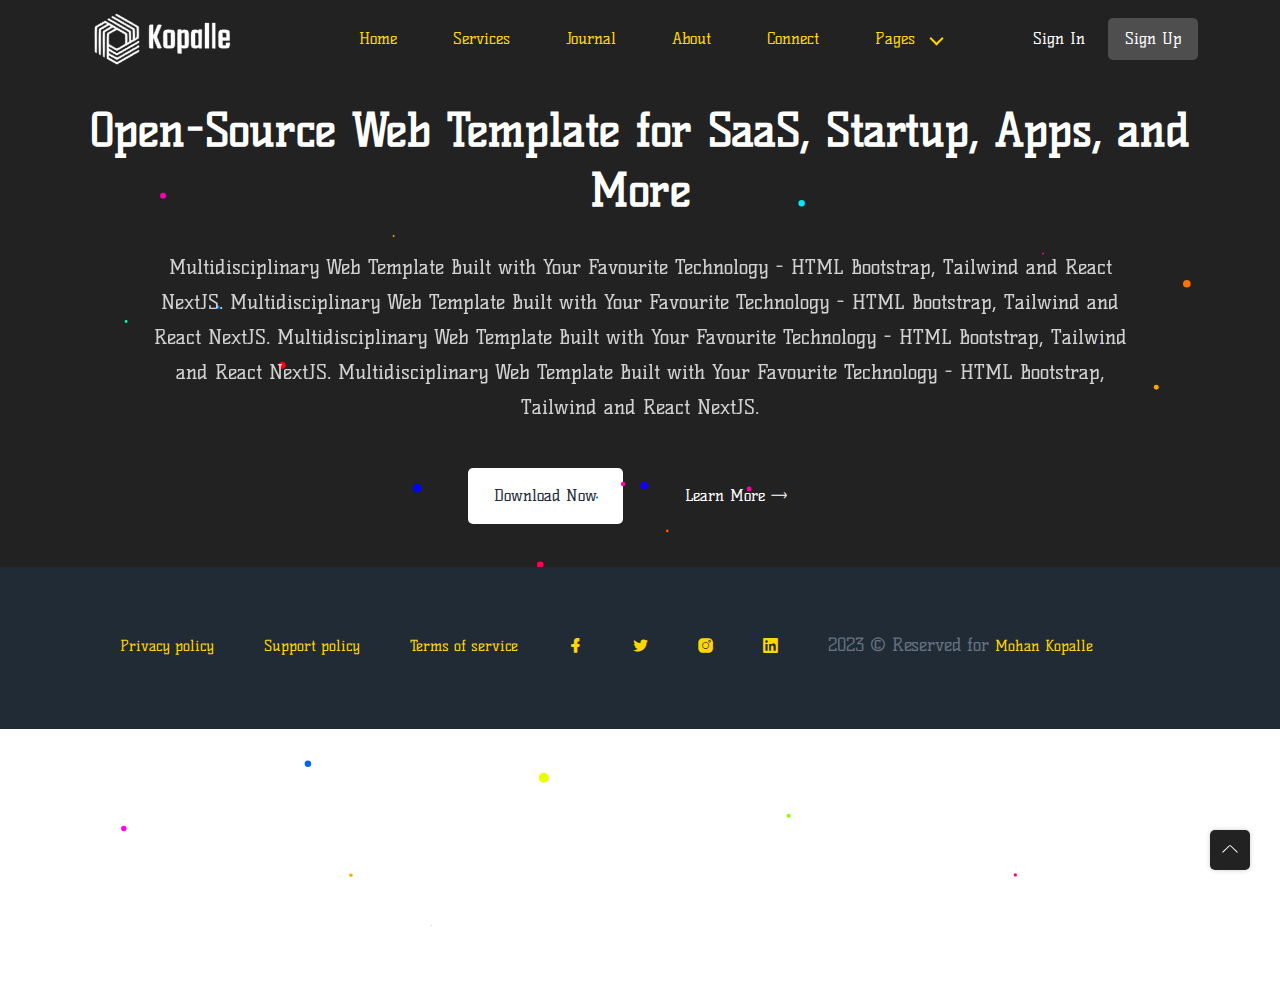
<file: play-bootstrap-main/index.html>
<!DOCTYPE html>
<html lang="en">
  <head>
    <meta charset="UTF-8" />
    <meta http-equiv="X-UA-Compatible" content="IE=edge" />
    <meta name="viewport" content="width=device-width, initial-scale=1.0" />
    <title>Connect | Mohan Kopalle</title>

    <!-- Primary Meta Tags -->
<meta name="title" content="Connect with Kopalle" >
<meta name="description" content="Mohan Kopalle's personal website'">

    <!--====== Favicon Icon ======-->
    <link
      rel="shortcut icon"
      href="assets/images/favicon.jpg"
      type="image/jpg"
    />

    <!-- ===== All CSS files ===== -->
    <link rel="stylesheet" href="assets/css/bootstrap.min.css" />
    <link rel="stylesheet" href="assets/css/animate.css" />
    <link rel="stylesheet" href="assets/css/lineicons.css" />
    <link rel="stylesheet" href="assets/css/ud-styles.css" />
  </head>
  <body>
      <!-- ====== Header Start ====== -->
      <header class="ud-header">
          <div class="container">
              <div class="row">
                  <div class="col-lg-12">
                      <nav class="navbar navbar-expand-lg">
                          <a class="navbar-brand" href="index.html">
                              <img src="assets/images/logo/logo.svg" alt="Logo" />
                          </a>
                          <button class="navbar-toggler">
                              <span class="toggler-icon"> </span>
                              <span class="toggler-icon"> </span>
                              <span class="toggler-icon"> </span>
                          </button>

                          <div class="navbar-collapse">
                              <ul id="nav" class="navbar-nav mx-auto">
                                  <li class="nav-item">
                                      <a href="index.html">Home</a>
                                  </li>
                                  <li class="nav-item">
                                      <a href="pricing.html">Services</a>
                                  </li>
                                  <li class="nav-item">
                                      <a href="blog.html">Journal</a>
                                  </li>
                                  <li class="nav-item">
                                      <a href="about.html">About</a>
                                  </li>

                                  <li class="nav-item">
                                      <a href="contact.html">Connect</a>
                                  </li>
                                  <li class="nav-item nav-item-has-children">
                                      <a href="javascript:void(0)"> Pages </a>
                                      <ul class="ud-submenu">
                                          <li class="ud-submenu-item">
                                              <a href="about.html" class="ud-submenu-link">
                                                  About Page
                                              </a>
                                          </li>
                                          <li class="ud-submenu-item">
                                              <a href="pricing.html" class="ud-submenu-link">
                                                  Pricing Page
                                              </a>
                                          </li>
                                          <li class="ud-submenu-item">
                                              <a href="contact.html" class="ud-submenu-link">
                                                  Contact Page
                                              </a>
                                          </li>
                                          <li class="ud-submenu-item">
                                              <a href="blog.html" class="ud-submenu-link">
                                                  Blog Grid Page
                                              </a>
                                          </li>
                                          <li class="ud-submenu-item">
                                              <a href="blog-details.html" class="ud-submenu-link">
                                                  Blog Details Page
                                              </a>
                                          </li>
                                          <li class="ud-submenu-item">
                                              <a href="login.html" class="ud-submenu-link">
                                                  Sign In Page
                                              </a>
                                          </li>
                                          <li class="ud-submenu-item">
                                              <a href="404.html" class="ud-submenu-link">404 Page</a>
                                          </li>
                                      </ul>
                                  </li>
                              </ul>
                          </div>

                          <div class="navbar-btn d-none d-sm-inline-block">
                              <a href="login.html" class="ud-main-btn ud-login-btn">
                                  Sign In
                              </a>
                              <a class="ud-main-btn ud-white-btn" href="javascript:void(0)">
                                  Sign Up
                              </a>
                          </div>
                      </nav>
                  </div>
              </div>
          </div>
      </header>
      <!-- ====== Header End ====== -->
      <!-- ====== Hero Start ====== -->
      <section class="ud-hero" id="home">
          <div class="container-fluid">
              <div class="row">
                  <div class="col-lg-12">
                      <div class="ud-hero-content wow fadeInUp" data-wow-delay=".2s">
                          <div class="options"></div>
                          <canvas id="particles"></canvas>
                          <h1 class="ud-hero-title">
                              Open-Source Web Template for SaaS, Startup, Apps, and More
                          </h1>
                          <p class="ud-hero-desc">
                              Multidisciplinary Web Template Built with Your Favourite
                              Technology - HTML Bootstrap, Tailwind and React NextJS.

                              Multidisciplinary Web Template Built with Your Favourite
                              Technology - HTML Bootstrap, Tailwind and React NextJS.

                              Multidisciplinary Web Template Built with Your Favourite
                              Technology - HTML Bootstrap, Tailwind and React NextJS.

                              Multidisciplinary Web Template Built with Your Favourite
                              Technology - HTML Bootstrap, Tailwind and React NextJS.
                          </p>
                          <ul class="ud-hero-buttons">
                              <li>
                                  <a href="https://links.uideck.com/play-bootstrap-download" rel="nofollow noopener" target="_blank" class="ud-main-btn ud-white-btn">
                                      Download Now
                                  </a>
                              </li>
                              <li>
                                  <a href="https://github.com/uideck/play-bootstrap" rel="nofollow noopener" target="_blank" class="ud-main-btn ud-link-btn">
                                      Learn More <i class="lni lni-arrow-right"></i>
                                  </a>
                              </li>
                          </ul>
                      </div>

                  </div>
              </div>
          </div>
      </section>
      <!-- ====== Hero End ====== -->
      <!-- ====== Footer Start ====== -->
      <footer class="ud-footer wow fadeInUp" data-wow-delay=".15s">
          
          <div class="ud-footer-widgets">
              <div class="container">
                  <div class="row">
                          <div class="ud-footer-bottom">
                                      
                                          <ul class="ud-footer-bottom-left">
                                              <li>
                                                  <a href="javascript:void(0)" style="color:gold;">Privacy policy</a>
                                              </li>
                                              <li>
                                                  <a href="javascript:void(0)" style="color:gold;">Support policy</a>
                                              </li>
                                              <li>
                                                  <a href="javascript:void(0)" style="color:gold;">Terms of service</a>
                                              </li>

                                              <li>
                                                  <a href="https://twitter.com/MusharofChy" style="color:gold;">
                                                      <i class="lni lni-facebook-filled"></i>
                                                  </a>
                                              </li>
                                              <li>
                                                  <a href="https://twitter.com/MusharofChy" style="color:gold;">
                                                      <i class="lni lni-twitter-filled"></i>
                                                  </a>
                                              </li>
                                              <li>
                                                  <a href="https://twitter.com/MusharofChy" style="color:gold;">
                                                      <i class="lni lni-instagram-filled"></i>
                                                  </a>
                                              </li>
                                              <li>
                                                  <a href="https://twitter.com/MusharofChy" style="color:gold;">
                                                      <i class="lni lni-linkedin-original"></i>
                                                  </a>
                                              </li>
                                              <li>
                                                  2023 &copy; Reserved for
                                                  <a href="https://www.kopalle.co.in" rel="nofollow" style="color:gold;">
                                                      Mohan Kopalle
                                                  </a>
                                              </li>

                                          </ul>
                                      </div>
                                  </div>
                              </div>
                          </div>
                     
      </footer>

      <!-- ====== Footer End ====== -->
      <!-- ====== Back To Top Start ====== -->
      <a href="javascript:void(0)" class="back-to-top">
          <i class="lni lni-chevron-up"> </i>
      </a>
      <!-- ====== Back To Top End ====== -->
      <!-- ====== All Javascript Files ====== -->
      <script src="assets/js/bootstrap.bundle.min.js"></script>
      <script src="assets/js/wow.min.js"></script>
      <script src="assets/js/main.js"></script>
      <script src="assets/js/jquery-3.3.1.min.js"></script>
      <script>
          const canvas = document.getElementById("particles");
          const ctx = canvas.getContext("2d");
          canvas.width = window.innerWidth - 10;
          canvas.height = window.innerHeight - 10;

          const particlesArray = [];

          class Particle {
              constructor() {
                  this.x = Math.random() * canvas.width;
                  this.y = Math.random() * canvas.height;
                  this.size = Math.random() * 5 + 1;
                  this.speedX = Math.random() * 3 - 1.5;
                  this.speedY = Math.random() * 3 - 1.5;
                  this.color = `hsl(${Math.random() * 360}, 100%, 50%)`;
              }

              update() {
                  this.x += this.speedX;
                  this.y += this.speedY;

                  if (this.size > 0.2) this.size -= 0.1;
                  if (this.x < 0 || this.x > canvas.width) this.speedX *= -1;
                  if (this.y < 0 || this.y > canvas.height) this.speedY *= -1;
              }

              draw() {
                  ctx.fillStyle = this.color;
                  ctx.beginPath();
                  ctx.arc(this.x, this.y, this.size, 0, Math.PI * 2);
                  ctx.closePath();
                  ctx.fill();
              }
          }

          function handleParticles() {
              for (let i = 0; i < particlesArray.length; i++) {
                  particlesArray[i].update();
                  particlesArray[i].draw();

                  if (particlesArray[i].size <= 0.2) {
                      particlesArray.splice(i, 1);
                      i--;
                  }
              }
          }

          function createParticles() {
              if (particlesArray.length < 100) {
                  particlesArray.push(new Particle());
              }
          }

          function animateParticles() {
              ctx.clearRect(0, 0, canvas.width, canvas.height);
              handleParticles();
              createParticles();
              requestAnimationFrame(animateParticles);
          }

          animateParticles();

          window.addEventListener("resize", () => {
              canvas.width = window.innerWidth;
              canvas.height = window.innerHeight;
          });

      </script>
      <script>
          // ==== for menu scroll
          const pageLink = document.querySelectorAll(".ud-menu-scroll");

          pageLink.forEach((elem) => {
              elem.addEventListener("click", (e) => {
                  e.preventDefault();
                  document.querySelector(elem.getAttribute("href")).scrollIntoView({
                      behavior: "smooth",
                      offsetTop: 1 - 60,
                  });
              });
          });

          // section menu active
          function onScroll(event) {
              const sections = document.querySelectorAll(".ud-menu-scroll");
              const scrollPos =
                  window.pageYOffset ||
                  document.documentElement.scrollTop ||
                  document.body.scrollTop;

              for (let i = 0; i < sections.length; i++) {
                  const currLink = sections[i];
                  const val = currLink.getAttribute("href");
                  const refElement = document.querySelector(val);
                  const scrollTopMinus = scrollPos + 73;
                  if (
                      refElement.offsetTop <= scrollTopMinus &&
                      refElement.offsetTop + refElement.offsetHeight > scrollTopMinus
                  ) {
                      document
                          .querySelector(".ud-menu-scroll")
                          .classList.remove("active");
                      currLink.classList.add("active");
                  } else {
                      currLink.classList.remove("active");
                  }
              }
          }

          window.document.addEventListener("scroll", onScroll);
      </script>
  </body>
</html>
</file>
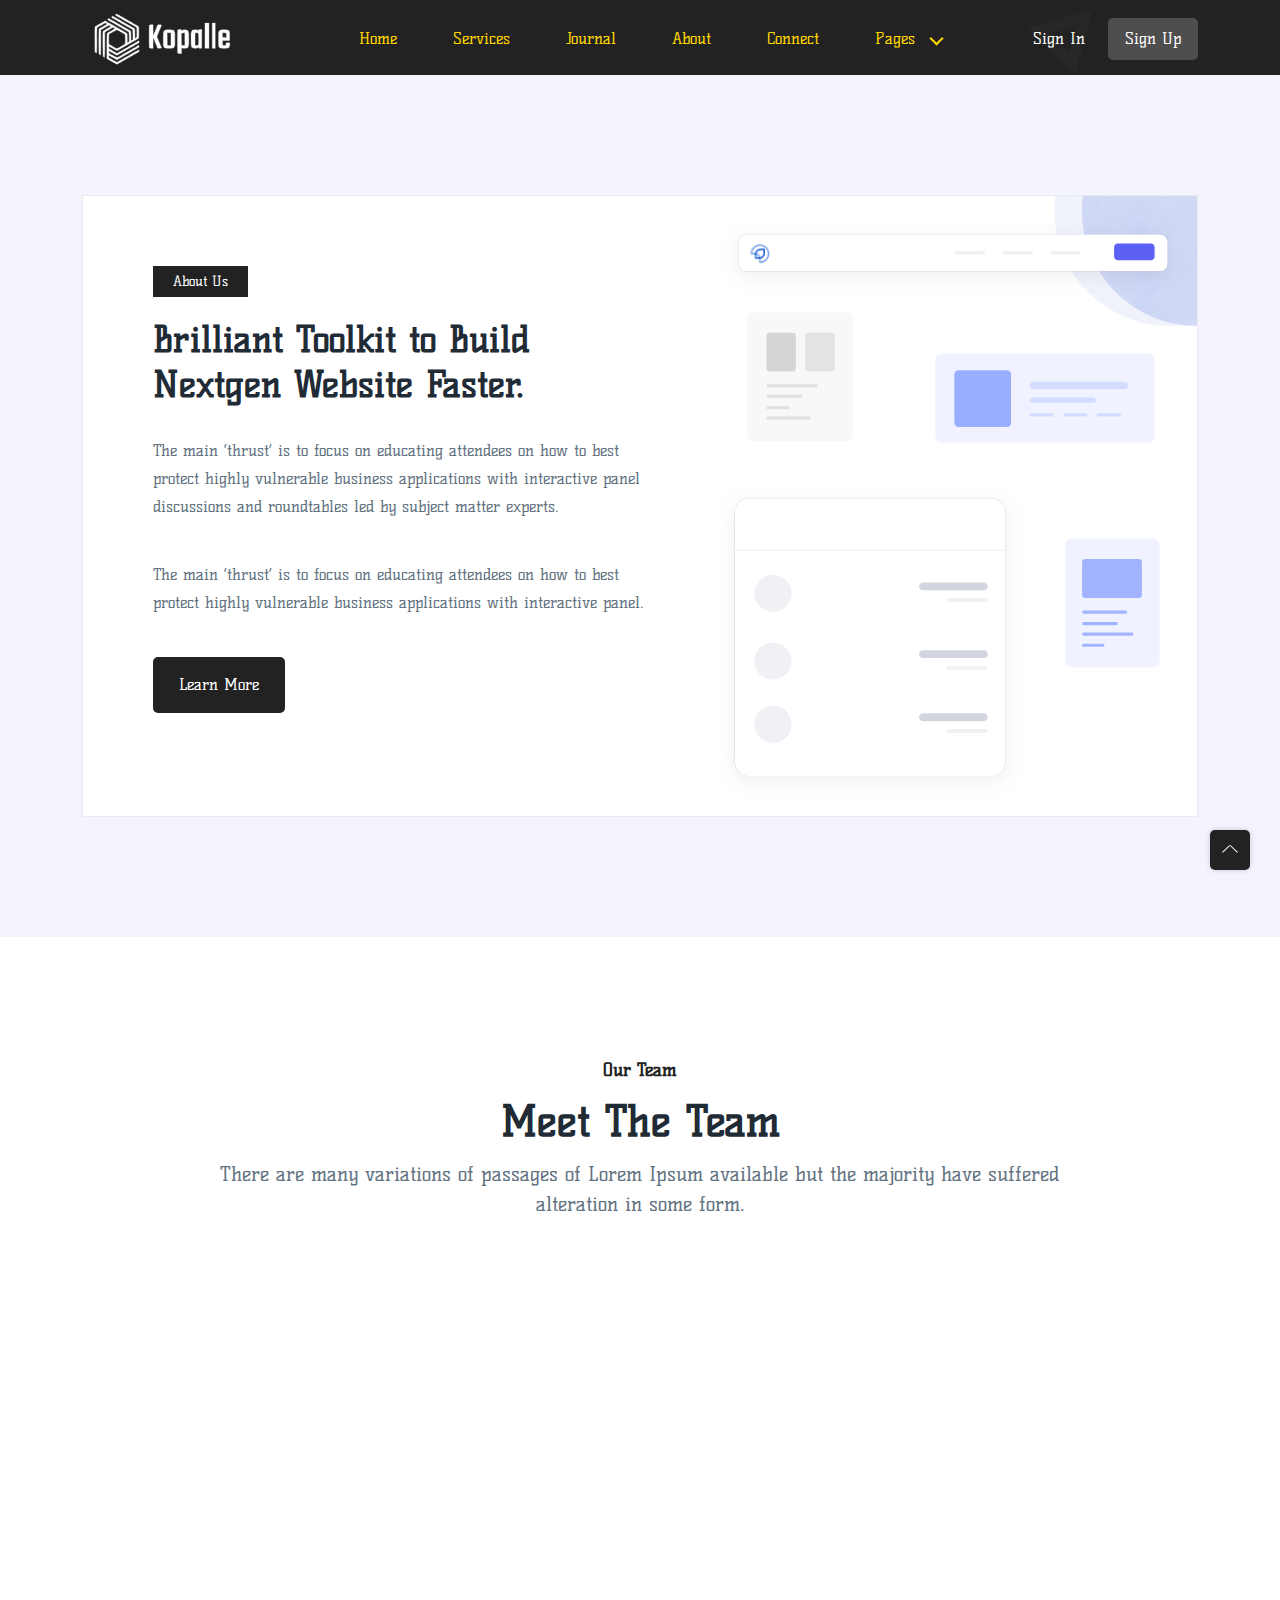
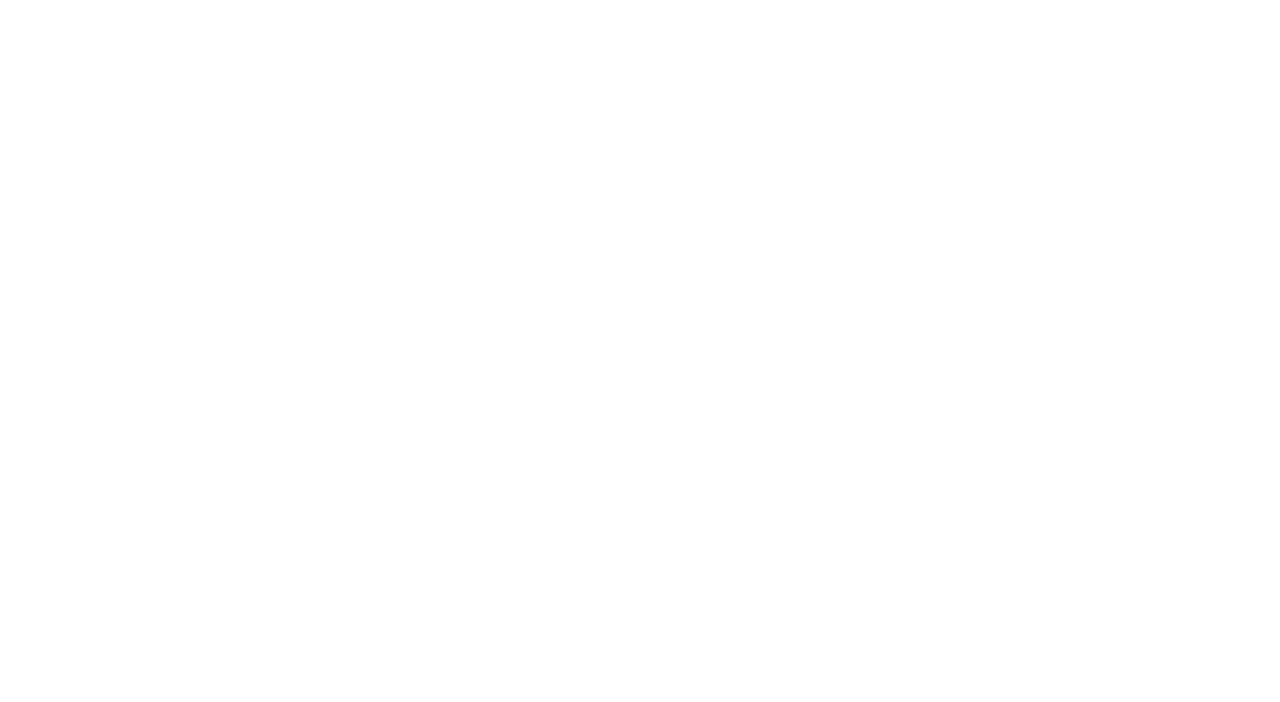
<file: play-bootstrap-main/about.html>
<!DOCTYPE html>
<html lang="en">
  <head>
    <meta charset="UTF-8" />
    <meta http-equiv="X-UA-Compatible" content="IE=edge" />
    <meta name="viewport" content="width=device-width, initial-scale=1.0" />
    <title>Connect | Mohan Kopalle</title>

    <!--====== Favicon Icon ======-->
    <link
      rel="shortcut icon"
      href="assets/images/favicon.jpg"
      type="image/jpg"
    />

    <!-- ===== All CSS files ===== -->
    <link rel="stylesheet" href="assets/css/bootstrap.min.css" />
    <link rel="stylesheet" href="assets/css/animate.css" />
    <link rel="stylesheet" href="assets/css/lineicons.css" />
    <link rel="stylesheet" href="assets/css/ud-styles.css" />
  </head>
  <body>
    <!-- ====== Header Start ====== -->
    <header class="ud-header">
      <div class="container">
        <div class="row">
          <div class="col-lg-12">
              <nav class="navbar navbar-expand-lg">
                  <a class="navbar-brand" href="index.html">
                      <img src="assets/images/logo/logo.svg" alt="Logo" />
                  </a>
                  <button class="navbar-toggler">
                      <span class="toggler-icon"> </span>
                      <span class="toggler-icon"> </span>
                      <span class="toggler-icon"> </span>
                  </button>

                  <div class="navbar-collapse">
                      <ul id="nav" class="navbar-nav mx-auto">
                          <li class="nav-item">
                              <a href="index.html">Home</a>
                          </li>
                          <li class="nav-item">
                              <a href="pricing.html">Services</a>
                          </li>
                          <li class="nav-item">
                              <a href="blog.html">Journal</a>
                          </li>
                          <li class="nav-item">
                              <a href="about.html">About</a>
                          </li>

                          <li class="nav-item">
                              <a href="contact.html">Connect</a>
                          </li>
                          <li class="nav-item nav-item-has-children">
                              <a href="javascript:void(0)"> Pages </a>
                              <ul class="ud-submenu">
                                  <li class="ud-submenu-item">
                                      <a href="about.html" class="ud-submenu-link">
                                          About Page
                                      </a>
                                  </li>
                                  <li class="ud-submenu-item">
                                      <a href="pricing.html" class="ud-submenu-link">
                                          Pricing Page
                                      </a>
                                  </li>
                                  <li class="ud-submenu-item">
                                      <a href="contact.html" class="ud-submenu-link">
                                          Contact Page
                                      </a>
                                  </li>
                                  <li class="ud-submenu-item">
                                      <a href="blog.html" class="ud-submenu-link">
                                          Blog Grid Page
                                      </a>
                                  </li>
                                  <li class="ud-submenu-item">
                                      <a href="blog-details.html" class="ud-submenu-link">
                                          Blog Details Page
                                      </a>
                                  </li>
                                  <li class="ud-submenu-item">
                                      <a href="login.html" class="ud-submenu-link">
                                          Sign In Page
                                      </a>
                                  </li>
                                  <li class="ud-submenu-item">
                                      <a href="404.html" class="ud-submenu-link">404 Page</a>
                                  </li>
                              </ul>
                          </li>
                      </ul>
                  </div>


                  <div class="navbar-btn d-none d-sm-inline-block">
                      <a href="login.html" class="ud-main-btn ud-login-btn">
                          Sign In
                      </a>
                      <a class="ud-main-btn ud-white-btn" href="javascript:void(0)">
                          Sign Up
                      </a>
                  </div>
              </nav>
          </div>
        </div>
      </div>
    </header>
    <!-- ====== Header End ====== -->

    <!-- ====== Banner Start ====== -->
    <section class="ud-page-banner">
      <div class="container">
        <div class="row">
          <div class="col-lg-12">
            <div class="ud-banner-content">
              
            </div>
          </div>
        </div>
      </div>
    </section>
    <!-- ====== Banner End ====== -->

    <!-- ====== About Start ====== -->
    <section id="about" class="ud-about">
      <div class="container">
        <div class="ud-about-wrapper wow fadeInUp" data-wow-delay=".2s">
          <div class="ud-about-content-wrapper">
            <div class="ud-about-content">
              <span class="tag">About Us</span>
              <h2>Brilliant Toolkit to Build Nextgen Website Faster.</h2>
              <p>
                The main ‘thrust’ is to focus on educating attendees on how to
                best protect highly vulnerable business applications with
                interactive panel discussions and roundtables led by subject
                matter experts.
              </p>

              <p>
                The main ‘thrust’ is to focus on educating attendees on how to
                best protect highly vulnerable business applications with
                interactive panel.
              </p>
              <a href="javascript:void(0)" class="ud-main-btn">Learn More</a>
            </div>
          </div>
          <div class="ud-about-image">
            <img src="assets/images/about/about-image.svg" alt="about-image" />
          </div>
        </div>
      </div>
    </section>
    <!-- ====== About End ====== -->

    <!-- ====== Team Start ====== -->
    <section id="team" class="ud-team">
      <div class="container">
        <div class="row">
          <div class="col-lg-12">
            <div class="ud-section-title mx-auto text-center">
              <span>Our Team</span>
              <h2>Meet The Team</h2>
              <p>
                There are many variations of passages of Lorem Ipsum available
                but the majority have suffered alteration in some form.
              </p>
            </div>
          </div>
        </div>

        <div class="row">
          <div class="col-xl-3 col-lg-3 col-sm-6">
            <div class="ud-single-team wow fadeInUp" data-wow-delay=".1s">
              <div class="ud-team-image-wrapper">
                <div class="ud-team-image">
                  <img src="assets/images/team/team-01.png" alt="team" />
                </div>

                <img
                  src="assets/images/team/dotted-shape.svg"
                  alt="shape"
                  class="shape shape-1"
                />
                <img
                  src="assets/images/team/shape-2.svg"
                  alt="shape"
                  class="shape shape-2"
                />
              </div>
              <div class="ud-team-info">
                <h5>Adveen Desuza</h5>
                <h6>UI Designer</h6>
              </div>
              <ul class="ud-team-socials">
                <li>
                  <a href="https://twitter.com/MusharofChy">
                    <i class="lni lni-facebook-filled"></i>
                  </a>
                </li>
                <li>
                  <a href="https://twitter.com/MusharofChy">
                    <i class="lni lni-twitter-filled"></i>
                  </a>
                </li>
                <li>
                  <a href="https://twitter.com/MusharofChy">
                    <i class="lni lni-instagram-filled"></i>
                  </a>
                </li>
              </ul>
            </div>
          </div>
          <div class="col-xl-3 col-lg-3 col-sm-6">
            <div class="ud-single-team wow fadeInUp" data-wow-delay=".15s">
              <div class="ud-team-image-wrapper">
                <div class="ud-team-image">
                  <img src="assets/images/team/team-02.png" alt="team" />
                </div>

                <img
                  src="assets/images/team/dotted-shape.svg"
                  alt="shape"
                  class="shape shape-1"
                />
                <img
                  src="assets/images/team/shape-2.svg"
                  alt="shape"
                  class="shape shape-2"
                />
              </div>
              <div class="ud-team-info">
                <h5>Jezmin uniya</h5>
                <h6>Product Designer</h6>
              </div>
              <ul class="ud-team-socials">
                <li>
                  <a href="https://twitter.com/MusharofChy">
                    <i class="lni lni-facebook-filled"></i>
                  </a>
                </li>
                <li>
                  <a href="https://twitter.com/MusharofChy">
                    <i class="lni lni-twitter-filled"></i>
                  </a>
                </li>
                <li>
                  <a href="https://twitter.com/MusharofChy">
                    <i class="lni lni-instagram-filled"></i>
                  </a>
                </li>
              </ul>
            </div>
          </div>
          <div class="col-xl-3 col-lg-3 col-sm-6">
            <div class="ud-single-team wow fadeInUp" data-wow-delay=".2s">
              <div class="ud-team-image-wrapper">
                <div class="ud-team-image">
                  <img src="assets/images/team/team-03.png" alt="team" />
                </div>

                <img
                  src="assets/images/team/dotted-shape.svg"
                  alt="shape"
                  class="shape shape-1"
                />
                <img
                  src="assets/images/team/shape-2.svg"
                  alt="shape"
                  class="shape shape-2"
                />
              </div>
              <div class="ud-team-info">
                <h5>Andrieo Gloree</h5>
                <h6>App Developer</h6>
              </div>
              <ul class="ud-team-socials">
                <li>
                  <a href="https://twitter.com/MusharofChy">
                    <i class="lni lni-facebook-filled"></i>
                  </a>
                </li>
                <li>
                  <a href="https://twitter.com/MusharofChy">
                    <i class="lni lni-twitter-filled"></i>
                  </a>
                </li>
                <li>
                  <a href="https://twitter.com/MusharofChy">
                    <i class="lni lni-instagram-filled"></i>
                  </a>
                </li>
              </ul>
            </div>
          </div>
          <div class="col-xl-3 col-lg-3 col-sm-6">
            <div class="ud-single-team wow fadeInUp" data-wow-delay=".25s">
              <div class="ud-team-image-wrapper">
                <div class="ud-team-image">
                  <img src="assets/images/team/team-04.png" alt="team" />
                </div>

                <img
                  src="assets/images/team/dotted-shape.svg"
                  alt="shape"
                  class="shape shape-1"
                />
                <img
                  src="assets/images/team/shape-2.svg"
                  alt="shape"
                  class="shape shape-2"
                />
              </div>
              <div class="ud-team-info">
                <h5>Jackie Sanders</h5>
                <h6>Content Writer</h6>
              </div>
              <ul class="ud-team-socials">
                <li>
                  <a href="https://twitter.com/MusharofChy">
                    <i class="lni lni-facebook-filled"></i>
                  </a>
                </li>
                <li>
                  <a href="https://twitter.com/MusharofChy">
                    <i class="lni lni-twitter-filled"></i>
                  </a>
                </li>
                <li>
                  <a href="https://twitter.com/MusharofChy">
                    <i class="lni lni-instagram-filled"></i>
                  </a>
                </li>
              </ul>
            </div>
          </div>
        </div>
      </div>
    </section>
    <!-- ====== Team End ====== -->

    <!-- ====== Footer Start ====== -->
    <footer class="ud-footer wow fadeInUp" data-wow-delay=".15s">
      <div class="shape shape-1">
        <img src="assets/images/footer/shape-1.svg" alt="shape" />
      </div>
      <div class="shape shape-2">
        <img src="assets/images/footer/shape-2.svg" alt="shape" />
      </div>
      <div class="shape shape-3">
        <img src="assets/images/footer/shape-3.svg" alt="shape" />
      </div>
      <div class="ud-footer-widgets">
        <div class="container">
          <div class="row">
            <div class="col-xl-3 col-lg-4 col-md-6">
              <div class="ud-widget">
                <a href="index.html" class="ud-footer-logo">
                  <img src="assets/images/logo/logo.svg" alt="logo" />
                </a>
                <p class="ud-widget-desc">
                  We create digital experiences for brands and companies by
                  using technology.
                </p>
                <ul class="ud-widget-socials">
                  <li>
                    <a href="https://twitter.com/MusharofChy">
                      <i class="lni lni-facebook-filled"></i>
                    </a>
                  </li>
                  <li>
                    <a href="https://twitter.com/MusharofChy">
                      <i class="lni lni-twitter-filled"></i>
                    </a>
                  </li>
                  <li>
                    <a href="https://twitter.com/MusharofChy">
                      <i class="lni lni-instagram-filled"></i>
                    </a>
                  </li>
                  <li>
                    <a href="https://twitter.com/MusharofChy">
                      <i class="lni lni-linkedin-original"></i>
                    </a>
                  </li>
                </ul>
              </div>
            </div>

            <div class="col-xl-2 col-lg-2 col-md-6 col-sm-6">
              <div class="ud-widget">
                <h5 class="ud-widget-title">About Us</h5>
                <ul class="ud-widget-links">
                  <li>
                    <a href="javascript:void(0)">Home</a>
                  </li>
                  <li>
                    <a href="javascript:void(0)">Features</a>
                  </li>
                  <li>
                    <a href="javascript:void(0)">About</a>
                  </li>
                  <li>
                    <a href="javascript:void(0)">Testimonial</a>
                  </li>
                </ul>
              </div>
            </div>
            <div class="col-xl-2 col-lg-3 col-md-6 col-sm-6">
              <div class="ud-widget">
                <h5 class="ud-widget-title">Features</h5>
                <ul class="ud-widget-links">
                  <li>
                    <a href="javascript:void(0)">How it works</a>
                  </li>
                  <li>
                    <a href="javascript:void(0)">Privacy policy</a>
                  </li>
                  <li>
                    <a href="javascript:void(0)">Terms of service</a>
                  </li>
                  <li>
                    <a href="javascript:void(0)">Refund policy</a>
                  </li>
                </ul>
              </div>
            </div>
            <div class="col-xl-2 col-lg-3 col-md-6 col-sm-6">
              <div class="ud-widget">
                <h5 class="ud-widget-title">Our Products</h5>
                <ul class="ud-widget-links">
                  <li>
                    <a
                      href="https://lineicons.com/"
                      rel="nofollow noopner"
                      target="_blank"
                      >Lineicons
                    </a>
                  </li>
                  <li>
                    <a
                      href="https://ecommercehtml.com/"
                      rel="nofollow noopner"
                      target="_blank"
                      >Ecommerce HTML</a
                    >
                  </li>
                  <li>
                    <a
                      href="https://ayroui.com/"
                      rel="nofollow noopner"
                      target="_blank"
                      >Ayro UI</a
                    >
                  </li>
                  <li>
                    <a
                      href="https://graygrids.com/"
                      rel="nofollow noopner"
                      target="_blank"
                      >Plain Admin</a
                    >
                  </li>
                </ul>
              </div>
            </div>
            <div class="col-xl-3 col-lg-6 col-md-8 col-sm-10">
              <div class="ud-widget">
                <h5 class="ud-widget-title">Partners</h5>
                <ul class="ud-widget-brands">
                  <li>
                    <a
                      href="https://ayroui.com/"
                      rel="nofollow noopner"
                      target="_blank"
                    >
                      <img
                        src="assets/images/footer/brands/ayroui.svg"
                        alt="ayroui"
                      />
                    </a>
                  </li>
                  <li>
                    <a
                      href="https://ecommercehtml.com/"
                      rel="nofollow noopner"
                      target="_blank"
                    >
                      <img
                        src="assets/images/footer/brands/ecommerce-html.svg"
                        alt="ecommerce-html"
                      />
                    </a>
                  </li>
                  <li>
                    <a
                      href="https://graygrids.com/"
                      rel="nofollow noopner"
                      target="_blank"
                    >
                      <img
                        src="assets/images/footer/brands/graygrids.svg"
                        alt="graygrids"
                      />
                    </a>
                  </li>
                  <li>
                    <a
                      href="https://lineicons.com/"
                      rel="nofollow noopner"
                      target="_blank"
                    >
                      <img
                        src="assets/images/footer/brands/lineicons.svg"
                        alt="lineicons"
                      />
                    </a>
                  </li>
                  <li>
                    <a
                      href="https://uideck.com/"
                      rel="nofollow noopner"
                      target="_blank"
                    >
                      <img
                        src="assets/images/footer/brands/uideck.svg"
                        alt="uideck"
                      />
                    </a>
                  </li>
                  <li>
                    <a
                      href="https://tailwindtemplates.co/"
                      rel="nofollow noopner"
                      target="_blank"
                    >
                      <img
                        src="assets/images/footer/brands/tailwindtemplates.svg"
                        alt="tailwindtemplates"
                      />
                    </a>
                  </li>
                </ul>
              </div>
            </div>
          </div>
        </div>
      </div>
      <div class="ud-footer-bottom">
        <div class="container">
          <div class="row">
            <div class="col-md-8">
              <ul class="ud-footer-bottom-left">
                <li>
                  <a href="javascript:void(0)">Privacy policy</a>
                </li>
                <li>
                  <a href="javascript:void(0)">Support policy</a>
                </li>
                <li>
                  <a href="javascript:void(0)">Terms of service</a>
                </li>
              </ul>
            </div>
            <div class="col-md-4">
              <p class="ud-footer-bottom-right">
                Designed and Developed by
                <a href="https://uideck.com" rel="nofollow">UIdeck</a>
              </p>
            </div>
          </div>
        </div>
      </div>
    </footer>
    <!-- ====== Footer End ====== -->

    <!-- ====== Back To Top Start ====== -->
    <a href="javascript:void(0)" class="back-to-top">
      <i class="lni lni-chevron-up"> </i>
    </a>
    <!-- ====== Back To Top End ====== -->

    <!-- ====== All Javascript Files ====== -->
    <script src="assets/js/bootstrap.bundle.min.js"></script>
    <script src="assets/js/wow.min.js"></script>
    <script src="assets/js/main.js"></script>
  </body>
</html>
</file>
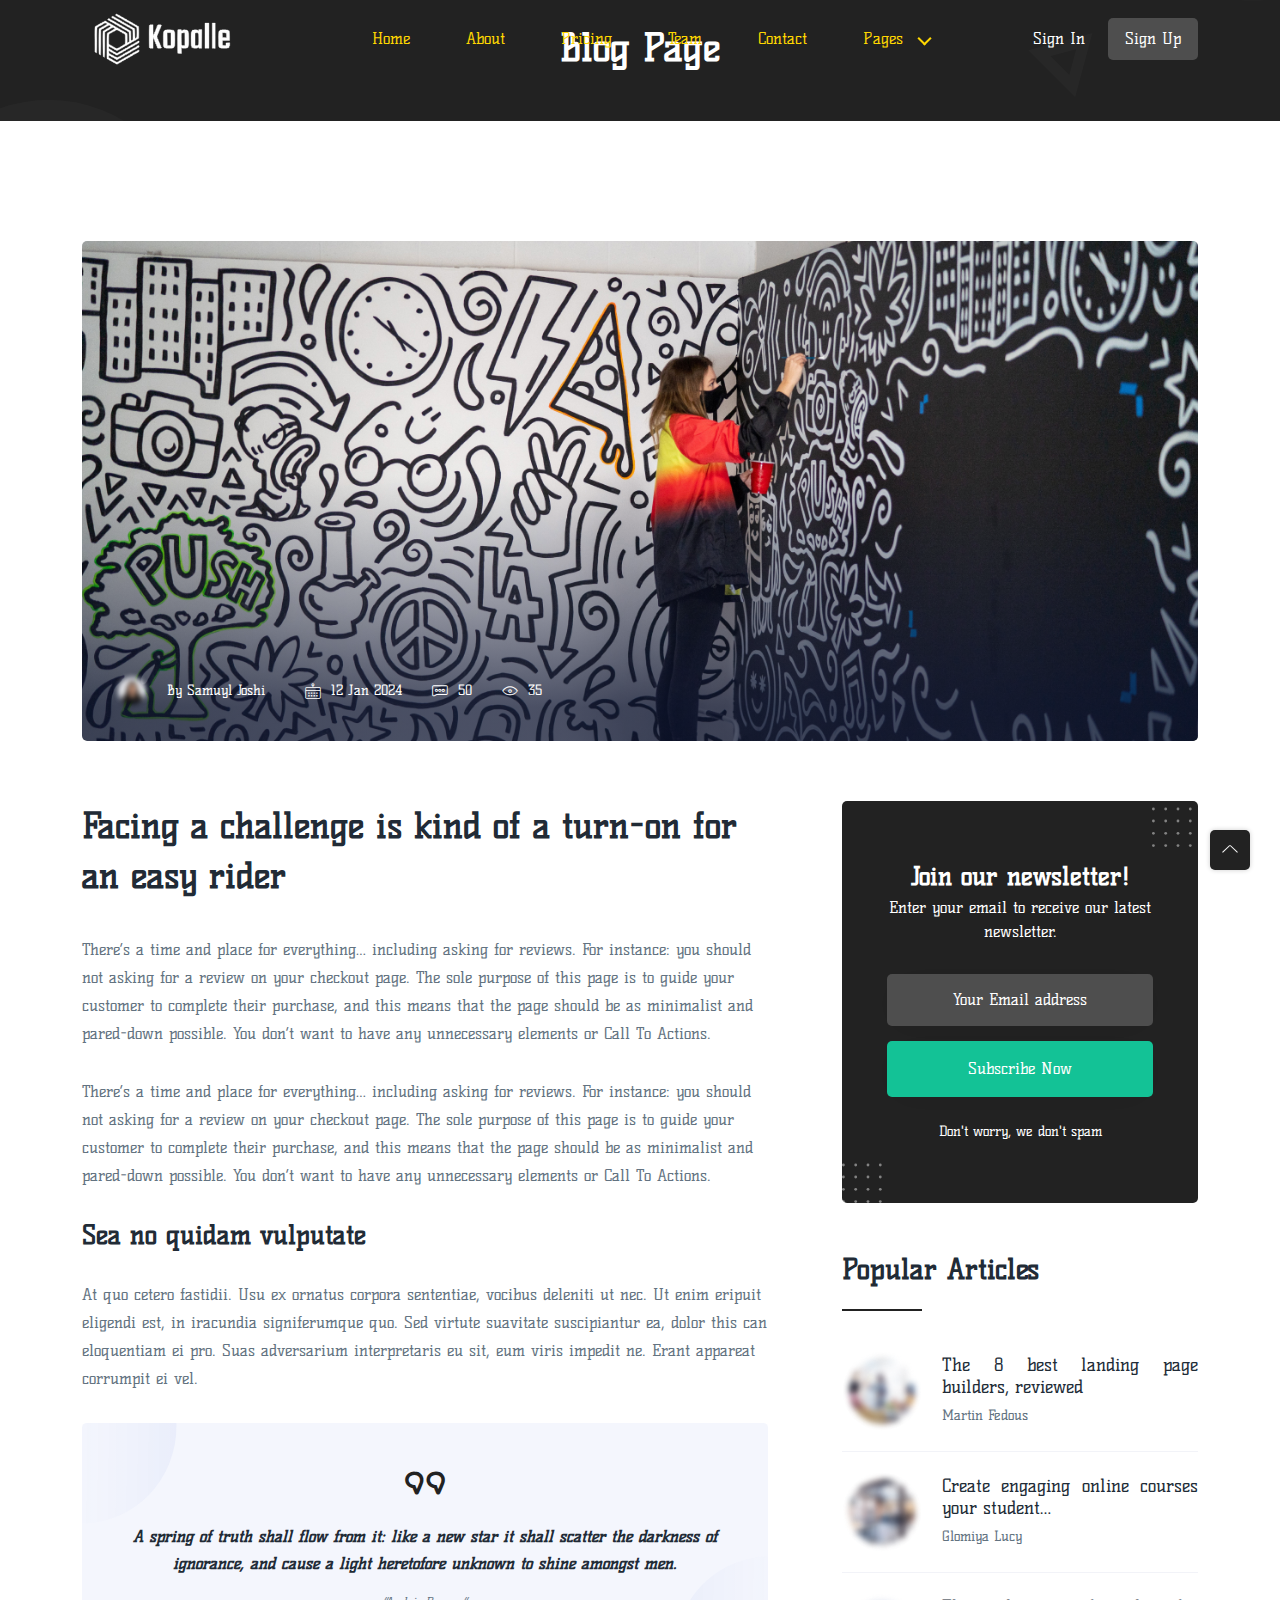
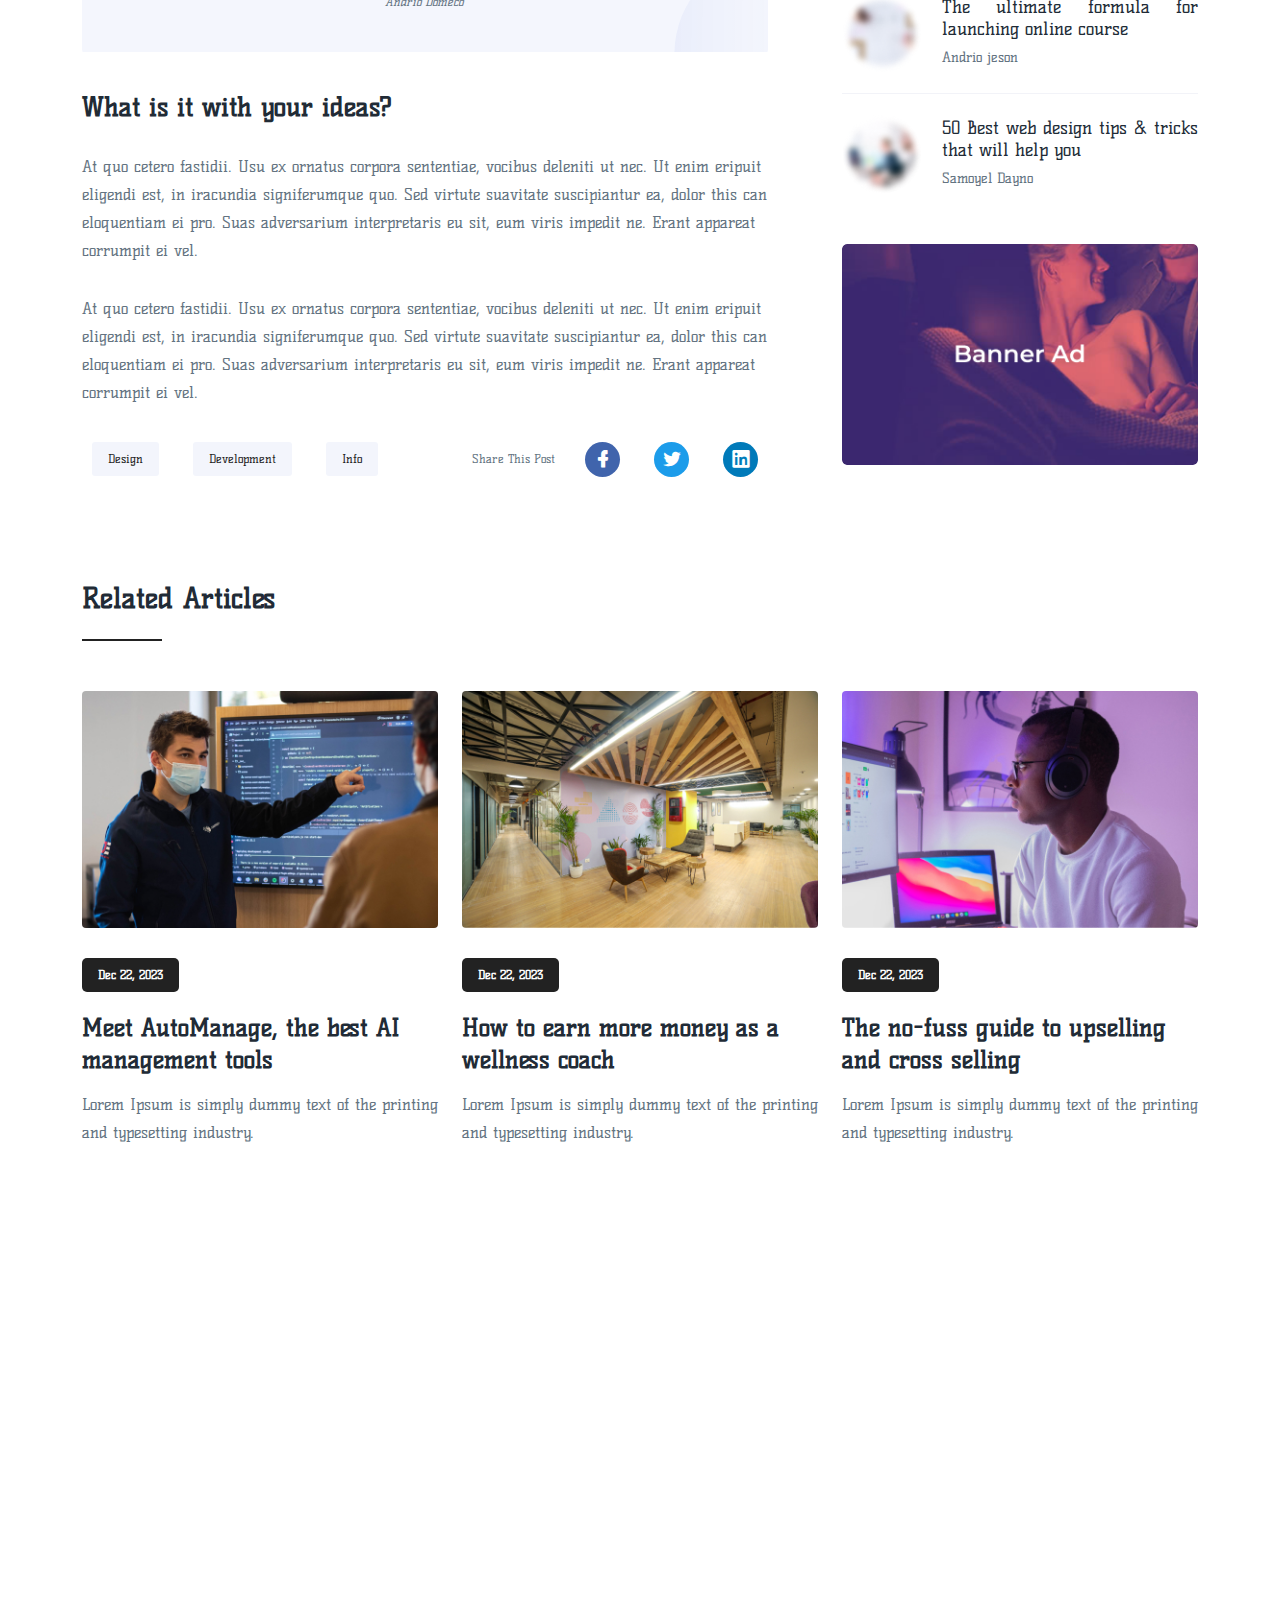
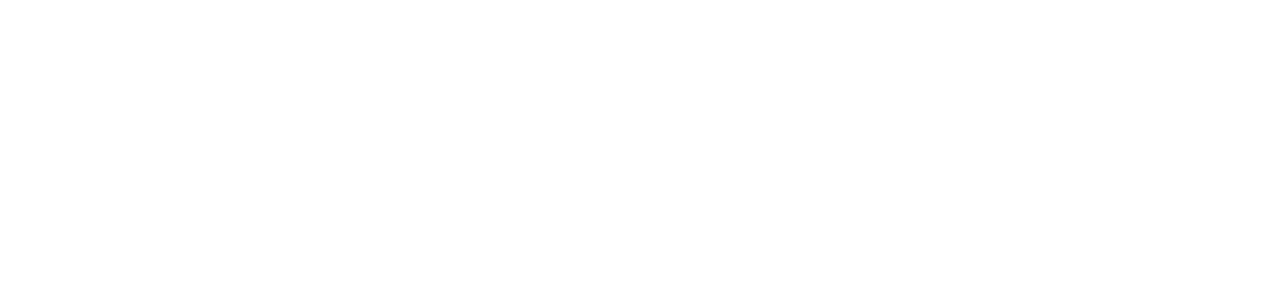
<file: play-bootstrap-main/blog-details.html>
<!-- =========

	Template Name: Play
	Author: UIdeck
	Author URI: https://uideck.com/
	Support: https://uideck.com/support/
	Version: 1.1

========== -->

<!DOCTYPE html>
<html lang="en">
  <head>
    <meta charset="UTF-8" />
    <meta http-equiv="X-UA-Compatible" content="IE=edge" />
    <meta name="viewport" content="width=device-width, initial-scale=1.0" />
    <title>Play | Open source Project by UIdeck</title>

    <!--====== Favicon Icon ======-->
    <link
      rel="shortcut icon"
      href="assets/images/favicon.svg"
      type="image/svg"
    />

    <!-- ===== All CSS files ===== -->
    <link rel="stylesheet" href="assets/css/bootstrap.min.css" />
    <link rel="stylesheet" href="assets/css/animate.css" />
    <link rel="stylesheet" href="assets/css/lineicons.css" />
    <link rel="stylesheet" href="assets/css/ud-styles.css" />
  </head>
  <body>
    <!-- ====== Header Start ====== -->
    <header class="ud-header">
      <div class="container">
        <div class="row">
          <div class="col-lg-12">
            <nav class="navbar navbar-expand-lg">
              <a class="navbar-brand" href="index.html">
                <img src="assets/images/logo/logo.svg" alt="Logo" />
              </a>
              <button class="navbar-toggler">
                <span class="toggler-icon"> </span>
                <span class="toggler-icon"> </span>
                <span class="toggler-icon"> </span>
              </button>

              <div class="navbar-collapse">
                <ul id="nav" class="navbar-nav mx-auto">
                  <li class="nav-item">
                    <a class="ud-menu-scroll" href="#home">Home</a>
                  </li>

                  <li class="nav-item">
                    <a class="ud-menu-scroll" href="#about">About</a>
                  </li>
                  <li class="nav-item">
                    <a class="ud-menu-scroll" href="#pricing">Pricing</a>
                  </li>
                  <li class="nav-item">
                    <a class="ud-menu-scroll" href="#team">Team</a>
                  </li>
                  <li class="nav-item">
                    <a class="ud-menu-scroll" href="#contact">Contact</a>
                  </li>
                  <li class="nav-item nav-item-has-children">
                    <a href="javascript:void(0)"> Pages </a>
                    <ul class="ud-submenu">
                      <li class="ud-submenu-item">
                        <a href="about.html" class="ud-submenu-link">
                          About Page
                        </a>
                      </li>
                      <li class="ud-submenu-item">
                        <a href="pricing.html" class="ud-submenu-link">
                          Pricing Page
                        </a>
                      </li>
                      <li class="ud-submenu-item">
                        <a href="contact.html" class="ud-submenu-link">
                          Contact Page
                        </a>
                      </li>
                      <li class="ud-submenu-item">
                        <a href="blog.html" class="ud-submenu-link">
                          Blog Grid Page
                        </a>
                      </li>
                      <li class="ud-submenu-item">
                        <a href="blog-details.html" class="ud-submenu-link">
                          Blog Details Page
                        </a>
                      </li>
                      <li class="ud-submenu-item">
                        <a href="login.html" class="ud-submenu-link">
                          Sign In Page
                        </a>
                      </li>
                      <li class="ud-submenu-item">
                        <a href="404.html" class="ud-submenu-link">404 Page</a>
                      </li>
                    </ul>
                  </li>
                </ul>
              </div>

              <div class="navbar-btn d-none d-sm-inline-block">
                <a href="login.html" class="ud-main-btn ud-login-btn">
                  Sign In
                </a>
                <a class="ud-main-btn ud-white-btn" href="javascript:void(0)">
                  Sign Up
                </a>
              </div>
            </nav>
          </div>
        </div>
      </div>
    </header>
    <!-- ====== Header End ====== -->

    <!-- ====== Banner Start ====== -->
    <section class="ud-page-banner">
      <div class="container">
        <div class="row">
          <div class="col-lg-12">
            <div class="ud-banner-content">
              <h1>Blog Page</h1>
            </div>
          </div>
        </div>
      </div>
    </section>
    <!-- ====== Banner End ====== -->

    <!-- ====== Blog Details Start ====== -->
    <section class="ud-blog-details">
      <div class="container">
        <div class="row">
          <div class="col-lg-12">
            <div class="ud-blog-details-image">
              <img
                src="assets/images/blog/blog-details-01.jpg"
                alt="blog details"
              />
              <div class="ud-blog-overlay">
                <div class="ud-blog-overlay-content">
                  <div class="ud-blog-author">
                    <img src="assets/images/blog/author-01.png" alt="author" />
                    <span>
                      By <a href="javascript:void(0)"> Samuyl Joshi </a>
                    </span>
                  </div>

                  <div class="ud-blog-meta">
                    <p class="date">
                      <i class="lni lni-calendar"></i> <span>12 Jan 2024</span>
                    </p>
                    <p class="comment">
                      <i class="lni lni-comments"></i> <span>50</span>
                    </p>
                    <p class="view">
                      <i class="lni lni-eye"></i> <span>35</span>
                    </p>
                  </div>
                </div>
              </div>
            </div>
          </div>

          <div class="col-lg-8">
            <div class="ud-blog-details-content">
              <h2 class="ud-blog-details-title">
                Facing a challenge is kind of a turn-on for an easy rider
              </h2>
              <p class="ud-blog-details-para">
                There’s a time and place for everything… including asking for
                reviews. For instance: you should not asking for a review on
                your checkout page. The sole purpose of this page is to guide
                your customer to complete their purchase, and this means that
                the page should be as minimalist and pared-down possible. You
                don’t want to have any unnecessary elements or Call To Actions.
              </p>
              <p class="ud-blog-details-para">
                There’s a time and place for everything… including asking for
                reviews. For instance: you should not asking for a review on
                your checkout page. The sole purpose of this page is to guide
                your customer to complete their purchase, and this means that
                the page should be as minimalist and pared-down possible. You
                don’t want to have any unnecessary elements or Call To Actions.
              </p>
              <h3 class="ud-blog-details-subtitle">Sea no quidam vulputate</h3>
              <p class="ud-blog-details-para">
                At quo cetero fastidii. Usu ex ornatus corpora sententiae,
                vocibus deleniti ut nec. Ut enim eripuit eligendi est, in
                iracundia signiferumque quo. Sed virtute suavitate suscipiantur
                ea, dolor this can eloquentiam ei pro. Suas adversarium
                interpretaris eu sit, eum viris impedit ne. Erant appareat
                corrumpit ei vel.
              </p>

              <div class="ud-blog-quote">
                <i class="lni lni-quotation"></i>
                <p>
                  A spring of truth shall flow from it: like a new star it shall
                  scatter the darkness of ignorance, and cause a light
                  heretofore unknown to shine amongst men.
                </p>
                <h6>“Andrio Domeco”</h6>
              </div>
              <h3 class="ud-blog-details-subtitle">
                What is it with your ideas?
              </h3>
              <p class="ud-blog-details-para">
                At quo cetero fastidii. Usu ex ornatus corpora sententiae,
                vocibus deleniti ut nec. Ut enim eripuit eligendi est, in
                iracundia signiferumque quo. Sed virtute suavitate suscipiantur
                ea, dolor this can eloquentiam ei pro. Suas adversarium
                interpretaris eu sit, eum viris impedit ne. Erant appareat
                corrumpit ei vel.
              </p>
              <p class="ud-blog-details-para">
                At quo cetero fastidii. Usu ex ornatus corpora sententiae,
                vocibus deleniti ut nec. Ut enim eripuit eligendi est, in
                iracundia signiferumque quo. Sed virtute suavitate suscipiantur
                ea, dolor this can eloquentiam ei pro. Suas adversarium
                interpretaris eu sit, eum viris impedit ne. Erant appareat
                corrumpit ei vel.
              </p>

              <div class="ud-blog-details-action">
                <ul class="ud-blog-tags">
                  <li>
                    <a href="javascript:void(0)">Design</a>
                  </li>
                  <li>
                    <a href="javascript:void(0)">Development</a>
                  </li>
                  <li>
                    <a href="javascript:void(0)">Info</a>
                  </li>
                </ul>
                <div class="ud-blog-share">
                  <h6>Share This Post</h6>
                  <ul class="ud-blog-share-links">
                    <li>
                      <a href="javascript:void(0)" class="facebook">
                        <i class="lni lni-facebook-filled"></i>
                      </a>
                    </li>
                    <li>
                      <a href="javascript:void(0)" class="twitter">
                        <i class="lni lni-twitter-filled"></i>
                      </a>
                    </li>
                    <li>
                      <a href="javascript:void(0)" class="linkedin">
                        <i class="lni lni-linkedin-original"></i>
                      </a>
                    </li>
                  </ul>
                </div>
              </div>
            </div>
          </div>
          <div class="col-lg-4">
            <div class="ud-blog-sidebar">
              <div class="ud-newsletter-box">
                <img
                  src="assets/images/blog/dotted-shape.svg"
                  alt="shape"
                  class="shape shape-1"
                />
                <img
                  src="assets/images/blog/dotted-shape.svg"
                  alt="shape"
                  class="shape shape-2"
                />
                <h3 class="ud-newsletter-title">Join our newsletter!</h3>
                <p>Enter your email to receive our latest newsletter.</p>
                <form class="ud-newsletter-form">
                  <input
                    type="email"
                    name="email"
                    placeholder="Your Email address"
                  />
                  <button class="ud-main-btn">Subscribe Now</button>
                  <p class="ud-newsletter-note">Don't worry, we don't spam</p>
                </form>
              </div>

              <div class="ud-articles-box">
                <h3 class="ud-articles-box-title">Popular Articles</h3>
                <ul class="ud-articles-list">
                  <li>
                    <div class="ud-article-image">
                      <img
                        src="assets/images/blog/article-author-01.png"
                        alt="author"
                      />
                    </div>
                    <div class="ud-article-content">
                      <h5 class="ud-article-title">
                        <a href="javascript:void(0)">
                          The 8 best landing page builders, reviewed
                        </a>
                      </h5>
                      <p class="ud-article-author">Martin Fedous</p>
                    </div>
                  </li>
                  <li>
                    <div class="ud-article-image">
                      <img
                        src="assets/images/blog/article-author-02.png"
                        alt="author"
                      />
                    </div>
                    <div class="ud-article-content">
                      <h5 class="ud-article-title">
                        <a href="javascript:void(0)">
                          Create engaging online courses your student…
                        </a>
                      </h5>
                      <p class="ud-article-author">Glomiya Lucy</p>
                    </div>
                  </li>
                  <li>
                    <div class="ud-article-image">
                      <img
                        src="assets/images/blog/article-author-03.png"
                        alt="author"
                      />
                    </div>
                    <div class="ud-article-content">
                      <h5 class="ud-article-title">
                        <a href="javascript:void(0)">
                          The ultimate formula for launching online course
                        </a>
                      </h5>
                      <p class="ud-article-author">Andrio jeson</p>
                    </div>
                  </li>
                  <li>
                    <div class="ud-article-image">
                      <img
                        src="assets/images/blog/article-author-04.png"
                        alt="author"
                      />
                    </div>
                    <div class="ud-article-content">
                      <h5 class="ud-article-title">
                        <a href="javascript:void(0)">
                          50 Best web design tips & tricks that will help you
                        </a>
                      </h5>
                      <p class="ud-article-author">Samoyel Dayno</p>
                    </div>
                  </li>
                </ul>
              </div>

              <div class="ud-banner-ad">
                <a href="javascript:void(0)">
                  <img
                    src="assets/images/blog/bannder-ad.png"
                    alt="ad banner"
                  />
                </a>
              </div>
            </div>
          </div>
        </div>
      </div>
    </section>
    <!-- ====== Blog Details End ====== -->

    <!-- ====== Blog Start ====== -->
    <section class="ud-blog-grids ud-related-articles">
      <div class="container">
        <div class="row col-lg-12">
          <div class="ud-related-title">
            <h2 class="ud-related-articles-title">Related Articles</h2>
          </div>
        </div>
        <div class="row">
          <div class="col-lg-4 col-md-6">
            <div class="ud-single-blog">
              <div class="ud-blog-image">
                <a href="blog-details.html">
                  <img src="assets/images/blog/blog-01.jpg" alt="blog" />
                </a>
              </div>
              <div class="ud-blog-content">
                <span class="ud-blog-date">Dec 22, 2023</span>
                <h3 class="ud-blog-title">
                  <a href="blog-details.html">
                    Meet AutoManage, the best AI management tools
                  </a>
                </h3>
                <p class="ud-blog-desc">
                  Lorem Ipsum is simply dummy text of the printing and
                  typesetting industry.
                </p>
              </div>
            </div>
          </div>
          <div class="col-lg-4 col-md-6">
            <div class="ud-single-blog">
              <div class="ud-blog-image">
                <a href="blog-details.html">
                  <img src="assets/images/blog/blog-02.jpg" alt="blog" />
                </a>
              </div>
              <div class="ud-blog-content">
                <span class="ud-blog-date">Dec 22, 2023</span>
                <h3 class="ud-blog-title">
                  <a href="blog-details.html">
                    How to earn more money as a wellness coach
                  </a>
                </h3>
                <p class="ud-blog-desc">
                  Lorem Ipsum is simply dummy text of the printing and
                  typesetting industry.
                </p>
              </div>
            </div>
          </div>
          <div class="col-lg-4 col-md-6">
            <div class="ud-single-blog">
              <div class="ud-blog-image">
                <a href="blog-details.html">
                  <img src="assets/images/blog/blog-03.jpg" alt="blog" />
                </a>
              </div>
              <div class="ud-blog-content">
                <span class="ud-blog-date">Dec 22, 2023</span>
                <h3 class="ud-blog-title">
                  <a href="blog-details.html">
                    The no-fuss guide to upselling and cross selling
                  </a>
                </h3>
                <p class="ud-blog-desc">
                  Lorem Ipsum is simply dummy text of the printing and
                  typesetting industry.
                </p>
              </div>
            </div>
          </div>
        </div>
      </div>
    </section>
    <!-- ====== Blog End ====== -->

    <!-- ====== Footer Start ====== -->
    <footer class="ud-footer wow fadeInUp" data-wow-delay=".15s">
      <div class="shape shape-1">
        <img src="assets/images/footer/shape-1.svg" alt="shape" />
      </div>
      <div class="shape shape-2">
        <img src="assets/images/footer/shape-2.svg" alt="shape" />
      </div>
      <div class="shape shape-3">
        <img src="assets/images/footer/shape-3.svg" alt="shape" />
      </div>
      <div class="ud-footer-widgets">
        <div class="container">
          <div class="row">
            <div class="col-xl-3 col-lg-4 col-md-6">
              <div class="ud-widget">
                <a href="index.html" class="ud-footer-logo">
                  <img src="assets/images/logo/logo.svg" alt="logo" />
                </a>
                <p class="ud-widget-desc">
                  We create digital experiences for brands and companies by
                  using technology.
                </p>
                <ul class="ud-widget-socials">
                  <li>
                    <a href="https://twitter.com/MusharofChy">
                      <i class="lni lni-facebook-filled"></i>
                    </a>
                  </li>
                  <li>
                    <a href="https://twitter.com/MusharofChy">
                      <i class="lni lni-twitter-filled"></i>
                    </a>
                  </li>
                  <li>
                    <a href="https://twitter.com/MusharofChy">
                      <i class="lni lni-instagram-filled"></i>
                    </a>
                  </li>
                  <li>
                    <a href="https://twitter.com/MusharofChy">
                      <i class="lni lni-linkedin-original"></i>
                    </a>
                  </li>
                </ul>
              </div>
            </div>

            <div class="col-xl-2 col-lg-2 col-md-6 col-sm-6">
              <div class="ud-widget">
                <h5 class="ud-widget-title">About Us</h5>
                <ul class="ud-widget-links">
                  <li>
                    <a href="javascript:void(0)">Home</a>
                  </li>
                  <li>
                    <a href="javascript:void(0)">Features</a>
                  </li>
                  <li>
                    <a href="javascript:void(0)">About</a>
                  </li>
                  <li>
                    <a href="javascript:void(0)">Testimonial</a>
                  </li>
                </ul>
              </div>
            </div>
            <div class="col-xl-2 col-lg-3 col-md-6 col-sm-6">
              <div class="ud-widget">
                <h5 class="ud-widget-title">Features</h5>
                <ul class="ud-widget-links">
                  <li>
                    <a href="javascript:void(0)">How it works</a>
                  </li>
                  <li>
                    <a href="javascript:void(0)">Privacy policy</a>
                  </li>
                  <li>
                    <a href="javascript:void(0)">Terms of service</a>
                  </li>
                  <li>
                    <a href="javascript:void(0)">Refund policy</a>
                  </li>
                </ul>
              </div>
            </div>
            <div class="col-xl-2 col-lg-3 col-md-6 col-sm-6">
              <div class="ud-widget">
                <h5 class="ud-widget-title">Our Products</h5>
                <ul class="ud-widget-links">
                  <li>
                    <a
                      href="https://lineicons.com/"
                      rel="nofollow noopner"
                      target="_blank"
                      >Lineicons
                    </a>
                  </li>
                  <li>
                    <a
                      href="https://ecommercehtml.com/"
                      rel="nofollow noopner"
                      target="_blank"
                      >Ecommerce HTML</a
                    >
                  </li>
                  <li>
                    <a
                      href="https://ayroui.com/"
                      rel="nofollow noopner"
                      target="_blank"
                      >Ayro UI</a
                    >
                  </li>
                  <li>
                    <a
                      href="https://graygrids.com/"
                      rel="nofollow noopner"
                      target="_blank"
                      >Plain Admin</a
                    >
                  </li>
                </ul>
              </div>
            </div>
            <div class="col-xl-3 col-lg-6 col-md-8 col-sm-10">
              <div class="ud-widget">
                <h5 class="ud-widget-title">Partners</h5>
                <ul class="ud-widget-brands">
                  <li>
                    <a
                      href="https://ayroui.com/"
                      rel="nofollow noopner"
                      target="_blank"
                    >
                      <img
                        src="assets/images/footer/brands/ayroui.svg"
                        alt="ayroui"
                      />
                    </a>
                  </li>
                  <li>
                    <a
                      href="https://ecommercehtml.com/"
                      rel="nofollow noopner"
                      target="_blank"
                    >
                      <img
                        src="assets/images/footer/brands/ecommerce-html.svg"
                        alt="ecommerce-html"
                      />
                    </a>
                  </li>
                  <li>
                    <a
                      href="https://graygrids.com/"
                      rel="nofollow noopner"
                      target="_blank"
                    >
                      <img
                        src="assets/images/footer/brands/graygrids.svg"
                        alt="graygrids"
                      />
                    </a>
                  </li>
                  <li>
                    <a
                      href="https://lineicons.com/"
                      rel="nofollow noopner"
                      target="_blank"
                    >
                      <img
                        src="assets/images/footer/brands/lineicons.svg"
                        alt="lineicons"
                      />
                    </a>
                  </li>
                  <li>
                    <a
                      href="https://uideck.com/"
                      rel="nofollow noopner"
                      target="_blank"
                    >
                      <img
                        src="assets/images/footer/brands/uideck.svg"
                        alt="uideck"
                      />
                    </a>
                  </li>
                  <li>
                    <a
                      href="https://tailwindtemplates.co/"
                      rel="nofollow noopner"
                      target="_blank"
                    >
                      <img
                        src="assets/images/footer/brands/tailwindtemplates.svg"
                        alt="tailwindtemplates"
                      />
                    </a>
                  </li>
                </ul>
              </div>
            </div>
          </div>
        </div>
      </div>
      <div class="ud-footer-bottom">
        <div class="container">
          <div class="row">
            <div class="col-md-8">
              <ul class="ud-footer-bottom-left">
                <li>
                  <a href="javascript:void(0)">Privacy policy</a>
                </li>
                <li>
                  <a href="javascript:void(0)">Support policy</a>
                </li>
                <li>
                  <a href="javascript:void(0)">Terms of service</a>
                </li>
              </ul>
            </div>
            <div class="col-md-4">
              <p class="ud-footer-bottom-right">
                Designed and Developed by
                <a href="https://uideck.com" rel="nofollow">UIdeck</a>
              </p>
            </div>
          </div>
        </div>
      </div>
    </footer>
    <!-- ====== Footer End ====== -->

    <!-- ====== Back To Top Start ====== -->
    <a href="javascript:void(0)" class="back-to-top">
      <i class="lni lni-chevron-up"> </i>
    </a>
    <!-- ====== Back To Top End ====== -->

    <!-- ====== All Javascript Files ====== -->
    <script src="assets/js/bootstrap.bundle.min.js"></script>
    <script src="assets/js/wow.min.js"></script>
    <script src="assets/js/main.js"></script>
  </body>
</html>
</file>
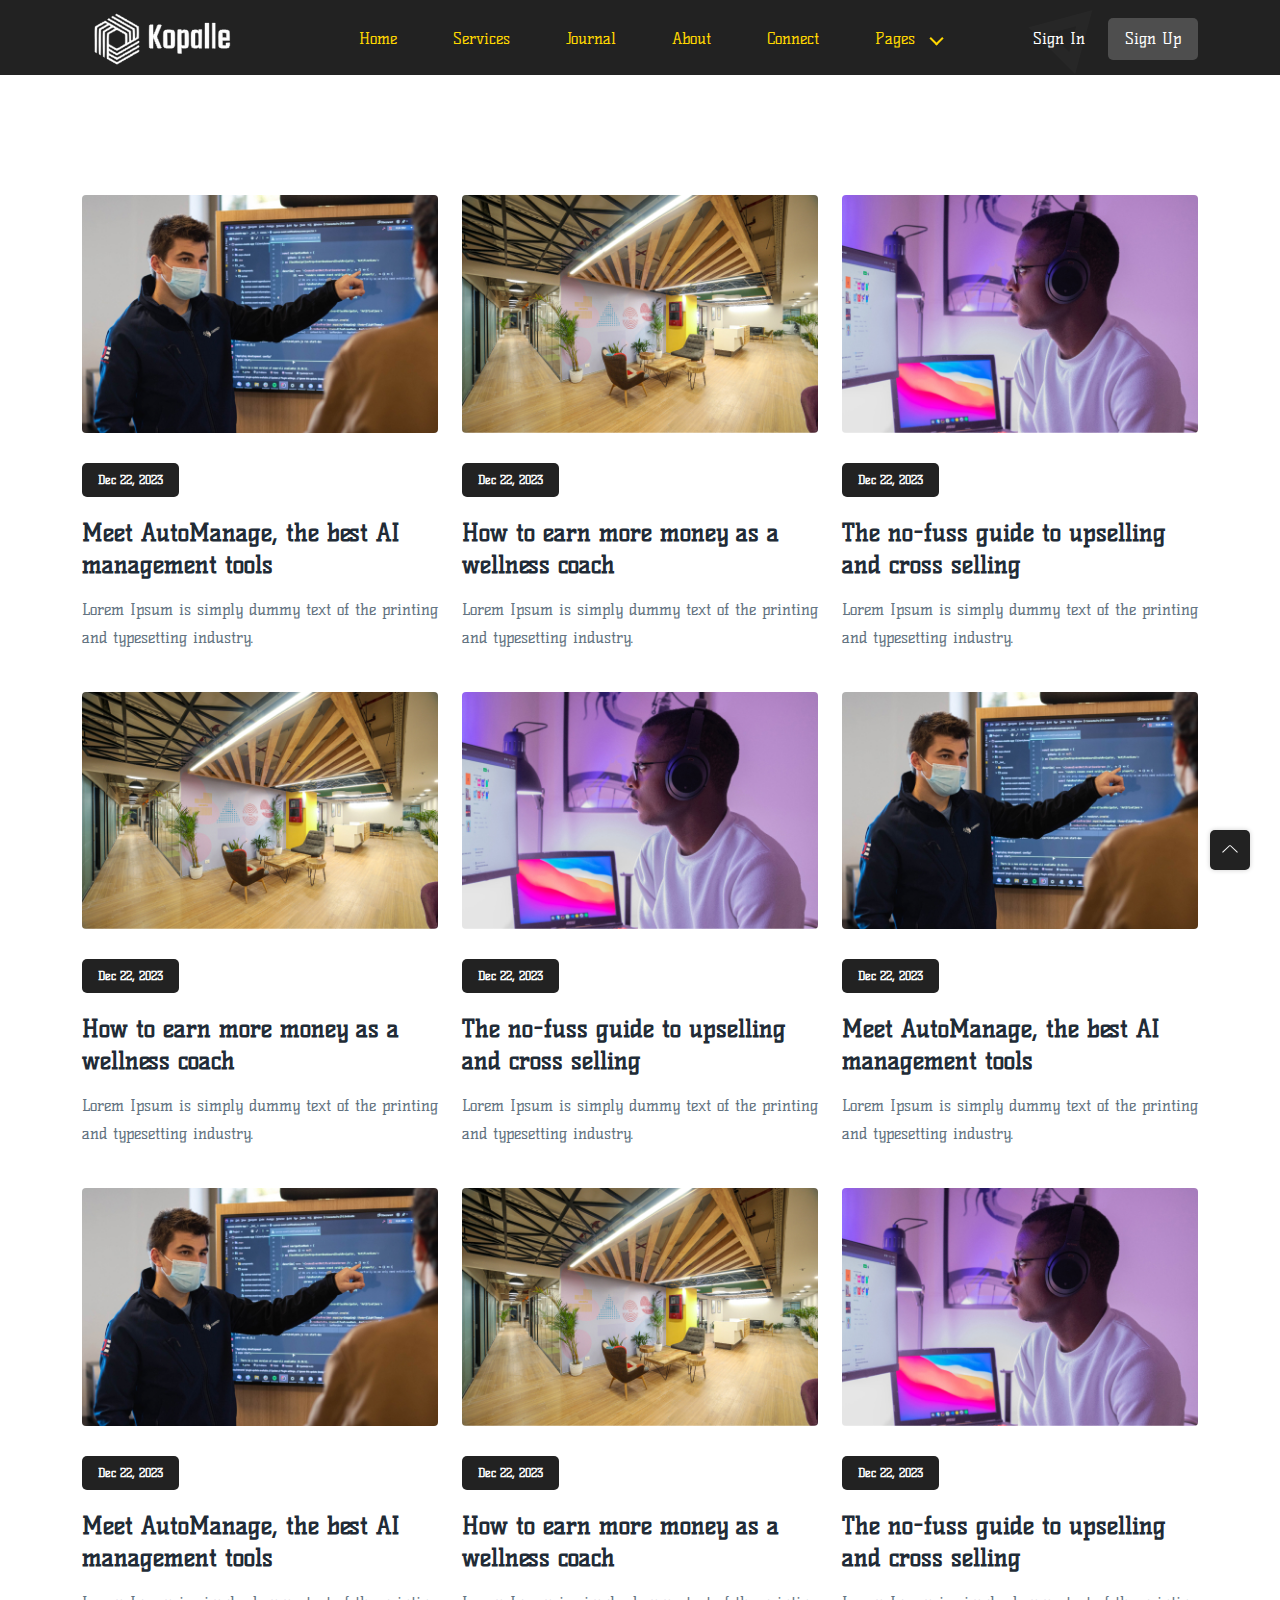
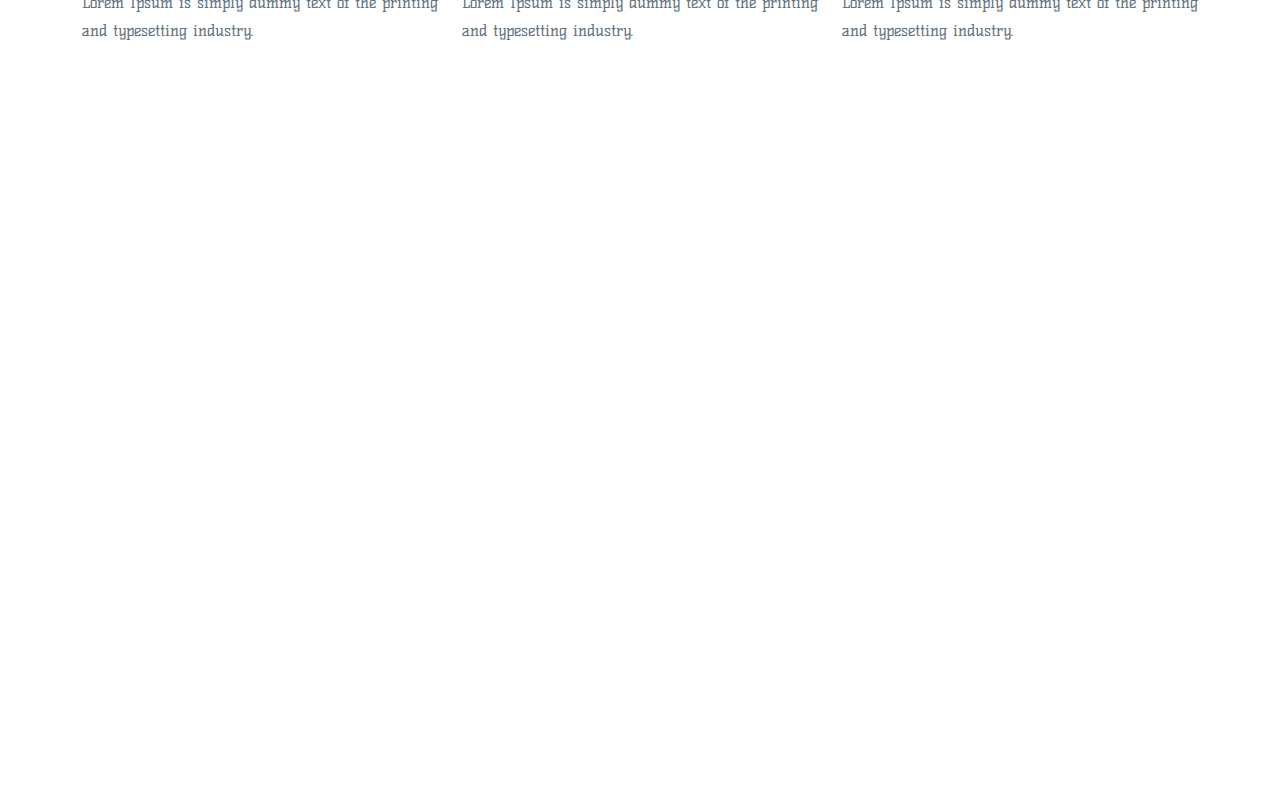
<file: play-bootstrap-main/blog.html>
<!DOCTYPE html>
<html lang="en">
  <head>
    <meta charset="UTF-8" />
    <meta http-equiv="X-UA-Compatible" content="IE=edge" />
    <meta name="viewport" content="width=device-width, initial-scale=1.0" />
    <title>Connect | Mohan Kopalle</title>

    <!--====== Favicon Icon ======-->
    <link
      rel="shortcut icon"
      href="assets/images/favicon.jpg"
      type="image/jpg"
    />

    <!-- ===== All CSS files ===== -->
    <link rel="stylesheet" href="assets/css/bootstrap.min.css" />
    <link rel="stylesheet" href="assets/css/animate.css" />
    <link rel="stylesheet" href="assets/css/lineicons.css" />
    <link rel="stylesheet" href="assets/css/ud-styles.css" />
  </head>
  <body>
    <!-- ====== Header Start ====== -->
    <header class="ud-header">
      <div class="container">
        <div class="row">
          <div class="col-lg-12">
              <nav class="navbar navbar-expand-lg">
                  <a class="navbar-brand" href="index.html">
                      <img src="assets/images/logo/logo.svg" alt="Logo" />
                  </a>
                  <button class="navbar-toggler">
                      <span class="toggler-icon"> </span>
                      <span class="toggler-icon"> </span>
                      <span class="toggler-icon"> </span>
                  </button>

                  <div class="navbar-collapse">
                      <ul id="nav" class="navbar-nav mx-auto">
                          <li class="nav-item">
                              <a href="index.html">Home</a>
                          </li>
                          <li class="nav-item">
                              <a href="pricing.html">Services</a>
                          </li>
                          <li class="nav-item">
                              <a href="blog.html">Journal</a>
                          </li>
                          <li class="nav-item">
                              <a href="about.html">About</a>
                          </li>

                          <li class="nav-item">
                              <a href="contact.html">Connect</a>
                          </li>
                          <li class="nav-item nav-item-has-children">
                              <a href="javascript:void(0)"> Pages </a>
                              <ul class="ud-submenu">
                                  <li class="ud-submenu-item">
                                      <a href="about.html" class="ud-submenu-link">
                                          About Page
                                      </a>
                                  </li>
                                  <li class="ud-submenu-item">
                                      <a href="pricing.html" class="ud-submenu-link">
                                          Pricing Page
                                      </a>
                                  </li>
                                  <li class="ud-submenu-item">
                                      <a href="contact.html" class="ud-submenu-link">
                                          Contact Page
                                      </a>
                                  </li>
                                  <li class="ud-submenu-item">
                                      <a href="blog.html" class="ud-submenu-link">
                                          Blog Grid Page
                                      </a>
                                  </li>
                                  <li class="ud-submenu-item">
                                      <a href="blog-details.html" class="ud-submenu-link">
                                          Blog Details Page
                                      </a>
                                  </li>
                                  <li class="ud-submenu-item">
                                      <a href="login.html" class="ud-submenu-link">
                                          Sign In Page
                                      </a>
                                  </li>
                                  <li class="ud-submenu-item">
                                      <a href="404.html" class="ud-submenu-link">404 Page</a>
                                  </li>
                              </ul>
                          </li>
                      </ul>
                  </div>

                  <div class="navbar-btn d-none d-sm-inline-block">
                      <a href="login.html" class="ud-main-btn ud-login-btn">
                          Sign In
                      </a>
                      <a class="ud-main-btn ud-white-btn" href="javascript:void(0)">
                          Sign Up
                      </a>
                  </div>
              </nav>
          </div>
        </div>
      </div>
    </header>
    <!-- ====== Header End ====== -->

    <!-- ====== Banner Start ====== -->
    <section class="ud-page-banner">
      <div class="container">
        <div class="row">
          <div class="col-lg-12">
            <div class="ud-banner-content">
             
            </div>
          </div>
        </div>
      </div>
    </section>
    <!-- ====== Banner End ====== -->

    <!-- ====== Blog Start ====== -->
    <section class="ud-blog-grids">
      <div class="container">
        <div class="row">
          <div class="col-lg-4 col-md-6">
            <div class="ud-single-blog">
              <div class="ud-blog-image">
                <a href="blog-details.html">
                  <img src="assets/images/blog/blog-01.jpg" alt="blog" />
                </a>
              </div>
              <div class="ud-blog-content">
                <span class="ud-blog-date">Dec 22, 2023</span>
                <h3 class="ud-blog-title">
                  <a href="blog-details.html">
                    Meet AutoManage, the best AI management tools
                  </a>
                </h3>
                <p class="ud-blog-desc">
                  Lorem Ipsum is simply dummy text of the printing and
                  typesetting industry.
                </p>
              </div>
            </div>
          </div>
          <div class="col-lg-4 col-md-6">
            <div class="ud-single-blog">
              <div class="ud-blog-image">
                <a href="blog-details.html">
                  <img src="assets/images/blog/blog-02.jpg" alt="blog" />
                </a>
              </div>
              <div class="ud-blog-content">
                <span class="ud-blog-date">Dec 22, 2023</span>
                <h3 class="ud-blog-title">
                  <a href="blog-details.html">
                    How to earn more money as a wellness coach
                  </a>
                </h3>
                <p class="ud-blog-desc">
                  Lorem Ipsum is simply dummy text of the printing and
                  typesetting industry.
                </p>
              </div>
            </div>
          </div>
          <div class="col-lg-4 col-md-6">
            <div class="ud-single-blog">
              <div class="ud-blog-image">
                <a href="blog-details.html">
                  <img src="assets/images/blog/blog-03.jpg" alt="blog" />
                </a>
              </div>
              <div class="ud-blog-content">
                <span class="ud-blog-date">Dec 22, 2023</span>
                <h3 class="ud-blog-title">
                  <a href="blog-details.html">
                    The no-fuss guide to upselling and cross selling
                  </a>
                </h3>
                <p class="ud-blog-desc">
                  Lorem Ipsum is simply dummy text of the printing and
                  typesetting industry.
                </p>
              </div>
            </div>
          </div>
          <div class="col-lg-4 col-md-6">
            <div class="ud-single-blog">
              <div class="ud-blog-image">
                <a href="blog-details.html">
                  <img src="assets/images/blog/blog-02.jpg" alt="blog" />
                </a>
              </div>
              <div class="ud-blog-content">
                <span class="ud-blog-date">Dec 22, 2023</span>
                <h3 class="ud-blog-title">
                  <a href="blog-details.html">
                    How to earn more money as a wellness coach
                  </a>
                </h3>
                <p class="ud-blog-desc">
                  Lorem Ipsum is simply dummy text of the printing and
                  typesetting industry.
                </p>
              </div>
            </div>
          </div>
          <div class="col-lg-4 col-md-6">
            <div class="ud-single-blog">
              <div class="ud-blog-image">
                <a href="blog-details.html">
                  <img src="assets/images/blog/blog-03.jpg" alt="blog" />
                </a>
              </div>
              <div class="ud-blog-content">
                <span class="ud-blog-date">Dec 22, 2023</span>
                <h3 class="ud-blog-title">
                  <a href="blog-details.html">
                    The no-fuss guide to upselling and cross selling
                  </a>
                </h3>
                <p class="ud-blog-desc">
                  Lorem Ipsum is simply dummy text of the printing and
                  typesetting industry.
                </p>
              </div>
            </div>
          </div>
          <div class="col-lg-4 col-md-6">
            <div class="ud-single-blog">
              <div class="ud-blog-image">
                <a href="blog-details.html">
                  <img src="assets/images/blog/blog-01.jpg" alt="blog" />
                </a>
              </div>
              <div class="ud-blog-content">
                <span class="ud-blog-date">Dec 22, 2023</span>
                <h3 class="ud-blog-title">
                  <a href="blog-details.html">
                    Meet AutoManage, the best AI management tools
                  </a>
                </h3>
                <p class="ud-blog-desc">
                  Lorem Ipsum is simply dummy text of the printing and
                  typesetting industry.
                </p>
              </div>
            </div>
          </div>
          <div class="col-lg-4 col-md-6">
            <div class="ud-single-blog">
              <div class="ud-blog-image">
                <a href="blog-details.html">
                  <img src="assets/images/blog/blog-01.jpg" alt="blog" />
                </a>
              </div>
              <div class="ud-blog-content">
                <span class="ud-blog-date">Dec 22, 2023</span>
                <h3 class="ud-blog-title">
                  <a href="blog-details.html">
                    Meet AutoManage, the best AI management tools
                  </a>
                </h3>
                <p class="ud-blog-desc">
                  Lorem Ipsum is simply dummy text of the printing and
                  typesetting industry.
                </p>
              </div>
            </div>
          </div>
          <div class="col-lg-4 col-md-6">
            <div class="ud-single-blog">
              <div class="ud-blog-image">
                <a href="blog-details.html">
                  <img src="assets/images/blog/blog-02.jpg" alt="blog" />
                </a>
              </div>
              <div class="ud-blog-content">
                <span class="ud-blog-date">Dec 22, 2023</span>
                <h3 class="ud-blog-title">
                  <a href="blog-details.html">
                    How to earn more money as a wellness coach
                  </a>
                </h3>
                <p class="ud-blog-desc">
                  Lorem Ipsum is simply dummy text of the printing and
                  typesetting industry.
                </p>
              </div>
            </div>
          </div>
          <div class="col-lg-4 col-md-6">
            <div class="ud-single-blog">
              <div class="ud-blog-image">
                <a href="blog-details.html">
                  <img src="assets/images/blog/blog-03.jpg" alt="blog" />
                </a>
              </div>
              <div class="ud-blog-content">
                <span class="ud-blog-date">Dec 22, 2023</span>
                <h3 class="ud-blog-title">
                  <a href="blog-details.html">
                    The no-fuss guide to upselling and cross selling
                  </a>
                </h3>
                <p class="ud-blog-desc">
                  Lorem Ipsum is simply dummy text of the printing and
                  typesetting industry.
                </p>
              </div>
            </div>
          </div>
        </div>
      </div>
    </section>
    <!-- ====== Blog End ====== -->

    <!-- ====== Footer Start ====== -->
    <footer class="ud-footer wow fadeInUp" data-wow-delay=".15s">
      <div class="shape shape-1">
        <img src="assets/images/footer/shape-1.svg" alt="shape" />
      </div>
      <div class="shape shape-2">
        <img src="assets/images/footer/shape-2.svg" alt="shape" />
      </div>
      <div class="shape shape-3">
        <img src="assets/images/footer/shape-3.svg" alt="shape" />
      </div>
      <div class="ud-footer-widgets">
        <div class="container">
          <div class="row">
            <div class="col-xl-3 col-lg-4 col-md-6">
              <div class="ud-widget">
                <a href="index.html" class="ud-footer-logo">
                  <img src="assets/images/logo/logo.svg" alt="logo" />
                </a>
                <p class="ud-widget-desc">
                  We create digital experiences for brands and companies by
                  using technology.
                </p>
                <ul class="ud-widget-socials">
                  <li>
                    <a href="https://twitter.com/MusharofChy">
                      <i class="lni lni-facebook-filled"></i>
                    </a>
                  </li>
                  <li>
                    <a href="https://twitter.com/MusharofChy">
                      <i class="lni lni-twitter-filled"></i>
                    </a>
                  </li>
                  <li>
                    <a href="https://twitter.com/MusharofChy">
                      <i class="lni lni-instagram-filled"></i>
                    </a>
                  </li>
                  <li>
                    <a href="https://twitter.com/MusharofChy">
                      <i class="lni lni-linkedin-original"></i>
                    </a>
                  </li>
                </ul>
              </div>
            </div>

            <div class="col-xl-2 col-lg-2 col-md-6 col-sm-6">
              <div class="ud-widget">
                <h5 class="ud-widget-title">About Us</h5>
                <ul class="ud-widget-links">
                  <li>
                    <a href="javascript:void(0)">Home</a>
                  </li>
                  <li>
                    <a href="javascript:void(0)">Features</a>
                  </li>
                  <li>
                    <a href="javascript:void(0)">About</a>
                  </li>
                  <li>
                    <a href="javascript:void(0)">Testimonial</a>
                  </li>
                </ul>
              </div>
            </div>
            <div class="col-xl-2 col-lg-3 col-md-6 col-sm-6">
              <div class="ud-widget">
                <h5 class="ud-widget-title">Features</h5>
                <ul class="ud-widget-links">
                  <li>
                    <a href="javascript:void(0)">How it works</a>
                  </li>
                  <li>
                    <a href="javascript:void(0)">Privacy policy</a>
                  </li>
                  <li>
                    <a href="javascript:void(0)">Terms of service</a>
                  </li>
                  <li>
                    <a href="javascript:void(0)">Refund policy</a>
                  </li>
                </ul>
              </div>
            </div>
            <div class="col-xl-2 col-lg-3 col-md-6 col-sm-6">
              <div class="ud-widget">
                <h5 class="ud-widget-title">Our Products</h5>
                <ul class="ud-widget-links">
                  <li>
                    <a
                      href="https://lineicons.com/"
                      rel="nofollow noopner"
                      target="_blank"
                      >Lineicons
                    </a>
                  </li>
                  <li>
                    <a
                      href="https://ecommercehtml.com/"
                      rel="nofollow noopner"
                      target="_blank"
                      >Ecommerce HTML</a
                    >
                  </li>
                  <li>
                    <a
                      href="https://ayroui.com/"
                      rel="nofollow noopner"
                      target="_blank"
                      >Ayro UI</a
                    >
                  </li>
                  <li>
                    <a
                      href="https://graygrids.com/"
                      rel="nofollow noopner"
                      target="_blank"
                      >Plain Admin</a
                    >
                  </li>
                </ul>
              </div>
            </div>
            <div class="col-xl-3 col-lg-6 col-md-8 col-sm-10">
              <div class="ud-widget">
                <h5 class="ud-widget-title">Partners</h5>
                <ul class="ud-widget-brands">
                  <li>
                    <a
                      href="https://ayroui.com/"
                      rel="nofollow noopner"
                      target="_blank"
                    >
                      <img
                        src="assets/images/footer/brands/ayroui.svg"
                        alt="ayroui"
                      />
                    </a>
                  </li>
                  <li>
                    <a
                      href="https://ecommercehtml.com/"
                      rel="nofollow noopner"
                      target="_blank"
                    >
                      <img
                        src="assets/images/footer/brands/ecommerce-html.svg"
                        alt="ecommerce-html"
                      />
                    </a>
                  </li>
                  <li>
                    <a
                      href="https://graygrids.com/"
                      rel="nofollow noopner"
                      target="_blank"
                    >
                      <img
                        src="assets/images/footer/brands/graygrids.svg"
                        alt="graygrids"
                      />
                    </a>
                  </li>
                  <li>
                    <a
                      href="https://lineicons.com/"
                      rel="nofollow noopner"
                      target="_blank"
                    >
                      <img
                        src="assets/images/footer/brands/lineicons.svg"
                        alt="lineicons"
                      />
                    </a>
                  </li>
                  <li>
                    <a
                      href="https://uideck.com/"
                      rel="nofollow noopner"
                      target="_blank"
                    >
                      <img
                        src="assets/images/footer/brands/uideck.svg"
                        alt="uideck"
                      />
                    </a>
                  </li>
                  <li>
                    <a
                      href="https://tailwindtemplates.co/"
                      rel="nofollow noopner"
                      target="_blank"
                    >
                      <img
                        src="assets/images/footer/brands/tailwindtemplates.svg"
                        alt="tailwindtemplates"
                      />
                    </a>
                  </li>
                </ul>
              </div>
            </div>
          </div>
        </div>
      </div>
      <div class="ud-footer-bottom">
        <div class="container">
          <div class="row">
            <div class="col-md-8">
              <ul class="ud-footer-bottom-left">
                <li>
                  <a href="javascript:void(0)">Privacy policy</a>
                </li>
                <li>
                  <a href="javascript:void(0)">Support policy</a>
                </li>
                <li>
                  <a href="javascript:void(0)">Terms of service</a>
                </li>
              </ul>
            </div>
            <div class="col-md-4">
              <p class="ud-footer-bottom-right">
                Designed and Developed by
                <a href="https://uideck.com" rel="nofollow">UIdeck</a>
              </p>
            </div>
          </div>
        </div>
      </div>
    </footer>
    <!-- ====== Footer End ====== -->

    <!-- ====== Back To Top Start ====== -->
    <a href="javascript:void(0)" class="back-to-top">
      <i class="lni lni-chevron-up"> </i>
    </a>
    <!-- ====== Back To Top End ====== -->

    <!-- ====== All Javascript Files ====== -->
    <script src="assets/js/bootstrap.bundle.min.js"></script>
    <script src="assets/js/wow.min.js"></script>
    <script src="assets/js/main.js"></script>
  </body>
</html>
</file>
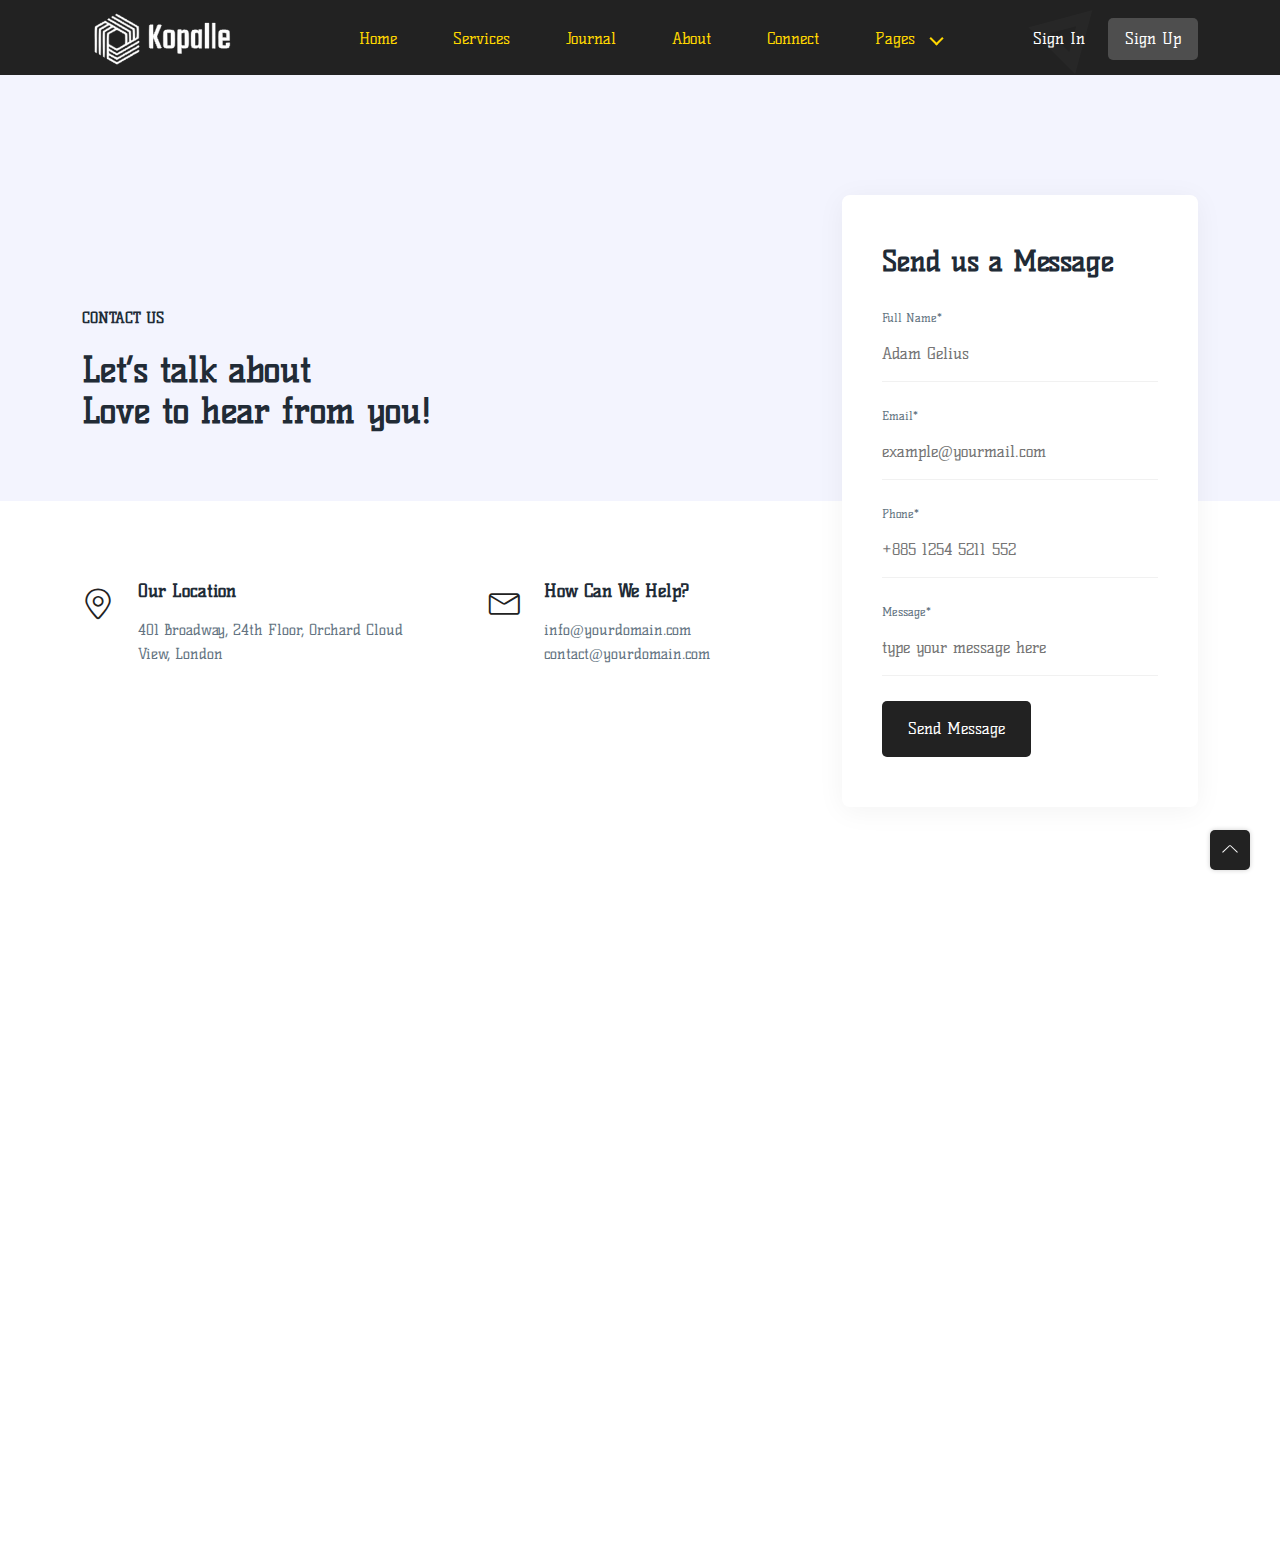
<file: play-bootstrap-main/contact.html>
<!DOCTYPE html>
<html lang="en">
  <head>
    <meta charset="UTF-8" />
    <meta http-equiv="X-UA-Compatible" content="IE=edge" />
    <meta name="viewport" content="width=device-width, initial-scale=1.0" />
    <title>Connect | Mohan Kopalle</title>

    <!--====== Favicon Icon ======-->
    <link
      rel="shortcut icon"
      href="assets/images/favicon.jpg"
      type="image/jpg"
    />

    <!-- ===== All CSS files ===== -->
    <link rel="stylesheet" href="assets/css/bootstrap.min.css" />
    <link rel="stylesheet" href="assets/css/animate.css" />
    <link rel="stylesheet" href="assets/css/lineicons.css" />
    <link rel="stylesheet" href="assets/css/ud-styles.css" />
  </head>
  <body>
    <!-- ====== Header Start ====== -->
    <header class="ud-header">
      <div class="container">
        <div class="row">
          <div class="col-lg-12">
              <nav class="navbar navbar-expand-lg">
                  <a class="navbar-brand" href="index.html">
                      <img src="assets/images/logo/logo.svg" alt="Logo" />
                  </a>
                  <button class="navbar-toggler">
                      <span class="toggler-icon"> </span>
                      <span class="toggler-icon"> </span>
                      <span class="toggler-icon"> </span>
                  </button>

                  <div class="navbar-collapse">
                      <ul id="nav" class="navbar-nav mx-auto">
                          <li class="nav-item">
                              <a href="index.html">Home</a>
                          </li>
                          <li class="nav-item">
                              <a href="pricing.html">Services</a>
                          </li>
                          <li class="nav-item">
                              <a href="blog.html">Journal</a>
                          </li>
                          <li class="nav-item">
                              <a href="about.html">About</a>
                          </li>

                          <li class="nav-item">
                              <a href="contact.html">Connect</a>
                          </li>
                          <li class="nav-item nav-item-has-children">
                              <a href="javascript:void(0)"> Pages </a>
                              <ul class="ud-submenu">
                                  <li class="ud-submenu-item">
                                      <a href="about.html" class="ud-submenu-link">
                                          About Page
                                      </a>
                                  </li>
                                  <li class="ud-submenu-item">
                                      <a href="pricing.html" class="ud-submenu-link">
                                          Pricing Page
                                      </a>
                                  </li>
                                  <li class="ud-submenu-item">
                                      <a href="contact.html" class="ud-submenu-link">
                                          Contact Page
                                      </a>
                                  </li>
                                  <li class="ud-submenu-item">
                                      <a href="blog.html" class="ud-submenu-link">
                                          Blog Grid Page
                                      </a>
                                  </li>
                                  <li class="ud-submenu-item">
                                      <a href="blog-details.html" class="ud-submenu-link">
                                          Blog Details Page
                                      </a>
                                  </li>
                                  <li class="ud-submenu-item">
                                      <a href="login.html" class="ud-submenu-link">
                                          Sign In Page
                                      </a>
                                  </li>
                                  <li class="ud-submenu-item">
                                      <a href="404.html" class="ud-submenu-link">404 Page</a>
                                  </li>
                              </ul>
                          </li>
                      </ul>
                  </div>


                  <div class="navbar-btn d-none d-sm-inline-block">
                      <a href="login.html" class="ud-main-btn ud-login-btn">
                          Sign In
                      </a>
                      <a class="ud-main-btn ud-white-btn" href="javascript:void(0)">
                          Sign Up
                      </a>
                  </div>
              </nav>
          </div>
        </div>
      </div>
    </header>
    <!-- ====== Header End ====== -->

    <!-- ====== Banner Start ====== -->
    <section class="ud-page-banner">
      <div class="container">
        <div class="row">
          <div class="col-lg-12">
            <div class="ud-banner-content">
            </div>
          </div>
        </div>
      </div>
    </section>
    <!-- ====== Banner End ====== -->

    <!-- ====== Contact Start ====== -->
    <section id="contact" class="ud-contact">
      <div class="container">
        <div class="row align-items-center">
          <div class="col-xl-8 col-lg-7">
            <div class="ud-contact-content-wrapper">
              <div class="ud-contact-title">
                <span>CONTACT US</span>
                <h2>
                  Let’s talk about <br />
                  Love to hear from you!
                </h2>
              </div>
              <div class="ud-contact-info-wrapper">
                <div class="ud-single-info">
                  <div class="ud-info-icon">
                    <i class="lni lni-map-marker"></i>
                  </div>
                  <div class="ud-info-meta">
                    <h5>Our Location</h5>
                    <p>401 Broadway, 24th Floor, Orchard Cloud View, London</p>
                  </div>
                </div>
                <div class="ud-single-info">
                  <div class="ud-info-icon">
                    <i class="lni lni-envelope"></i>
                  </div>
                  <div class="ud-info-meta">
                    <h5>How Can We Help?</h5>
                    <p>info@yourdomain.com</p>
                    <p>contact@yourdomain.com</p>
                  </div>
                </div>
              </div>
            </div>
          </div>
          <div class="col-xl-4 col-lg-5">
            <div
              class="ud-contact-form-wrapper wow fadeInUp"
              data-wow-delay=".2s"
            >
              <h3 class="ud-contact-form-title">Send us a Message</h3>
              <form class="ud-contact-form">
                <div class="ud-form-group">
                  <label for="fullName">Full Name*</label>
                  <input
                    type="text"
                    name="fullName"
                    placeholder="Adam Gelius"
                  />
                </div>
                <div class="ud-form-group">
                  <label for="email">Email*</label>
                  <input
                    type="email"
                    name="email"
                    placeholder="example@yourmail.com"
                  />
                </div>
                <div class="ud-form-group">
                  <label for="phone">Phone*</label>
                  <input
                    type="text"
                    name="phone"
                    placeholder="+885 1254 5211 552"
                  />
                </div>
                <div class="ud-form-group">
                  <label for="message">Message*</label>
                  <textarea
                    name="message"
                    rows="1"
                    placeholder="type your message here"
                  ></textarea>
                </div>
                <div class="ud-form-group mb-0">
                  <button type="submit" class="ud-main-btn">
                    Send Message
                  </button>
                </div>
              </form>
            </div>
          </div>
        </div>
      </div>
    </section>
    <!-- ====== Contact End ====== -->

    <!-- ====== Footer Start ====== -->
    <footer class="ud-footer wow fadeInUp" data-wow-delay=".15s">
      <div class="shape shape-1">
        <img src="assets/images/footer/shape-1.svg" alt="shape" />
      </div>
      <div class="shape shape-2">
        <img src="assets/images/footer/shape-2.svg" alt="shape" />
      </div>
      <div class="shape shape-3">
        <img src="assets/images/footer/shape-3.svg" alt="shape" />
      </div>
      <div class="ud-footer-widgets">
        <div class="container">
          <div class="row">
            <div class="col-xl-3 col-lg-4 col-md-6">
              <div class="ud-widget">
                <a href="index.html" class="ud-footer-logo">
                  <img src="assets/images/logo/logo.svg" alt="logo" />
                </a>
                <p class="ud-widget-desc">
                  We create digital experiences for brands and companies by
                  using technology.
                </p>
                <ul class="ud-widget-socials">
                  <li>
                    <a href="https://twitter.com/MusharofChy">
                      <i class="lni lni-facebook-filled"></i>
                    </a>
                  </li>
                  <li>
                    <a href="https://twitter.com/MusharofChy">
                      <i class="lni lni-twitter-filled"></i>
                    </a>
                  </li>
                  <li>
                    <a href="https://twitter.com/MusharofChy">
                      <i class="lni lni-instagram-filled"></i>
                    </a>
                  </li>
                  <li>
                    <a href="https://twitter.com/MusharofChy">
                      <i class="lni lni-linkedin-original"></i>
                    </a>
                  </li>
                </ul>
              </div>
            </div>

            <div class="col-xl-2 col-lg-2 col-md-6 col-sm-6">
              <div class="ud-widget">
                <h5 class="ud-widget-title">About Us</h5>
                <ul class="ud-widget-links">
                  <li>
                    <a href="javascript:void(0)">Home</a>
                  </li>
                  <li>
                    <a href="javascript:void(0)">Features</a>
                  </li>
                  <li>
                    <a href="javascript:void(0)">About</a>
                  </li>
                  <li>
                    <a href="javascript:void(0)">Testimonial</a>
                  </li>
                </ul>
              </div>
            </div>
            <div class="col-xl-2 col-lg-3 col-md-6 col-sm-6">
              <div class="ud-widget">
                <h5 class="ud-widget-title">Features</h5>
                <ul class="ud-widget-links">
                  <li>
                    <a href="javascript:void(0)">How it works</a>
                  </li>
                  <li>
                    <a href="javascript:void(0)">Privacy policy</a>
                  </li>
                  <li>
                    <a href="javascript:void(0)">Terms of service</a>
                  </li>
                  <li>
                    <a href="javascript:void(0)">Refund policy</a>
                  </li>
                </ul>
              </div>
            </div>
            <div class="col-xl-2 col-lg-3 col-md-6 col-sm-6">
              <div class="ud-widget">
                <h5 class="ud-widget-title">Our Products</h5>
                <ul class="ud-widget-links">
                  <li>
                    <a
                      href="https://lineicons.com/"
                      rel="nofollow noopner"
                      target="_blank"
                      >Lineicons
                    </a>
                  </li>
                  <li>
                    <a
                      href="https://ecommercehtml.com/"
                      rel="nofollow noopner"
                      target="_blank"
                      >Ecommerce HTML</a
                    >
                  </li>
                  <li>
                    <a
                      href="https://ayroui.com/"
                      rel="nofollow noopner"
                      target="_blank"
                      >Ayro UI</a
                    >
                  </li>
                  <li>
                    <a
                      href="https://graygrids.com/"
                      rel="nofollow noopner"
                      target="_blank"
                      >Plain Admin</a
                    >
                  </li>
                </ul>
              </div>
            </div>
            <div class="col-xl-3 col-lg-6 col-md-8 col-sm-10">
              <div class="ud-widget">
                <h5 class="ud-widget-title">Partners</h5>
                <ul class="ud-widget-brands">
                  <li>
                    <a
                      href="https://ayroui.com/"
                      rel="nofollow noopner"
                      target="_blank"
                    >
                      <img
                        src="assets/images/footer/brands/ayroui.svg"
                        alt="ayroui"
                      />
                    </a>
                  </li>
                  <li>
                    <a
                      href="https://ecommercehtml.com/"
                      rel="nofollow noopner"
                      target="_blank"
                    >
                      <img
                        src="assets/images/footer/brands/ecommerce-html.svg"
                        alt="ecommerce-html"
                      />
                    </a>
                  </li>
                  <li>
                    <a
                      href="https://graygrids.com/"
                      rel="nofollow noopner"
                      target="_blank"
                    >
                      <img
                        src="assets/images/footer/brands/graygrids.svg"
                        alt="graygrids"
                      />
                    </a>
                  </li>
                  <li>
                    <a
                      href="https://lineicons.com/"
                      rel="nofollow noopner"
                      target="_blank"
                    >
                      <img
                        src="assets/images/footer/brands/lineicons.svg"
                        alt="lineicons"
                      />
                    </a>
                  </li>
                  <li>
                    <a
                      href="https://uideck.com/"
                      rel="nofollow noopner"
                      target="_blank"
                    >
                      <img
                        src="assets/images/footer/brands/uideck.svg"
                        alt="uideck"
                      />
                    </a>
                  </li>
                  <li>
                    <a
                      href="https://tailwindtemplates.co/"
                      rel="nofollow noopner"
                      target="_blank"
                    >
                      <img
                        src="assets/images/footer/brands/tailwindtemplates.svg"
                        alt="tailwindtemplates"
                      />
                    </a>
                  </li>
                </ul>
              </div>
            </div>
          </div>
        </div>
      </div>
      <div class="ud-footer-bottom">
        <div class="container">
          <div class="row">
            <div class="col-md-8">
              <ul class="ud-footer-bottom-left">
                <li>
                  <a href="javascript:void(0)">Privacy policy</a>
                </li>
                <li>
                  <a href="javascript:void(0)">Support policy</a>
                </li>
                <li>
                  <a href="javascript:void(0)">Terms of service</a>
                </li>
              </ul>
            </div>
            <div class="col-md-4">
              <p class="ud-footer-bottom-right">
                Designed and Developed by
                <a href="https://uideck.com" rel="nofollow">UIdeck</a>
              </p>
            </div>
          </div>
        </div>
      </div>
    </footer>
    <!-- ====== Footer End ====== -->

    <!-- ====== Back To Top Start ====== -->
    <a href="javascript:void(0)" class="back-to-top">
      <i class="lni lni-chevron-up"> </i>
    </a>
    <!-- ====== Back To Top End ====== -->

    <!-- ====== All Javascript Files ====== -->
    <script src="assets/js/bootstrap.bundle.min.js"></script>
    <script src="assets/js/wow.min.js"></script>
    <script src="assets/js/main.js"></script>
  </body>
</html>
</file>
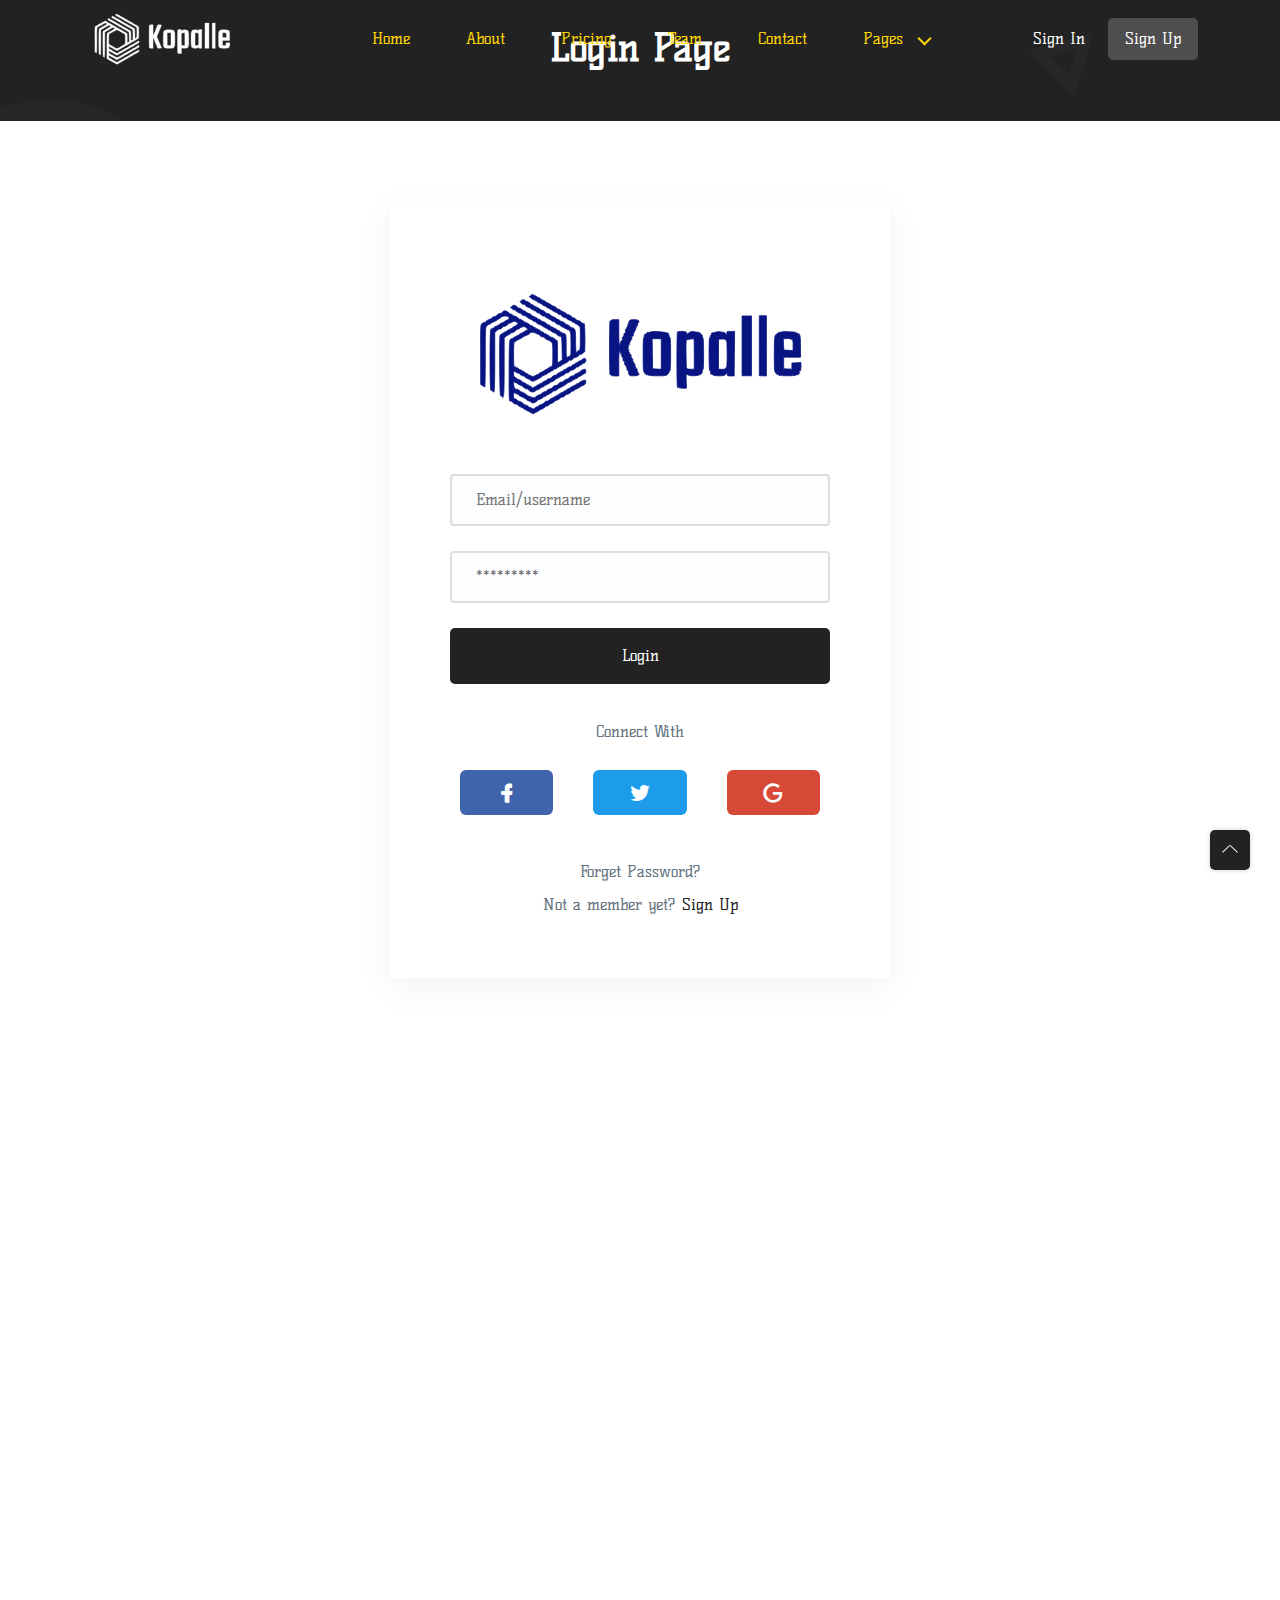
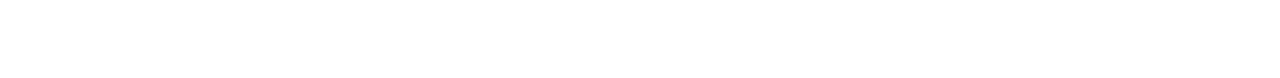
<file: play-bootstrap-main/login.html>
<!-- =========

	Template Name: Play
	Author: UIdeck
	Author URI: https://uideck.com/
	Support: https://uideck.com/support/
	Version: 1.1

========== -->

<!DOCTYPE html>
<html lang="en">
  <head>
    <meta charset="UTF-8" />
    <meta http-equiv="X-UA-Compatible" content="IE=edge" />
    <meta name="viewport" content="width=device-width, initial-scale=1.0" />
    <title>Play | Open source Project by UIdeck</title>

    <!--====== Favicon Icon ======-->
    <link
      rel="shortcut icon"
      href="assets/images/favicon.svg"
      type="image/svg"
    />

    <!-- ===== All CSS files ===== -->
    <link rel="stylesheet" href="assets/css/bootstrap.min.css" />
    <link rel="stylesheet" href="assets/css/animate.css" />
    <link rel="stylesheet" href="assets/css/lineicons.css" />
    <link rel="stylesheet" href="assets/css/ud-styles.css" />
  </head>
  <body>
    <!-- ====== Header Start ====== -->
    <header class="ud-header">
      <div class="container">
        <div class="row">
          <div class="col-lg-12">
            <nav class="navbar navbar-expand-lg">
              <a class="navbar-brand" href="index.html">
                <img src="assets/images/logo/logo.svg" alt="Logo" />
              </a>
              <button class="navbar-toggler">
                <span class="toggler-icon"> </span>
                <span class="toggler-icon"> </span>
                <span class="toggler-icon"> </span>
              </button>

              <div class="navbar-collapse">
                <ul id="nav" class="navbar-nav mx-auto">
                  <li class="nav-item">
                    <a class="ud-menu-scroll" href="#home">Home</a>
                  </li>

                  <li class="nav-item">
                    <a class="ud-menu-scroll" href="#about">About</a>
                  </li>
                  <li class="nav-item">
                    <a class="ud-menu-scroll" href="#pricing">Pricing</a>
                  </li>
                  <li class="nav-item">
                    <a class="ud-menu-scroll" href="#team">Team</a>
                  </li>
                  <li class="nav-item">
                    <a class="ud-menu-scroll" href="#contact">Contact</a>
                  </li>
                  <li class="nav-item nav-item-has-children">
                    <a href="javascript:void(0)"> Pages </a>
                    <ul class="ud-submenu">
                      <li class="ud-submenu-item">
                        <a href="about.html" class="ud-submenu-link">
                          About Page
                        </a>
                      </li>
                      <li class="ud-submenu-item">
                        <a href="pricing.html" class="ud-submenu-link">
                          Pricing Page
                        </a>
                      </li>
                      <li class="ud-submenu-item">
                        <a href="contact.html" class="ud-submenu-link">
                          Contact Page
                        </a>
                      </li>
                      <li class="ud-submenu-item">
                        <a href="blog.html" class="ud-submenu-link">
                          Blog Grid Page
                        </a>
                      </li>
                      <li class="ud-submenu-item">
                        <a href="blog-details.html" class="ud-submenu-link">
                          Blog Details Page
                        </a>
                      </li>
                      <li class="ud-submenu-item">
                        <a href="login.html" class="ud-submenu-link">
                          Sign In Page
                        </a>
                      </li>
                      <li class="ud-submenu-item">
                        <a href="404.html" class="ud-submenu-link">404 Page</a>
                      </li>
                    </ul>
                  </li>
                </ul>
              </div>

              <div class="navbar-btn d-none d-sm-inline-block">
                <a href="login.html" class="ud-main-btn ud-login-btn">
                  Sign In
                </a>
                <a class="ud-main-btn ud-white-btn" href="javascript:void(0)">
                  Sign Up
                </a>
              </div>
            </nav>
          </div>
        </div>
      </div>
    </header>
    <!-- ====== Header End ====== -->

    <!-- ====== Banner Start ====== -->
    <section class="ud-page-banner">
      <div class="container">
        <div class="row">
          <div class="col-lg-12">
            <div class="ud-banner-content">
              <h1>Login Page</h1>
            </div>
          </div>
        </div>
      </div>
    </section>
    <!-- ====== Banner End ====== -->

    <!-- ====== Login Start ====== -->
    <section class="ud-login">
      <div class="container">
        <div class="row">
          <div class="col-lg-12">
            <div class="ud-login-wrapper">
              <div class="ud-login-logo">
                <img src="assets/images/logo/logo-2.svg" alt="logo" />
              </div>
              <form class="ud-login-form">
                <div class="ud-form-group">
                  <input
                    type="email"
                    name="email"
                    placeholder="Email/username"
                  />
                </div>
                <div class="ud-form-group">
                  <input
                    type="password"
                    name="password"
                    placeholder="*********"
                  />
                </div>
                <div class="ud-form-group">
                  <button type="submit" class="ud-main-btn w-100">Login</button>
                </div>
              </form>

              <div class="ud-socials-connect">
                <p>Connect With</p>

                <ul>
                  <li>
                    <a href="javascript:void(0)" class="facebook">
                      <i class="lni lni-facebook-filled"></i>
                    </a>
                  </li>
                  <li>
                    <a href="javascript:void(0)" class="twitter">
                      <i class="lni lni-twitter-filled"></i>
                    </a>
                  </li>
                  <li>
                    <a href="javascript:void(0)" class="google">
                      <i class="lni lni-google"></i>
                    </a>
                  </li>
                </ul>
              </div>

              <a class="forget-pass" href="javascript:void(0)">
                Forget Password?
              </a>
              <p class="signup-option">
                Not a member yet? <a href="javascript:void(0)"> Sign Up </a>
              </p>
            </div>
          </div>
        </div>
      </div>
    </section>
    <!-- ====== Login End ====== -->

    <!-- ====== Footer Start ====== -->
    <footer class="ud-footer wow fadeInUp" data-wow-delay=".15s">
      <div class="shape shape-1">
        <img src="assets/images/footer/shape-1.svg" alt="shape" />
      </div>
      <div class="shape shape-2">
        <img src="assets/images/footer/shape-2.svg" alt="shape" />
      </div>
      <div class="shape shape-3">
        <img src="assets/images/footer/shape-3.svg" alt="shape" />
      </div>
      <div class="ud-footer-widgets">
        <div class="container">
          <div class="row">
            <div class="col-xl-3 col-lg-4 col-md-6">
              <div class="ud-widget">
                <a href="index.html" class="ud-footer-logo">
                  <img src="assets/images/logo/logo.svg" alt="logo" />
                </a>
                <p class="ud-widget-desc">
                  We create digital experiences for brands and companies by
                  using technology.
                </p>
                <ul class="ud-widget-socials">
                  <li>
                    <a href="https://twitter.com/MusharofChy">
                      <i class="lni lni-facebook-filled"></i>
                    </a>
                  </li>
                  <li>
                    <a href="https://twitter.com/MusharofChy">
                      <i class="lni lni-twitter-filled"></i>
                    </a>
                  </li>
                  <li>
                    <a href="https://twitter.com/MusharofChy">
                      <i class="lni lni-instagram-filled"></i>
                    </a>
                  </li>
                  <li>
                    <a href="https://twitter.com/MusharofChy">
                      <i class="lni lni-linkedin-original"></i>
                    </a>
                  </li>
                </ul>
              </div>
            </div>

            <div class="col-xl-2 col-lg-2 col-md-6 col-sm-6">
              <div class="ud-widget">
                <h5 class="ud-widget-title">About Us</h5>
                <ul class="ud-widget-links">
                  <li>
                    <a href="javascript:void(0)">Home</a>
                  </li>
                  <li>
                    <a href="javascript:void(0)">Features</a>
                  </li>
                  <li>
                    <a href="javascript:void(0)">About</a>
                  </li>
                  <li>
                    <a href="javascript:void(0)">Testimonial</a>
                  </li>
                </ul>
              </div>
            </div>
            <div class="col-xl-2 col-lg-3 col-md-6 col-sm-6">
              <div class="ud-widget">
                <h5 class="ud-widget-title">Features</h5>
                <ul class="ud-widget-links">
                  <li>
                    <a href="javascript:void(0)">How it works</a>
                  </li>
                  <li>
                    <a href="javascript:void(0)">Privacy policy</a>
                  </li>
                  <li>
                    <a href="javascript:void(0)">Terms of service</a>
                  </li>
                  <li>
                    <a href="javascript:void(0)">Refund policy</a>
                  </li>
                </ul>
              </div>
            </div>
            <div class="col-xl-2 col-lg-3 col-md-6 col-sm-6">
              <div class="ud-widget">
                <h5 class="ud-widget-title">Our Products</h5>
                <ul class="ud-widget-links">
                  <li>
                    <a
                      href="https://lineicons.com/"
                      rel="nofollow noopner"
                      target="_blank"
                      >Lineicons
                    </a>
                  </li>
                  <li>
                    <a
                      href="https://ecommercehtml.com/"
                      rel="nofollow noopner"
                      target="_blank"
                      >Ecommerce HTML</a
                    >
                  </li>
                  <li>
                    <a
                      href="https://ayroui.com/"
                      rel="nofollow noopner"
                      target="_blank"
                      >Ayro UI</a
                    >
                  </li>
                  <li>
                    <a
                      href="https://graygrids.com/"
                      rel="nofollow noopner"
                      target="_blank"
                      >Plain Admin</a
                    >
                  </li>
                </ul>
              </div>
            </div>
            <div class="col-xl-3 col-lg-6 col-md-8 col-sm-10">
              <div class="ud-widget">
                <h5 class="ud-widget-title">Partners</h5>
                <ul class="ud-widget-brands">
                  <li>
                    <a
                      href="https://ayroui.com/"
                      rel="nofollow noopner"
                      target="_blank"
                    >
                      <img
                        src="assets/images/footer/brands/ayroui.svg"
                        alt="ayroui"
                      />
                    </a>
                  </li>
                  <li>
                    <a
                      href="https://ecommercehtml.com/"
                      rel="nofollow noopner"
                      target="_blank"
                    >
                      <img
                        src="assets/images/footer/brands/ecommerce-html.svg"
                        alt="ecommerce-html"
                      />
                    </a>
                  </li>
                  <li>
                    <a
                      href="https://graygrids.com/"
                      rel="nofollow noopner"
                      target="_blank"
                    >
                      <img
                        src="assets/images/footer/brands/graygrids.svg"
                        alt="graygrids"
                      />
                    </a>
                  </li>
                  <li>
                    <a
                      href="https://lineicons.com/"
                      rel="nofollow noopner"
                      target="_blank"
                    >
                      <img
                        src="assets/images/footer/brands/lineicons.svg"
                        alt="lineicons"
                      />
                    </a>
                  </li>
                  <li>
                    <a
                      href="https://uideck.com/"
                      rel="nofollow noopner"
                      target="_blank"
                    >
                      <img
                        src="assets/images/footer/brands/uideck.svg"
                        alt="uideck"
                      />
                    </a>
                  </li>
                  <li>
                    <a
                      href="https://tailwindtemplates.co/"
                      rel="nofollow noopner"
                      target="_blank"
                    >
                      <img
                        src="assets/images/footer/brands/tailwindtemplates.svg"
                        alt="tailwindtemplates"
                      />
                    </a>
                  </li>
                </ul>
              </div>
            </div>
          </div>
        </div>
      </div>
      <div class="ud-footer-bottom">
        <div class="container">
          <div class="row">
            <div class="col-md-8">
              <ul class="ud-footer-bottom-left">
                <li>
                  <a href="javascript:void(0)">Privacy policy</a>
                </li>
                <li>
                  <a href="javascript:void(0)">Support policy</a>
                </li>
                <li>
                  <a href="javascript:void(0)">Terms of service</a>
                </li>
              </ul>
            </div>
            <div class="col-md-4">
              <p class="ud-footer-bottom-right">
                Designed and Developed by
                <a href="https://uideck.com" rel="nofollow">UIdeck</a>
              </p>
            </div>
          </div>
        </div>
      </div>
    </footer>
    <!-- ====== Footer End ====== -->

    <!-- ====== Back To Top Start ====== -->
    <a href="javascript:void(0)" class="back-to-top">
      <i class="lni lni-chevron-up"> </i>
    </a>
    <!-- ====== Back To Top End ====== -->

    <!-- ====== All Javascript Files ====== -->
    <script src="assets/js/bootstrap.bundle.min.js"></script>
    <script src="assets/js/wow.min.js"></script>
    <script src="assets/js/main.js"></script>
  </body>
</html>
</file>
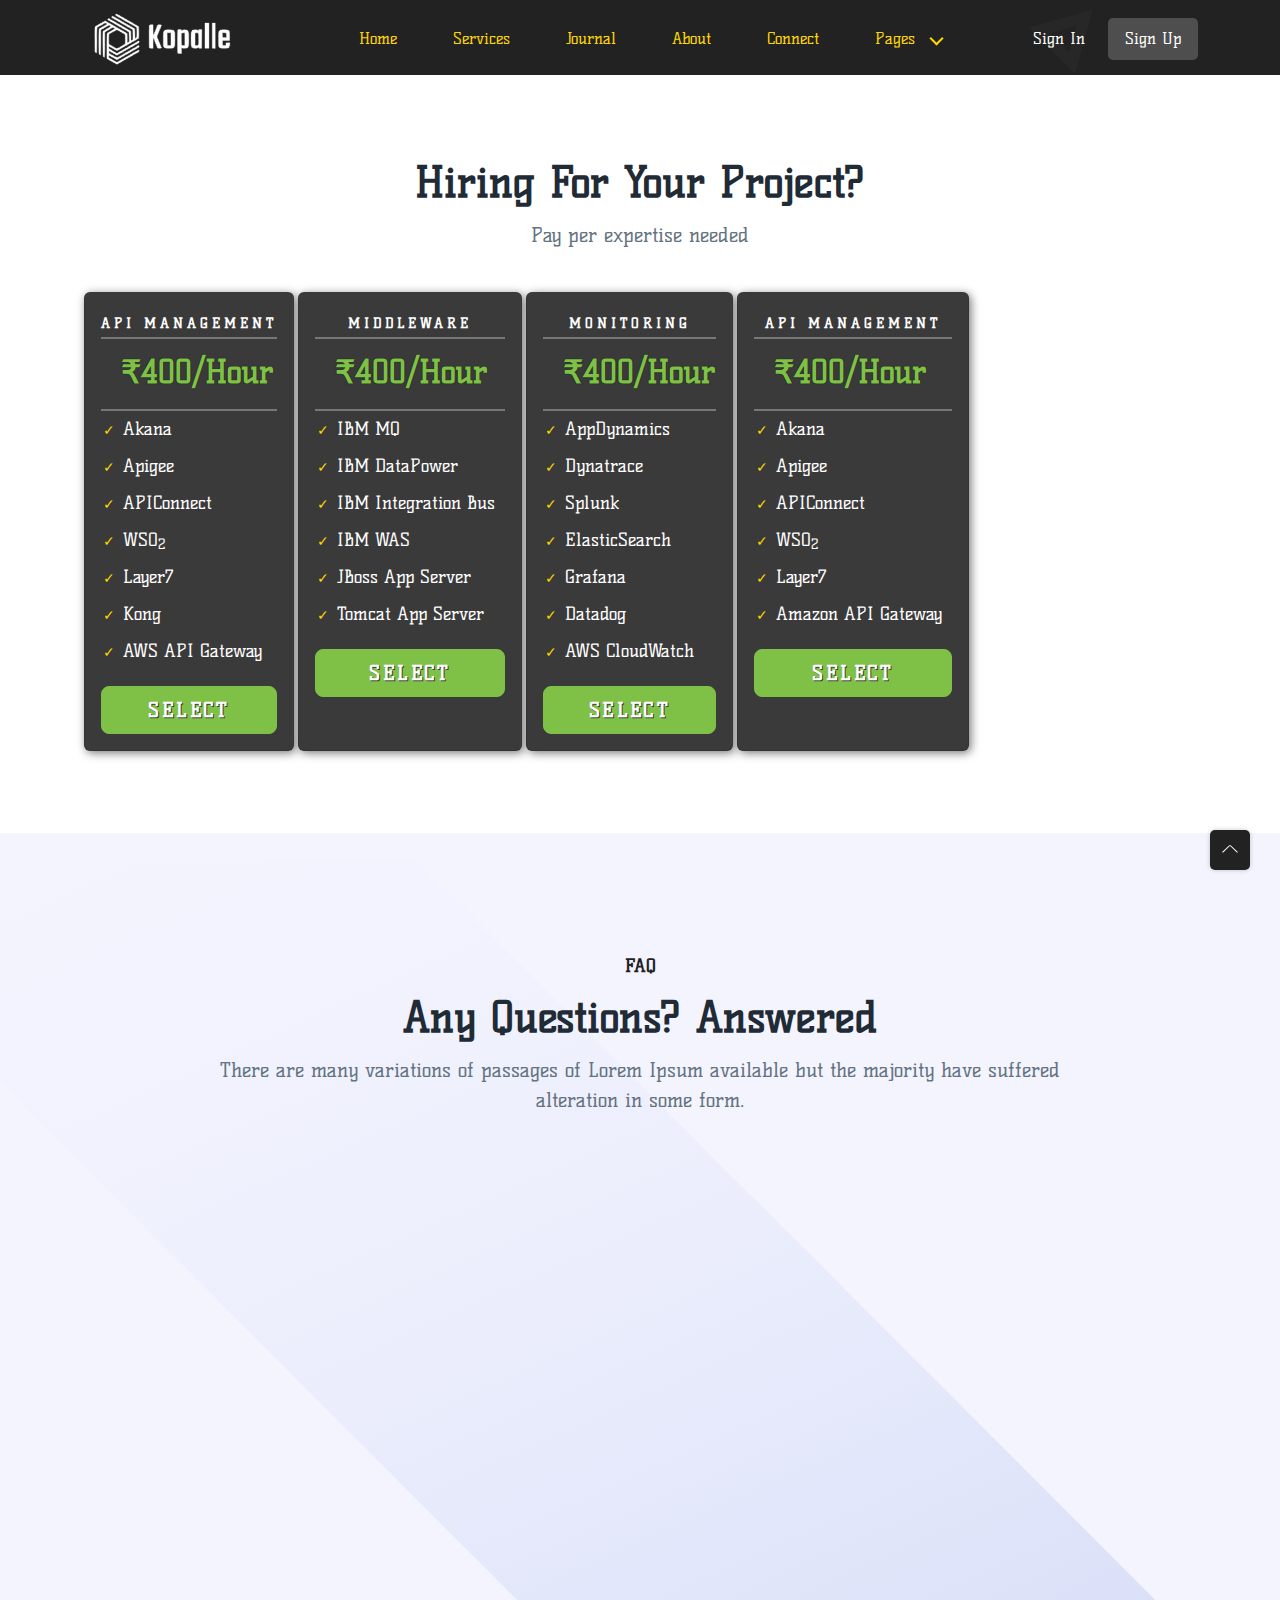
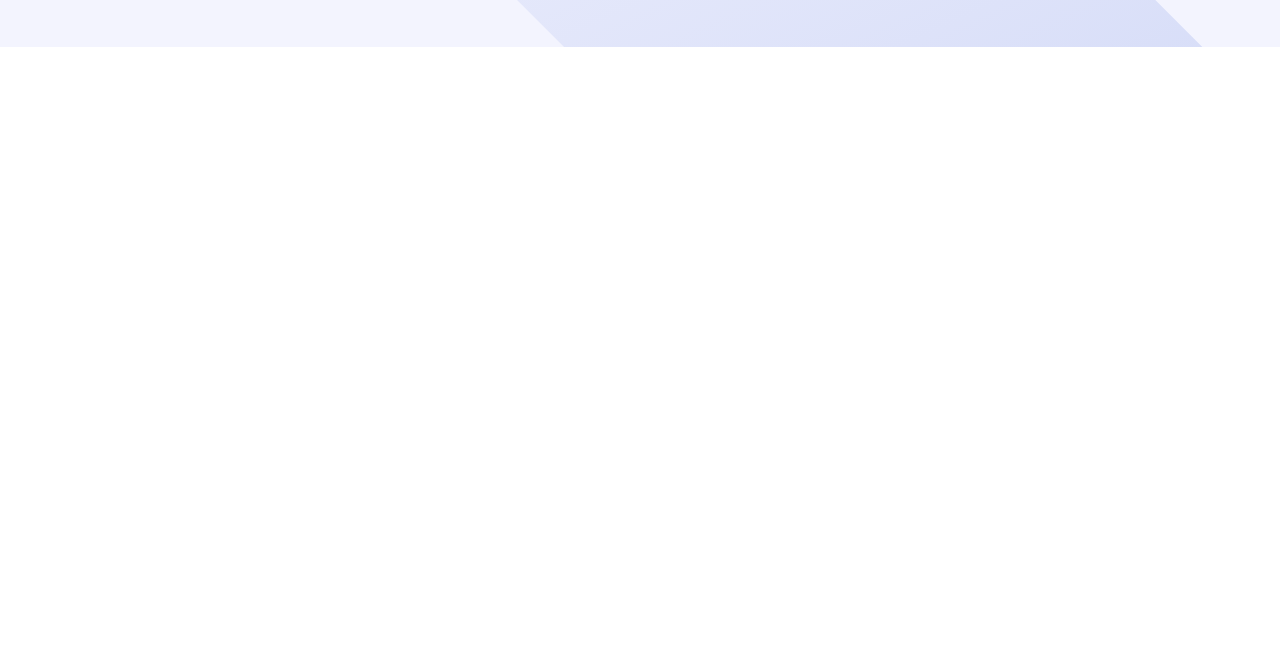
<file: play-bootstrap-main/pricing.html>
<!DOCTYPE html>
<html lang="en">
  <head>
    <meta charset="UTF-8" />
    <meta http-equiv="X-UA-Compatible" content="IE=edge" />
    <meta name="viewport" content="width=device-width, initial-scale=1.0" />
    <title>Connect | Mohan Kopalle</title>

    <!--====== Favicon Icon ======-->
    <link
      rel="shortcut icon"
      href="assets/images/favicon.jpg"
      type="image/jpg"
    />

    <!-- ===== All CSS files ===== -->
    <link rel="stylesheet" href="assets/css/bootstrap.min.css" />
    <link rel="stylesheet" href="assets/css/animate.css" />
    <link rel="stylesheet" href="assets/css/lineicons.css" />
    <link rel="stylesheet" href="assets/css/ud-styles.css" />
  </head>
  <body>
    <!-- ====== Header Start ====== -->
    <header class="ud-header">
      <div class="container">
        <div class="row">
          <div class="col-lg-12">
              <nav class="navbar navbar-expand-lg">
                  <a class="navbar-brand" href="index.html">
                      <img src="assets/images/logo/logo.svg" alt="Logo" />
                  </a>
                  <button class="navbar-toggler">
                      <span class="toggler-icon"> </span>
                      <span class="toggler-icon"> </span>
                      <span class="toggler-icon"> </span>
                  </button>

                  <div class="navbar-collapse">
                      <ul id="nav" class="navbar-nav mx-auto">
                          <li class="nav-item">
                              <a href="index.html">Home</a>
                          </li>
                          <li class="nav-item">
                              <a href="pricing.html">Services</a>
                          </li>
                          <li class="nav-item">
                              <a href="blog.html">Journal</a>
                          </li>
                          <li class="nav-item">
                              <a href="about.html">About</a>
                          </li>

                          <li class="nav-item">
                              <a href="contact.html">Connect</a>
                          </li>
                          <li class="nav-item nav-item-has-children">
                              <a href="javascript:void(0)"> Pages </a>
                              <ul class="ud-submenu">
                                  <li class="ud-submenu-item">
                                      <a href="about.html" class="ud-submenu-link">
                                          About Page
                                      </a>
                                  </li>
                                  <li class="ud-submenu-item">
                                      <a href="pricing.html" class="ud-submenu-link">
                                          Pricing Page
                                      </a>
                                  </li>
                                  <li class="ud-submenu-item">
                                      <a href="contact.html" class="ud-submenu-link">
                                          Contact Page
                                      </a>
                                  </li>
                                  <li class="ud-submenu-item">
                                      <a href="blog.html" class="ud-submenu-link">
                                          Blog Grid Page
                                      </a>
                                  </li>
                                  <li class="ud-submenu-item">
                                      <a href="blog-details.html" class="ud-submenu-link">
                                          Blog Details Page
                                      </a>
                                  </li>
                                  <li class="ud-submenu-item">
                                      <a href="login.html" class="ud-submenu-link">
                                          Sign In Page
                                      </a>
                                  </li>
                                  <li class="ud-submenu-item">
                                      <a href="404.html" class="ud-submenu-link">404 Page</a>
                                  </li>
                              </ul>
                          </li>
                      </ul>
                  </div>


                  <div class="navbar-btn d-none d-sm-inline-block">
                      <a href="login.html" class="ud-main-btn ud-login-btn">
                          Sign In
                      </a>
                      <a class="ud-main-btn ud-white-btn" href="javascript:void(0)">
                          Sign Up
                      </a>
                  </div>
              </nav>
          </div>
        </div>
      </div>
    </header>
    <!-- ====== Header End ====== -->

    <!-- ====== Banner Start ====== -->
    <section class="ud-page-banner">
      <div class="container">
        <div class="row">
          <div class="col-lg-12">
            <div class="ud-banner-content">
            </div>
          </div>
        </div>
      </div>
    </section>
    <!-- ====== Banner End ====== -->

    <!-- ====== Pricing Start ====== -->
    <section id="pricing" class="ud-pricing">
        <div class="container">
            <div class="row">
                <div class="col-lg-12">
                    <div class="ud-section-title mx-auto text-center">
                        <h2>Hiring for your Project?</h2>
                        <p>
                            Pay per expertise needed
                        </p>
                    </div>
                </div>
            </div>
            <div class="row mx-auto">
                <div id="card" class="card">
                    <h1 class="card__title">API Management</h1>
                    <div class="card__body">
                        <p class="price"><span class="price__symbol">₹</span>400<span>/Hour</span></p>

                    </div>
                    <ol class="card__list">
                        <li class="card__list__item">Akana</li>
                        <li class="card__list__item">Apigee</li>
                        <li class="card__list__item">APIConnect</li>
                        <li class="card__list__item">WSO<sub>2</sub></li>
                        <li class="card__list__item">Layer7</li>
                        <li class="card__list__item">Kong</li>
                        <li class="card__list__item">AWS API Gateway</li>
                    </ol>
                    <button class="card__button"
                            type="button"
                            value="select"
                            onclick="alert('Basic Selected');">
                        Select
                    </button>
                </div>
                <div id="card2" class="card">
                    <h1 class="card__title">Middleware</h1>
                    <div class="card__body">
                        <p class="price"><span class="price__symbol">₹</span>400/Hour</p>

                    </div>
                    <ol class="card__list">
                        <li class="card__list__item">IBM MQ</li>
                        <li class="card__list__item">IBM DataPower</li>
                        <li class="card__list__item">IBM Integration Bus</li>
                        <li class="card__list__item">IBM WAS</li>
                        <li class="card__list__item">JBoss App Server</li>
                        <li class="card__list__item">Tomcat App Server</li>
                    </ol>
                    <button class="card__button"
                            type="button"
                            value="select"
                            onclick="alert('Basic Selected');">
                        Select
                    </button>
                </div>
                <div id="card3" class="card">
                    <h1 class="card__title">Monitoring</h1>
                    <div class="card__body">
                        <p class="price"><span class="price__symbol">₹</span>400/Hour</p>

                    </div>
                    <ol class="card__list">
                        <li class="card__list__item">AppDynamics</li>
                        <li class="card__list__item">Dynatrace</li>
                        <li class="card__list__item">Splunk</li>
                        <li class="card__list__item">ElasticSearch</li>
                        <li class="card__list__item">Grafana</li>
                        <li class="card__list__item">Datadog</li>
                        <li class="card__list__item">AWS CloudWatch</li>
                    </ol>
                    <button class="card__button"
                            type="button"
                            value="select"
                            onclick="alert('Advanced Selected');">
                        Select
                    </button>
                </div>
                <div id="card4" class="card">
                    <h1 class="card__title">API Management</h1>
                    <div class="card__body">
                        <p class="price"><span class="price__symbol">₹</span>400<span>/Hour</span></p>

                    </div>
                    <ol class="card__list">
                        <li class="card__list__item">Akana</li>
                        <li class="card__list__item">Apigee</li>
                        <li class="card__list__item">APIConnect</li>
                        <li class="card__list__item">WSO<sub>2</sub></li>
                        <li class="card__list__item">Layer7</li>
                        <li class="card__list__item">Amazon API Gateway</li>
                    </ol>
                    <button class="card__button"
                            type="button"
                            value="select"
                            onclick="alert('Basic Selected');">
                        Select
                    </button>
                </div>
            </div>
            </div>
    </section>
    <!-- ====== Pricing End ====== -->

    <!-- ====== FAQ Start ====== -->
    <section id="faq" class="ud-faq">
      <div class="shape">
        <img src="assets/images/faq/shape.svg" alt="shape" />
      </div>
      <div class="container">
        <div class="row">
          <div class="col-lg-12">
            <div class="ud-section-title text-center mx-auto">
              <span>FAQ</span>
              <h2>Any Questions? Answered</h2>
              <p>
                There are many variations of passages of Lorem Ipsum available
                but the majority have suffered alteration in some form.
              </p>
            </div>
          </div>
        </div>

        <div class="row">
          <div class="col-lg-6">
            <div class="ud-single-faq wow fadeInUp" data-wow-delay=".1s">
              <div class="accordion">
                <button
                  class="ud-faq-btn collapsed"
                  data-bs-toggle="collapse"
                  data-bs-target="#collapseOne"
                >
                  <span class="icon flex-shrink-0">
                    <i class="lni lni-chevron-down"></i>
                  </span>
                  <span>How to use UIdeck?</span>
                </button>
                <div id="collapseOne" class="accordion-collapse collapse">
                  <div class="ud-faq-body">
                    Lorem Ipsum is simply dummy text of the printing and
                    typesetting industry. Lorem Ipsum has been the industry's
                    standard dummy text ever since the 1500s, when an unknown
                    printer took a galley of type and scrambled it to make a
                    type specimen book.
                  </div>
                </div>
              </div>
            </div>
            <div class="ud-single-faq wow fadeInUp" data-wow-delay=".15s">
              <div class="accordion">
                <button
                  class="ud-faq-btn collapsed"
                  data-bs-toggle="collapse"
                  data-bs-target="#collapseTwo"
                >
                  <span class="icon flex-shrink-0">
                    <i class="lni lni-chevron-down"></i>
                  </span>
                  <span>How to download icons from Lineicons?</span>
                </button>
                <div id="collapseTwo" class="accordion-collapse collapse">
                  <div class="ud-faq-body">
                    Lorem Ipsum is simply dummy text of the printing and
                    typesetting industry. Lorem Ipsum has been the industry's
                    standard dummy text ever since the 1500s, when an unknown
                    printer took a galley of type and scrambled it to make a
                    type specimen book.
                  </div>
                </div>
              </div>
            </div>
            <div class="ud-single-faq wow fadeInUp" data-wow-delay=".2s">
              <div class="accordion">
                <button
                  class="ud-faq-btn collapsed"
                  data-bs-toggle="collapse"
                  data-bs-target="#collapseThree"
                >
                  <span class="icon flex-shrink-0">
                    <i class="lni lni-chevron-down"></i>
                  </span>
                  <span>Is GrayGrids part of UIdeck?</span>
                </button>
                <div id="collapseThree" class="accordion-collapse collapse">
                  <div class="ud-faq-body">
                    Lorem Ipsum is simply dummy text of the printing and
                    typesetting industry. Lorem Ipsum has been the industry's
                    standard dummy text ever since the 1500s, when an unknown
                    printer took a galley of type and scrambled it to make a
                    type specimen book.
                  </div>
                </div>
              </div>
            </div>
          </div>
          <div class="col-lg-6">
            <div class="ud-single-faq wow fadeInUp" data-wow-delay=".1s">
              <div class="accordion">
                <button
                  class="ud-faq-btn collapsed"
                  data-bs-toggle="collapse"
                  data-bs-target="#collapseFour"
                >
                  <span class="icon flex-shrink-0">
                    <i class="lni lni-chevron-down"></i>
                  </span>
                  <span>Can I use this template for commercial project?</span>
                </button>
                <div id="collapseFour" class="accordion-collapse collapse">
                  <div class="ud-faq-body">
                    Lorem Ipsum is simply dummy text of the printing and
                    typesetting industry. Lorem Ipsum has been the industry's
                    standard dummy text ever since the 1500s, when an unknown
                    printer took a galley of type and scrambled it to make a
                    type specimen book.
                  </div>
                </div>
              </div>
            </div>
            <div class="ud-single-faq wow fadeInUp" data-wow-delay=".15s">
              <div class="accordion">
                <button
                  class="ud-faq-btn collapsed"
                  data-bs-toggle="collapse"
                  data-bs-target="#collapseFive"
                >
                  <span class="icon flex-shrink-0">
                    <i class="lni lni-chevron-down"></i>
                  </span>
                  <span>Do you have plan releasing Play Pro?</span>
                </button>
                <div id="collapseFive" class="accordion-collapse collapse">
                  <div class="ud-faq-body">
                    Lorem Ipsum is simply dummy text of the printing and
                    typesetting industry. Lorem Ipsum has been the industry's
                    standard dummy text ever since the 1500s, when an unknown
                    printer took a galley of type and scrambled it to make a
                    type specimen book.
                  </div>
                </div>
              </div>
            </div>
            <div class="ud-single-faq wow fadeInUp" data-wow-delay=".2s">
              <div class="accordion">
                <button
                  class="ud-faq-btn collapsed"
                  data-bs-toggle="collapse"
                  data-bs-target="#collapseSix"
                >
                  <span class="icon flex-shrink-0">
                    <i class="lni lni-chevron-down"></i>
                  </span>
                  <span>Where and how to host this template?</span>
                </button>
                <div id="collapseSix" class="accordion-collapse collapse">
                  <div class="ud-faq-body">
                    Lorem Ipsum is simply dummy text of the printing and
                    typesetting industry. Lorem Ipsum has been the industry's
                    standard dummy text ever since the 1500s, when an unknown
                    printer took a galley of type and scrambled it to make a
                    type specimen book.
                  </div>
                </div>
              </div>
            </div>
          </div>
        </div>
      </div>
    </section>
    <!-- ====== FAQ End ====== -->

    <!-- ====== Footer Start ====== -->
    <footer class="ud-footer wow fadeInUp" data-wow-delay=".15s">
      <div class="shape shape-1">
        <img src="assets/images/footer/shape-1.svg" alt="shape" />
      </div>
      <div class="shape shape-2">
        <img src="assets/images/footer/shape-2.svg" alt="shape" />
      </div>
      <div class="shape shape-3">
        <img src="assets/images/footer/shape-3.svg" alt="shape" />
      </div>
      <div class="ud-footer-widgets">
        <div class="container">
          <div class="row">
            <div class="col-xl-3 col-lg-4 col-md-6">
              <div class="ud-widget">
                <a href="index.html" class="ud-footer-logo">
                  <img src="assets/images/logo/logo.svg" alt="logo" />
                </a>
                <p class="ud-widget-desc">
                  We create digital experiences for brands and companies by
                  using technology.
                </p>
                <ul class="ud-widget-socials">
                  <li>
                    <a href="https://twitter.com/MusharofChy">
                      <i class="lni lni-facebook-filled"></i>
                    </a>
                  </li>
                  <li>
                    <a href="https://twitter.com/MusharofChy">
                      <i class="lni lni-twitter-filled"></i>
                    </a>
                  </li>
                  <li>
                    <a href="https://twitter.com/MusharofChy">
                      <i class="lni lni-instagram-filled"></i>
                    </a>
                  </li>
                  <li>
                    <a href="https://twitter.com/MusharofChy">
                      <i class="lni lni-linkedin-original"></i>
                    </a>
                  </li>
                </ul>
              </div>
            </div>

            <div class="col-xl-2 col-lg-2 col-md-6 col-sm-6">
              <div class="ud-widget">
                <h5 class="ud-widget-title">About Us</h5>
                <ul class="ud-widget-links">
                  <li>
                    <a href="javascript:void(0)">Home</a>
                  </li>
                  <li>
                    <a href="javascript:void(0)">Features</a>
                  </li>
                  <li>
                    <a href="javascript:void(0)">About</a>
                  </li>
                  <li>
                    <a href="javascript:void(0)">Testimonial</a>
                  </li>
                </ul>
              </div>
            </div>
            <div class="col-xl-2 col-lg-3 col-md-6 col-sm-6">
              <div class="ud-widget">
                <h5 class="ud-widget-title">Features</h5>
                <ul class="ud-widget-links">
                  <li>
                    <a href="javascript:void(0)">How it works</a>
                  </li>
                  <li>
                    <a href="javascript:void(0)">Privacy policy</a>
                  </li>
                  <li>
                    <a href="javascript:void(0)">Terms of service</a>
                  </li>
                  <li>
                    <a href="javascript:void(0)">Refund policy</a>
                  </li>
                </ul>
              </div>
            </div>
            <div class="col-xl-2 col-lg-3 col-md-6 col-sm-6">
              <div class="ud-widget">
                <h5 class="ud-widget-title">Our Products</h5>
                <ul class="ud-widget-links">
                  <li>
                    <a
                      href="https://lineicons.com/"
                      rel="nofollow noopner"
                      target="_blank"
                      >Lineicons
                    </a>
                  </li>
                  <li>
                    <a
                      href="https://ecommercehtml.com/"
                      rel="nofollow noopner"
                      target="_blank"
                      >Ecommerce HTML</a
                    >
                  </li>
                  <li>
                    <a
                      href="https://ayroui.com/"
                      rel="nofollow noopner"
                      target="_blank"
                      >Ayro UI</a
                    >
                  </li>
                  <li>
                    <a
                      href="https://graygrids.com/"
                      rel="nofollow noopner"
                      target="_blank"
                      >Plain Admin</a
                    >
                  </li>
                </ul>
              </div>
            </div>
            <div class="col-xl-3 col-lg-6 col-md-8 col-sm-10">
              <div class="ud-widget">
                <h5 class="ud-widget-title">Partners</h5>
                <ul class="ud-widget-brands">
                  <li>
                    <a
                      href="https://ayroui.com/"
                      rel="nofollow noopner"
                      target="_blank"
                    >
                      <img
                        src="assets/images/footer/brands/ayroui.svg"
                        alt="ayroui"
                      />
                    </a>
                  </li>
                  <li>
                    <a
                      href="https://ecommercehtml.com/"
                      rel="nofollow noopner"
                      target="_blank"
                    >
                      <img
                        src="assets/images/footer/brands/ecommerce-html.svg"
                        alt="ecommerce-html"
                      />
                    </a>
                  </li>
                  <li>
                    <a
                      href="https://graygrids.com/"
                      rel="nofollow noopner"
                      target="_blank"
                    >
                      <img
                        src="assets/images/footer/brands/graygrids.svg"
                        alt="graygrids"
                      />
                    </a>
                  </li>
                  <li>
                    <a
                      href="https://lineicons.com/"
                      rel="nofollow noopner"
                      target="_blank"
                    >
                      <img
                        src="assets/images/footer/brands/lineicons.svg"
                        alt="lineicons"
                      />
                    </a>
                  </li>
                  <li>
                    <a
                      href="https://uideck.com/"
                      rel="nofollow noopner"
                      target="_blank"
                    >
                      <img
                        src="assets/images/footer/brands/uideck.svg"
                        alt="uideck"
                      />
                    </a>
                  </li>
                  <li>
                    <a
                      href="https://tailwindtemplates.co/"
                      rel="nofollow noopner"
                      target="_blank"
                    >
                      <img
                        src="assets/images/footer/brands/tailwindtemplates.svg"
                        alt="tailwindtemplates"
                      />
                    </a>
                  </li>
                </ul>
              </div>
            </div>
          </div>
        </div>
      </div>
      <div class="ud-footer-bottom">
        <div class="container">
          <div class="row">
            <div class="col-md-8">
              <ul class="ud-footer-bottom-left">
                <li>
                  <a href="javascript:void(0)">Privacy policy</a>
                </li>
                <li>
                  <a href="javascript:void(0)">Support policy</a>
                </li>
                <li>
                  <a href="javascript:void(0)">Terms of service</a>
                </li>
              </ul>
            </div>
            <div class="col-md-4">
              <p class="ud-footer-bottom-right">
                Designed and Developed by
                <a href="https://uideck.com" rel="nofollow">UIdeck</a>
              </p>
            </div>
          </div>
        </div>
      </div>
    </footer>
    <!-- ====== Footer End ====== -->

    <!-- ====== Back To Top Start ====== -->
    <a href="javascript:void(0)" class="back-to-top">
      <i class="lni lni-chevron-up"> </i>
    </a>
    <!-- ====== Back To Top End ====== -->

    <!-- ====== All Javascript Files ====== -->
    <script src="assets/js/bootstrap.bundle.min.js"></script>
    <script src="assets/js/wow.min.js"></script>
    <script src="assets/js/main.js"></script>
  </body>
</html>
</file>
<file: play-bootstrap-main/assets/css/ud-styles.css>
@import url('https://fonts.googleapis.com/css2?family=Kelly+Slab&display=swap');

:root {
    --font: 'Kelly Slab', cursive;
    --body-color: #637381;
    --heading-color: #212b36;
    --primary-color: #222; /*#3056d3;*/
    --white: #ffffff;
}

body {
  font-family: var(--font);
  font-weight: normal;
  font-style: normal;
  color: var(--body-color);
  overflow-x: hidden;
  height:fit-content;
}

* {
  margin: 0;
  padding: 0;
  -webkit-box-sizing: border-box;
  box-sizing: border-box;
}

img {
  max-width: 100%;
}

a,
button,
input,
textarea {
  -webkit-transition: all 0.3s ease-out 0s;
  transition: all 0.3s ease-out 0s;
}

a,
a:focus,
input:focus,
textarea:focus,
button:focus,
.navbar-toggler:focus {
  text-decoration: none;
  outline: none;
  -webkit-box-shadow: none;
          box-shadow: none;
}

a:focus,
a:hover {
  text-decoration: none;
}

i,
span,
a {
  display: inline-block;
}

audio,
canvas,
iframe,
img,
svg,
video {
  vertical-align: middle;
}

h1,
h2,
h3,
h4,
h5,
h6 {
  font-weight: 700;
  color: var(--heading-color);
  margin: 0px;
}

h1 {
  font-size: 48px;
}

h2 {
  font-size: 36px;
}

h3 {
  font-size: 28px;
}

h4 {
  font-size: 22px;
}

h5 {
  font-size: 18px;
}

h6 {
  font-size: 16px;
}

ul,
ol {
  margin: 0px;
  padding: 0px;
  list-style-type: none;
}

p {
  font-size: 16px;
  font-weight: 400;
  line-height: 26px;
  color: var(--body-color);
  margin: 0px;
}

.bg_cover {
  background-position: center center;
  background-size: cover;
  background-repeat: no-repeat;
  width: 100%;
  height: 100%;
}

/*===== All Button Style =====*/
.ud-main-btn {
  display: inline-block;
  text-align: center;
  white-space: nowrap;
  vertical-align: middle;
  font-weight: 500;
  font-size: 16px;
  border-radius: 5px;
  padding: 15px 25px;
  border: 1px solid transparent;
  color: var(--white);
  cursor: pointer;
  z-index: 5;
  -webkit-transition: all 0.4s ease-out 0s;
  transition: all 0.4s ease-out 0s;
  background: var(--primary-color);
}

.ud-main-btn:hover {
  color: var(--white);
  background: var(--heading-color);
}

@media (max-width: 767px) {
  .container {
    padding-left: 40px;
    padding-right: 40px;
  }
}

@media only screen and (min-width: 576px) and (max-width: 767px) {
  .container {
    padding-left: 20px;
    padding-right: 20px;
  }
}

.back-to-top {
  width: 40px;
  height: 40px;
  line-height: 40px;
  background: var(--primary-color);
  -webkit-box-shadow: 0px 0px 5px rgba(0, 0, 0, 0.2);
          box-shadow: 0px 0px 5px rgba(0, 0, 0, 0.2);
  text-align: center;
  -webkit-box-pack: center;
      -ms-flex-pack: center;
          justify-content: center;
  -webkit-box-align: center;
      -ms-flex-align: center;
          align-items: center;
  border-radius: 5px;
  position: fixed;
  right: 30px;
  bottom: 30px;
  z-index: 99;
  color: var(--white);
}

.back-to-top:hover {
  color: var(--white);
  background: var(--heading-color);
}

/* ===== Header CSS ===== */
.ud-header {
  position: absolute;
  top: 0;
  left: 0;
  width: 100%;
  z-index: 99;
  -webkit-transition: all 0.3s ease-out 0s;
  transition: all 0.3s ease-out 0s;
}

.sticky {
  position: fixed;
  z-index: 99;
  background-color: rgba(255, 255, 255, 0.8);
  -webkit-backdrop-filter: blur(5px);
          backdrop-filter: blur(5px);
  -webkit-box-shadow: inset 0 -1px 0 0 rgba(0, 0, 0, 0.1);
  box-shadow: inset 0 -1px 0 0 rgba(0, 0, 0, 0.1);
  -webkit-transition: all 0.3s ease-out 0s;
  transition: all 0.3s ease-out 0s;
}

.sticky .navbar {
  padding: 0;
}

.navbar {
  padding: 0px 0;
  border-radius: 5px;
  position: relative;
  -webkit-transition: all 0.3s ease-out 0s;
  transition: all 0.3s ease-out 0s;
}

.navbar-brand {
  padding: 0;
}

@media only screen and (min-width: 768px) and (max-width: 991px), (max-width: 767px) {
  .navbar-brand {
    padding: 5px 0px;
  }
}

.navbar-brand img {
  max-width: 160px;
}

.navbar-toggler {
  padding: 0;
}

.navbar-toggler .toggler-icon {
  width: 30px;
  height: 2px;
  background-color: var(--white);
  display: block;
  margin: 5px 0;
  position: relative;
  -webkit-transition: all 0.3s ease-out 0s;
  transition: all 0.3s ease-out 0s;
}

.navbar-toggler.active .toggler-icon:nth-of-type(1) {
  -webkit-transform: rotate(45deg);
  transform: rotate(45deg);
  top: 7px;
}

.navbar-toggler.active .toggler-icon:nth-of-type(2) {
  opacity: 0;
}

.navbar-toggler.active .toggler-icon:nth-of-type(3) {
  -webkit-transform: rotate(135deg);
  transform: rotate(135deg);
  top: -7px;
}

@media only screen and (min-width: 768px) and (max-width: 991px), (max-width: 767px) {
  .navbar-collapse {
    position: absolute;
    top: 100%;
    right: 0;
    max-width: 300px;
    width: 100%;
    background-color: var(--white);
    z-index: 9;
    -webkit-box-shadow: 0px 15px 20px 0px rgba(0, 0, 0, 0.1);
    box-shadow: 0px 15px 20px 0px rgba(0, 0, 0, 0.1);
    padding: 0px;
    display: none;
    border-radius: 5px;
  }
  .navbar-collapse.show {
    display: block;
  }
}

@media only screen and (min-width: 768px) and (max-width: 991px), (max-width: 767px) {
  .navbar-nav {
    padding: 20px 30px;
  }
}

.navbar-nav .nav-item {
  position: relative;
  padding: 0px 20px;
}

@media only screen and (min-width: 992px) and (max-width: 1199px) {
  .navbar-nav .nav-item {
    padding: 0px 12px;
  }
}

@media only screen and (min-width: 768px) and (max-width: 991px), (max-width: 767px) {
  .navbar-nav .nav-item {
    padding: 0px;
  }
}

.navbar-nav .nav-item > a {
  font-size: 16px;
  font-weight: 400;
  color: gold;
  -webkit-transition: all 0.3s ease-out 0s;
  transition: all 0.3s ease-out 0s;
  padding: 25px 8px;
  position: relative;
}

@media only screen and (min-width: 768px) and (max-width: 991px), (max-width: 767px) {
  .navbar-nav .nav-item > a {
    display: block;
    padding: 8px 0;
    color: var(--heading-color);
  }
}

.navbar-nav .nav-item > a:hover{
  color: var(--white);
  opacity: 0.5;
}

.navbar-nav .nav-item > a.active {
    color: var(--white);
    opacity: 0.5;
}
@media only screen and (min-width: 768px) and (max-width: 991px), (max-width: 767px) {
  .navbar-nav .nav-item > a:hover {
    color: var(--primary-color);
    opacity: 1;
  }
    .navbar-nav .nav-item > a:active {
        color: var(--primary-color);
        opacity: 1;
    }
}

.navbar-nav .nav-item .ud-submenu {
  position: absolute;
  width: 250px;
  background: var(--white);
  top: 110%;
  padding: 20px 30px;
  -webkit-box-shadow: 0 15px 44px rgba(140, 140, 140, 0.18);
          box-shadow: 0 15px 44px rgba(140, 140, 140, 0.18);
  border-radius: 5px;
  opacity: 0;
  visibility: hidden;
  -webkit-transition: all 0.3s ease-out 0s;
  transition: all 0.3s ease-out 0s;
}

@media only screen and (min-width: 768px) and (max-width: 991px), (max-width: 767px) {
  .navbar-nav .nav-item .ud-submenu {
    position: static;
    -webkit-box-shadow: none;
            box-shadow: none;
    width: 100%;
    padding: 0px;
    opacity: 1;
    visibility: visible;
    display: none;
  }
}

.navbar-nav .nav-item .ud-submenu.show {
  display: block;
}

.navbar-nav .nav-item .ud-submenu .ud-submenu-link {
  padding: 7px 0;
  color: var(--heading-color);
  font-size: 14px;
}

.navbar-nav .nav-item .ud-submenu .ud-submenu-link:hover {
  color: var(--primary-color);
}

.navbar-nav .nav-item:hover > a {
  color: var(--white);
  opacity: 0.5;
}

@media only screen and (min-width: 768px) and (max-width: 991px), (max-width: 767px) {
  .navbar-nav .nav-item:hover > a {
    color: var(--primary-color);
    opacity: 1;
  }
}

.navbar-nav .nav-item:hover > .ud-submenu {
  opacity: 1;
  visibility: visible;
  top: 100%;
}

.navbar-nav .nav-item.nav-item-has-children > a {
  position: relative;
}

.navbar-nav .nav-item.nav-item-has-children > a::after {
  content: "";
  -webkit-box-sizing: border-box;
          box-sizing: border-box;
  position: absolute;
  width: 10px;
  height: 10px;
  border-bottom: 2px solid;
  border-right: 2px solid;
  -webkit-transform: rotate(45deg) translateY(-50%);
          transform: rotate(45deg) translateY(-50%);
  right: -15px;
  top: 50%;
  margin-top: -2px;
}

@media only screen and (min-width: 768px) and (max-width: 991px), (max-width: 767px) {
  .navbar-nav .nav-item.nav-item-has-children > a::after {
    right: 5px;
  }
}

@media only screen and (min-width: 768px) and (max-width: 991px), (max-width: 767px) {
  .navbar-btn {
    position: absolute;
    top: 50%;
    right: 50px;
    -webkit-transform: translateY(-50%);
    transform: translateY(-50%);
  }
}

.navbar-btn .ud-main-btn {
  padding: 8px 16px;
  background: transparent;
}

.navbar-btn .ud-login-btn:hover {
  opacity: 0.5;
}

.navbar-btn .ud-white-btn {
  background: rgba(255, 255, 255, 0.2);
}

.navbar-btn .ud-white-btn:hover {
  background: white;
  color: var(--heading-color);
}

.sticky .navbar-toggler .toggler-icon {
  background-color: var(--heading-color);
}

.sticky .navbar-nav .nav-item:hover > a {
  color: var(--primary-color);
  opacity: 1;
}

.sticky .navbar-nav .nav-item a {
  color: var(--heading-color);
}

.sticky .navbar-nav .nav-item a.active, .sticky .navbar-nav .nav-item a:hover {
  color: var(--primary-color);
  opacity: 1;
}

.sticky .navbar-btn .ud-main-btn.ud-login-btn {
  color: var(--heading-color);
}

.sticky .navbar-btn .ud-main-btn.ud-login-btn:hover {
  color: var(--primary-color);
  opacity: 1;
}

.sticky .navbar-btn .ud-white-btn {
  background: var(--primary-color);
  color: var(--white);
}

.sticky .navbar-btn .ud-white-btn:hover {
  background: var(--heading-color);
}

/* ===== Hero CSS ===== */
.ud-hero {
  background: var(--primary-color);
  padding-top: 100px;
}

@media only screen and (min-width: 768px) and (max-width: 991px) {
  .ud-hero {
    padding-top: 80px;
  }
}

@media (max-width: 767px) {
  .ud-hero {
    padding-top: 80px;
  }
}

.ud-hero-content {
  max-width: 1200px;
  margin: auto;
  margin-bottom: 30px;
}

.ud-hero-content .ud-hero-title {
  color: var(--white);
  font-weight: 700;
  font-size: 45px;
  line-height: 60px;
  text-align: center;
  margin-bottom: 30px;
}

@media only screen and (min-width: 768px) and (max-width: 991px) {
  .ud-hero-content .ud-hero-title {
    font-size: 38px;
    line-height: 50px;
  }
}

@media (max-width: 767px) {
  .ud-hero-content .ud-hero-title {
    font-size: 26px;
    line-height: 38px;
  }
}

.ud-hero-content .ud-hero-desc {
  font-weight: normal;
  font-size: 20px;
  line-height: 35px;
  text-align: center;
  color: var(--white);
  opacity: 0.8;
  max-width: 990px;
  margin: auto;
  margin-bottom: 30px;
}

@media (max-width: 767px) {
  .ud-hero-content .ud-hero-desc {
    font-size: 16px;
    line-height: 30px;
  }
}

.ud-hero-buttons {
  display: -webkit-box;
  display: -ms-flexbox;
  display: flex;
  -webkit-box-align: center;
      -ms-flex-align: center;
          align-items: center;
  -webkit-box-pack: center;
      -ms-flex-pack: center;
          justify-content: center;
}

.ud-hero-buttons .ud-main-btn {
  margin: 8px;
}

@media (max-width: 767px) {
  .ud-hero-buttons .ud-main-btn {
    margin: 5px;
  }
}

@media (max-width: 767px) {
  .ud-hero-buttons .ud-main-btn {
    padding: 12px 16px;
  }
}

.ud-hero-buttons .ud-white-btn {
  background: var(--white);
  color: var(--heading-color);
}

.ud-hero-buttons .ud-white-btn:hover {
  -webkit-box-shadow: 0px 0px 25px rgba(0, 0, 0, 0.2);
          box-shadow: 0px 0px 25px rgba(0, 0, 0, 0.2);
  background: #fefefe;
  color: var(--primary-color);
}

.ud-hero-buttons .ud-link-btn:hover {
  color: var(--white);
  background: transparent;
  opacity: 0.5;
}

.ud-hero-brands-wrapper {
  text-align: center;
  margin-bottom: 40px;
}

.ud-hero-brands-wrapper img {
  -webkit-transition: all 0.3s;
  transition: all 0.3s;
  opacity: 0.5;
  max-width: 250px;
}

.ud-hero-brands-wrapper img:hover {
  opacity: 1;
}

.ud-hero-image {
  max-width: 845px;
  margin: auto;
  text-align: center;
  position: relative;
  z-index: 1;
}

.ud-hero-image img {
  max-width: 100%;
  text-align: center;
}

.ud-hero-image .shape {
  position: absolute;
  z-index: -1;
}

.ud-hero-image .shape.shape-1 {
  bottom: 0;
  left: -30px;
}

.ud-hero-image .shape.shape-2 {
  top: -20px;
  right: -20px;
}

/* ===== Features CSS ===== */
.ud-features {
  padding-top: 120px;
  padding-bottom: 90px;
}

@media (max-width: 767px) {
  .ud-features {
    padding-top: 80px;
    padding-bottom: 40px;
  }
}

.ud-section-title {
  max-width: 900px;
  margin-bottom: 40px;
}

.ud-section-title span {
  font-weight: 600;
  font-size: 18px;
  color: var(--primary-color);
  margin-bottom: 10px;
}

.ud-section-title h2 {
  font-weight: 700;
  font-size: 42px;
  line-height: 55px;
  text-transform: capitalize;
  color: var(--heading-color);
  margin-bottom: 10px;
}

.ud-section-title p {
  font-size: 20px;
  line-height: 30px;
}

@media (max-width: 767px) {
  .ud-section-title p {
    font-size: 16px;
    line-height: 26px;
  }
}

.ud-single-feature {
  margin-bottom: 40px;
}

.ud-single-feature:hover .ud-feature-icon::before {
  -webkit-transform: rotate(45deg);
  transform: rotate(45deg);
}

.ud-single-feature .ud-feature-icon {
  width: 70px;
  height: 70px;
  display: -webkit-box;
  display: -ms-flexbox;
  display: flex;
  -webkit-box-align: center;
      -ms-flex-align: center;
          align-items: center;
  -webkit-box-pack: center;
      -ms-flex-pack: center;
          justify-content: center;
  border-radius: 14px;
  background: var(--primary-color);
  font-size: 32px;
  color: var(--white);
  position: relative;
  z-index: 1;
  text-align: center;
  margin-bottom: 40px;
}

.ud-single-feature .ud-feature-icon::before {
  content: "";
  position: absolute;
  width: 100%;
  height: 100%;
  top: 0;
  left: 0;
  border-radius: 14px;
  background: var(--primary-color);
  opacity: 0.2;
  z-index: -1;
  -webkit-transform: rotate(23deg);
  transform: rotate(23deg);
  -webkit-transition: all 0.3s ease-out 0s;
  transition: all 0.3s ease-out 0s;
}

.ud-single-feature .ud-feature-title {
  font-weight: 700;
  font-size: 20px;
  line-height: 28px;
  margin-bottom: 12px;
}

@media only screen and (min-width: 992px) and (max-width: 1199px) {
  .ud-single-feature .ud-feature-title {
    font-size: 18px;
    line-height: 26px;
  }
}

.ud-single-feature .ud-feature-desc {
  font-size: 16px;
  line-height: 24px;
  margin-bottom: 40px;
}

.ud-single-feature .ud-feature-link {
  font-weight: 500;
  color: var(--body-color);
}

.ud-single-feature .ud-feature-link:hover {
  color: var(--primary-color);
}

/* ===== About CSS ===== */
.ud-about {
  background: #f3f4fe;
  padding: 120px 0;
}

@media (max-width: 767px) {
  .ud-about {
    padding: 80px 0;
  }
}

.ud-about-wrapper {
  background: var(--white);
  border: 1px solid rgba(0, 0, 0, 0.08);
  display: -webkit-box;
  display: -ms-flexbox;
  display: flex;
  -webkit-box-pack: justify;
      -ms-flex-pack: justify;
          justify-content: space-between;
}

@media only screen and (min-width: 768px) and (max-width: 991px), (max-width: 767px) {
  .ud-about-wrapper {
    display: block;
  }
}

.ud-about-content-wrapper {
  padding: 70px;
}

@media (max-width: 767px) {
  .ud-about-content-wrapper {
    padding: 50px 30px;
  }
}

@media only screen and (min-width: 576px) and (max-width: 767px) {
  .ud-about-content-wrapper {
    padding: 50px;
  }
}

.ud-about-content {
  max-width: 500px;
}

.ud-about-content .tag {
  font-weight: 500;
  font-size: 14px;
  color: var(--white);
  background: var(--primary-color);
  padding: 5px 20px;
  display: inline-block;
  margin-bottom: 20px;
}

.ud-about-content h2 {
  font-weight: bold;
  font-size: 36px;
  line-height: 45px;
  margin-bottom: 30px;
}

@media (max-width: 767px) {
  .ud-about-content h2 {
    font-size: 26px;
    line-height: 38px;
  }
}

.ud-about-content p {
  font-size: 16px;
  line-height: 28px;
  margin-bottom: 40px;
}

.ud-about-content .ud-main-btn:hover {
  background: #2748b4;
  -webkit-box-shadow: 0px 0px 10px rgba(0, 0, 0, 0.3);
          box-shadow: 0px 0px 10px rgba(0, 0, 0, 0.3);
}

@media only screen and (min-width: 768px) and (max-width: 991px), (max-width: 767px) {
  .ud-about-image {
    text-align: center;
  }
}

/* ===== Pricing CSS ===== */
.ud-pricing {
  padding-top: 80px;
  padding-bottom: 80px;
}

@media (max-width: 1190px) {
  .ud-pricing {
    padding-top: 80px;
    padding-bottom: 40px;
  }
}

.ud-single-pricing {
  margin-bottom: 40px;
  background: var(--white);
  border: 2px solid #d4deff;
  border-radius: 8px;
  text-align: center;
  padding: 45px 30px;
  position: relative;
}

.ud-single-pricing.active {
  background: -webkit-gradient(linear, left top, left bottom, from(#3056d3), to(#179bee));
  background: linear-gradient(180deg, #3056d3 0%, #179bee 100%);
  border: none;
  padding: 55px 30px;
}

.ud-single-pricing.active .ud-pricing-header h3,
.ud-single-pricing.active .ud-pricing-header h4 {
  color: var(--white);
}

.ud-single-pricing.active .ud-pricing-body li {
  color: var(--white);
}

.ud-single-pricing.first-item::after, .ud-single-pricing.last-item::after {
  content: "";
  position: absolute;
  width: 55px;
  height: 55px;
  z-index: 1;
}

.ud-single-pricing.first-item::after {
  background: var(--primary-color);
  left: -2px;
  bottom: -2px;
  border-radius: 0px 55px 0px 8px;
}

.ud-single-pricing.last-item::after {
  background: #13c296;
  top: -2px;
  right: -2px;
  border-radius: 0px 8px 0px 55px;
}

.ud-single-pricing .ud-popular-tag {
  display: inline-block;
  padding: 10px 25px;
  background: var(--white);
  border-radius: 30px;
  color: var(--primary-color);
  margin-bottom: 20px;
  font-weight: 600;
}

.ud-single-pricing .ud-pricing-header h3 {
  font-weight: 500;
  font-size: 15px;
  margin-bottom: 8px;
}

.ud-single-pricing .ud-pricing-header h4 {
  font-weight: 600;
  font-size: 26px;
  color: var(--primary-color);
  margin-bottom: 40px;
}

.ud-single-pricing .ud-pricing-body {
  margin-bottom: 40px;
}

.ud-single-pricing .ud-pricing-body li {
  font-weight: 500;
  font-size: 15px;
  margin-bottom: 18px;
}

.ud-single-pricing .ud-main-btn {
  border-radius: 30px;
  padding: 15px 40px;
}

.ud-single-pricing .ud-border-btn {
  border: 1px solid #d4deff;
  color: var(--primary-color);
  background: var(--white);
}

.ud-single-pricing .ud-border-btn:hover {
  color: var(--white);
  border-color: var(--primary-color);
  background: var(--primary-color);
}

.ud-single-pricing .ud-white-btn {
  background: var(--white);
  color: var(--heading-color);
}

.ud-single-pricing .ud-white-btn:hover {
  color: var(--white);
  background: var(--heading-color);
}

/* ===== FAQ CSS ===== */
.ud-faq {
  padding-top: 120px;
  padding-bottom: 90px;
  background: #f3f4fe;
  position: relative;
  z-index: 1;
}

@media (max-width: 767px) {
  .ud-faq {
    padding-top: 80px;
    padding-bottom: 50px;
  }
}

.ud-faq .shape {
  position: absolute;
  z-index: -1;
  left: 0;
  bottom: 0;
}

.ud-single-faq {
  background: var(--white);
  border: 1px solid #f3f4fe;
  -webkit-box-shadow: 0px 20px 95px rgba(201, 203, 204, 0.3);
          box-shadow: 0px 20px 95px rgba(201, 203, 204, 0.3);
  border-radius: 10px;
  margin-bottom: 30px;
}

.ud-single-faq .ud-faq-btn {
  text-align: left;
  display: -webkit-box;
  display: -ms-flexbox;
  display: flex;
  width: 100%;
  -webkit-box-align: center;
      -ms-flex-align: center;
          align-items: center;
  border: none;
  background: transparent;
  font-weight: 600;
  font-size: 18px;
  color: var(--heading-color);
  opacity: 0.88;
  padding: 30px;
}

@media only screen and (min-width: 992px) and (max-width: 1199px), (max-width: 767px) {
  .ud-single-faq .ud-faq-btn {
    padding: 15px;
  }
}

.ud-single-faq .ud-faq-btn.collapsed span.icon i {
  -webkit-transform: rotate(0deg);
  transform: rotate(0deg);
}

.ud-single-faq .ud-faq-btn span.icon {
  display: -webkit-box;
  display: -ms-flexbox;
  display: flex;
  -webkit-box-align: center;
      -ms-flex-align: center;
          align-items: center;
  -webkit-box-pack: center;
      -ms-flex-pack: center;
          justify-content: center;
  width: 42px;
  height: 42px;
  background: rgba(48, 86, 211, 0.06);
  border-radius: 10px;
  color: var(--primary-color);
  margin-right: 24px;
}

.ud-single-faq .ud-faq-btn span.icon i {
  -webkit-transform: rotate(180deg);
  transform: rotate(180deg);
  -webkit-transition: all 0.3s;
  transition: all 0.3s;
  font-size: 14px;
  font-weight: 700;
}

.ud-single-faq .ud-faq-body {
  padding: 0px 30px 40px 95px;
}

@media only screen and (min-width: 992px) and (max-width: 1199px), (max-width: 767px) {
  .ud-single-faq .ud-faq-body {
    padding: 0px 16px 20px 82px;
  }
}

/* ===== Testimonials CSS ===== */
.ud-testimonials {
  padding-top: 120px;
}

@media (max-width: 767px) {
  .ud-testimonials {
    padding-top: 80px;
  }
}

.ud-single-testimonial {
  padding: 30px;
  -webkit-box-shadow: 0px 60px 120px -20px #ebeffd;
          box-shadow: 0px 60px 120px -20px #ebeffd;
  background: var(--white);
  margin-bottom: 50px;
}

.ud-single-testimonial .ud-testimonial-ratings {
  margin-bottom: 10px;
}

.ud-single-testimonial .ud-testimonial-ratings i {
  color: #fbb040;
}

.ud-single-testimonial .ud-testimonial-content {
  margin-bottom: 25px;
}

.ud-single-testimonial .ud-testimonial-content p {
  font-size: 16px;
  line-height: 30px;
  color: #637381;
}

.ud-single-testimonial .ud-testimonial-info {
  display: -webkit-box;
  display: -ms-flexbox;
  display: flex;
  -webkit-box-align: center;
      -ms-flex-align: center;
          align-items: center;
}

.ud-single-testimonial .ud-testimonial-info .ud-testimonial-image {
  width: 50px;
  height: 50px;
  border-radius: 50%;
  overflow: hidden;
  margin-right: 20px;
}

.ud-single-testimonial .ud-testimonial-info .ud-testimonial-meta h4 {
  font-weight: 600;
  font-size: 14px;
}

.ud-single-testimonial .ud-testimonial-info .ud-testimonial-meta p {
  font-size: 12px;
  color: #969696;
}

.ud-brands .ud-title {
  margin-bottom: 30px;
}

.ud-brands .ud-title h6 {
  font-weight: normal;
  font-size: 12px;
  color: var(--body-color);
  display: inline-block;
  position: relative;
}

.ud-brands .ud-title h6::after {
  content: "";
  position: absolute;
  width: 30px;
  height: 1px;
  background: #afb2b5;
  right: -40px;
  top: 50%;
}

.ud-brands .ud-brands-logo {
  display: -webkit-box;
  display: -ms-flexbox;
  display: flex;
  -webkit-box-align: center;
      -ms-flex-align: center;
          align-items: center;
  -ms-flex-wrap: wrap;
      flex-wrap: wrap;
  margin-right: -40px;
}

.ud-brands .ud-brands-logo .ud-single-logo {
  margin-right: 40px;
  margin-bottom: 20px;
  max-width: 140px;
}

.ud-brands .ud-brands-logo .ud-single-logo:hover img {
  -webkit-filter: none;
          filter: none;
}

.ud-brands .ud-brands-logo .ud-single-logo img {
  -webkit-filter: grayscale(1);
          filter: grayscale(1);
  -webkit-transition: all 0.3s ease-out 0s;
  transition: all 0.3s ease-out 0s;
}

/* ===== Team CSS ===== */
.ud-team {
  padding-top: 120px;
  padding-bottom: 80px;
}

@media (max-width: 767px) {
  .ud-team {
    padding-top: 80px;
    padding-bottom: 40px;
  }
}

.ud-single-team {
  margin-bottom: 40px;
}

.ud-single-team .ud-team-image-wrapper {
  width: 170px;
  height: 170px;
  position: relative;
  margin: 0px auto 25px;
}

.ud-single-team .ud-team-image {
  border-radius: 50%;
}

.ud-single-team .ud-team-image img {
  width: 100%;
  border-radius: 50%;
}

.ud-single-team .shape {
  position: absolute;
  z-index: -1;
}

.ud-single-team .shape.shape-1 {
  top: 0;
  left: 0;
}

.ud-single-team .shape.shape-2 {
  bottom: 0;
  right: 0;
}

.ud-single-team .ud-team-info {
  text-align: center;
  margin-bottom: 20px;
}

.ud-single-team .ud-team-info h5 {
  font-weight: 500;
  font-size: 18px;
  text-transform: capitalize;
  margin-bottom: 10px;
}

.ud-single-team .ud-team-info h6 {
  font-weight: 500;
  font-size: 12px;
  color: var(--body-color);
}

.ud-single-team .ud-team-socials {
  display: -webkit-box;
  display: -ms-flexbox;
  display: flex;
  -webkit-box-align: center;
      -ms-flex-align: center;
          align-items: center;
  -webkit-box-pack: center;
      -ms-flex-pack: center;
          justify-content: center;
}

.ud-single-team .ud-team-socials a {
  width: 32px;
  height: 32px;
  display: -webkit-box;
  display: -ms-flexbox;
  display: flex;
  -webkit-box-align: center;
      -ms-flex-align: center;
          align-items: center;
  -webkit-box-pack: center;
      -ms-flex-pack: center;
          justify-content: center;
  margin: 0px 10px;
  color: #cdced6;
}

.ud-single-team .ud-team-socials a:hover {
  color: var(--primary-color);
}

/* ===== Contact CSS ===== */
.ud-contact {
  padding: 120px 0px;
  position: relative;
}

@media (max-width: 767px) {
  .ud-contact {
    padding: 80px 0;
  }
}

.ud-contact::after {
  content: "";
  position: absolute;
  z-index: -1;
  width: 100%;
  top: 0;
  left: 0;
  height: 50%;
  background: #f3f4fe;
}

@media only screen and (min-width: 992px) and (max-width: 1199px) {
  .ud-contact::after {
    height: 45%;
  }
}

.ud-contact-title {
  margin-bottom: 150px;
}

@media only screen and (min-width: 768px) and (max-width: 991px), (max-width: 767px) {
  .ud-contact-title {
    margin-bottom: 50px;
  }
}

.ud-contact-title span {
  color: var(--heading-color);
  font-weight: 600;
  font-size: 15px;
  margin-bottom: 20px;
}

.ud-contact-title h2 {
  font-weight: 600;
  font-size: 35px;
  line-height: 41px;
}

.ud-contact-info-wrapper {
  display: -webkit-box;
  display: -ms-flexbox;
  display: flex;
  -webkit-box-pack: justify;
      -ms-flex-pack: justify;
          justify-content: space-between;
  -ms-flex-wrap: wrap;
      flex-wrap: wrap;
}

@media only screen and (min-width: 768px) and (max-width: 991px), (max-width: 767px) {
  .ud-contact-info-wrapper {
    margin-bottom: 50px;
  }
}

.ud-contact-info-wrapper .ud-single-info {
  display: -webkit-box;
  display: -ms-flexbox;
  display: flex;
  max-width: 100%;
  width: 330px;
  margin-bottom: 30px;
}

.ud-contact-info-wrapper .ud-info-icon {
  font-size: 32px;
  color: var(--primary-color);
  margin-right: 24px;
}

.ud-contact-info-wrapper .ud-info-meta h5 {
  font-weight: 600;
  font-size: 18px;
  margin-bottom: 15px;
}

.ud-contact-info-wrapper .ud-info-meta p {
  font-size: 15px;
  line-height: 24px;
}

.ud-contact-form-wrapper {
  -webkit-box-shadow: 0px 4px 28px rgba(0, 0, 0, 0.05);
          box-shadow: 0px 4px 28px rgba(0, 0, 0, 0.05);
  border-radius: 8px;
  background: var(--white);
  padding: 60px;
}

@media (max-width: 767px) {
  .ud-contact-form-wrapper {
    padding: 40px 30px;
  }
}

@media only screen and (min-width: 1200px) and (max-width: 1399px), only screen and (min-width: 992px) and (max-width: 1199px), only screen and (min-width: 576px) and (max-width: 767px) {
  .ud-contact-form-wrapper {
    padding: 50px 40px;
  }
}

.ud-contact-form-wrapper .ud-contact-form-title {
  font-style: normal;
  font-weight: 600;
  font-size: 28px;
  margin-bottom: 30px;
}

@media (max-width: 767px) {
  .ud-contact-form-wrapper .ud-contact-form-title {
    font-size: 24px;
  }
}

.ud-contact-form-wrapper .ud-form-group {
  margin-bottom: 25px;
}

.ud-contact-form-wrapper .ud-form-group label {
  display: block;
  font-weight: normal;
  font-size: 12px;
}

.ud-contact-form-wrapper .ud-form-group input,
.ud-contact-form-wrapper .ud-form-group textarea {
  display: block;
  width: 100%;
  padding: 15px 0;
  border: none;
  outline: none;
  border-bottom: 1px solid #f1f1f1;
  resize: none;
}

.ud-contact-form-wrapper .ud-form-group input:focus,
.ud-contact-form-wrapper .ud-form-group textarea:focus {
  border-color: var(--primary-color);
}

/* ===== Footer CSS ===== */
.ud-footer {
  background: var(--heading-color);
  padding-bottom: 25px;
  padding-top: 20px;
  position:relative;
  overflow: hidden;
  margin-bottom:0;
}

.ud-footer .shape {
  position: absolute;
  z-index:1;
}

.ud-footer .shape.shape-1 {
  top: 0;
  left: 0;
}

.ud-footer .shape.shape-2 {
  top: 0;
  right: 0;
}

.ud-footer .shape.shape-3 {
  bottom: 0;
  right: 0;
}

.ud-widget {
  margin-bottom: 50px;
}

.ud-widget .ud-footer-logo {
  max-width: 160px;
  display: block;
  margin-bottom: 10px;
}

.ud-widget .ud-footer-logo img {
  width: 100%;
}

.ud-widget .ud-widget-desc {
  font-size: 15px;
  line-height: 24px;
  color: #ffffff;
  margin-bottom: 30px;
  max-width: 260px;
}

.ud-widget .ud-widget-socials {
  display: -webkit-box;
  display: -ms-flexbox;
  display: flex;
  -webkit-box-align: center;
      -ms-flex-align: center;
          align-items: center;
}

.ud-widget .ud-widget-socials a {
  font-size: 16px;
  color: #ffffff;
  margin-right: 20px;
}

.ud-widget .ud-widget-socials a:hover {
  color: gold;
}

.ud-widget .ud-widget-title {
  font-weight: 600;
  font-size: 18px;
  margin-bottom: 35px;
  color: var(--white);
}

.ud-widget .ud-widget-links a {
  display: inline-block;
  margin-bottom: 12px;
  font-size: 15px;
  line-height: 30px;
  color: #ffffff;
}

.ud-widget .ud-widget-links a:hover {
  color: gold;
  padding-left: 10px;
}

.ud-widget .ud-widget-links a:active {
  color: #1B03A3;
  padding-left: 10px;
}
  

.ud-widget .ud-widget-brands {
  display: -webkit-box;
  display: -ms-flexbox;
  display: flex;
  -ms-flex-wrap: wrap;
      flex-wrap: wrap;
  -webkit-box-pack: justify;
      -ms-flex-pack: justify;
          justify-content: space-between;
}

.ud-widget .ud-widget-brands a {
  display: block;
  max-width: 120px;
  margin-bottom: 20px;
  margin-right: 20px;
}

@media only screen and (min-width: 1200px) and (max-width: 1399px) {
  .ud-widget .ud-widget-brands a {
    max-width: 100px;
  }
}

.ud-footer-bottom {
  padding: 40px;
  bottom:0;
  position:relative;
}

.ud-footer-bottom .ud-footer-bottom-left {
  display: -webkit-box;
  display: -ms-flexbox;
  display: flex;
  -webkit-box-align: center;
      -ms-flex-align: center;
          align-items: center;
}

@media (max-width: 767px) {
  .ud-footer-bottom .ud-footer-bottom-left {
    -webkit-box-pack: center;
        -ms-flex-pack: center;
            justify-content: center;
  }
}

.ud-footer-bottom .ud-footer-bottom-left a {
  font-weight: normal;
  font-size: 15px;
  color: #f3f4fe;
  margin-right: 30px;
  display: inline-block;
  position:relative;
  z-index:2;
}

@media (max-width: 767px) {
    .ud-footer-bottom .ud-footer-bottom-left a {
        margin: 0px 8px 8px;
        position: relative;
        z-index: 2;
    }
}

.ud-footer-bottom .ud-footer-bottom-left a:hover {
  color: var(--primary-color);
}

.ud-footer-bottom .ud-footer-bottom-right {
    text-align: right;
    font-weight: normal;
    font-size: 15px;
    color: #f3f4fe;
}

.ud-footer-bottom .ud-footer-bottom-right a {
  color: var(--primary-color);
   position:relative;
  z-index:2;
}

.ud-footer-bottom .ud-footer-bottom-right a:hover {
  text-decoration: underline;
}

@media (max-width: 767px) {
  .ud-footer-bottom .ud-footer-bottom-right {
    text-align: center;
    margin-top: 10px;
  }
}

/* ====== Banner CSS ======= */
.ud-page-banner {
  padding-top: 25px;
  padding-bottom: 50px;
  background: var(--primary-color);
  background-image: url("../images/banner/banner-bg.svg");
  background-position: center;
  background-repeat: no-repeat;
  background-size: cover;
}

.ud-banner-content {
  text-align: center;
  max-width: 600px;
  margin: auto;
}

.ud-banner-content h1 {
  color: var(--white);
  font-size: 38px;
  font-weight: 600;
}

/* ====== Login CSS ====== */
.ud-login {
  padding-top: 80px;
  padding-bottom: 80px;
}

.ud-login-wrapper {
  max-width: 500px;
  margin: auto;
  background: var(--white);
  text-align: center;
  padding: 60px;
  -webkit-box-shadow: 0px 10px 35px rgba(0, 0, 0, 0.05);
          box-shadow: 0px 10px 35px rgba(0, 0, 0, 0.05);
}

.ud-login-wrapper .ud-login-logo {
  margin-bottom: 30px;
}

.ud-login-form .ud-form-group {
  margin-bottom: 25px;
}

.ud-login-form .ud-form-group input {
  width: 100%;
  border: 2px solid #dddddd;
  border-radius: 4px;
  padding: 12px 24px;
  background: #fcfdfe;
  color: var(--body-color);
}

.ud-login-form .ud-form-group input:focus {
  border-color: var(--primary-color);
}

.ud-socials-connect {
  padding-top: 10px;
  padding-bottom: 30px;
}

.ud-socials-connect p {
  font-size: 16px;
  color: var(--body-color);
  margin-bottom: 10px;
}

.ud-socials-connect ul {
  display: -webkit-box;
  display: -ms-flexbox;
  display: flex;
  -webkit-box-align: center;
      -ms-flex-align: center;
          align-items: center;
  margin-left: -10px;
  margin-right: -10px;
}

.ud-socials-connect ul li {
  width: 100%;
}

.ud-socials-connect ul li a {
  height: 45px;
  background: var(--primary-color);
  display: -webkit-box;
  display: -ms-flexbox;
  display: flex;
  -webkit-box-align: center;
      -ms-flex-align: center;
          align-items: center;
  -webkit-box-pack: center;
      -ms-flex-pack: center;
          justify-content: center;
  margin: 10px;
  border-radius: 6px;
  color: var(--white);
  font-size: 20px;
}

.ud-socials-connect ul li a.facebook {
  background: #4064ac;
}

.ud-socials-connect ul li a.facebook:hover {
  background: #315294;
}

.ud-socials-connect ul li a.twitter {
  background: #1c9cea;
}

.ud-socials-connect ul li a.twitter:hover {
  background: #0f8bd8;
}

.ud-socials-connect ul li a.google {
  background: #d64937;
}

.ud-socials-connect ul li a.google:hover {
  background: #c53b29;
}

.forget-pass {
  font-size: 16px;
  color: var(--body-color);
  margin-bottom: 8px;
}

.signup-option {
  color: var(--body-color);
  font-size: 16px;
}

.signup-option a {
  color: var(--primary-color);
}

/* ====== Blog CSS ====== */
.ud-blog-grids {
  padding-top: 120px;
  padding-bottom: 80px;
}

.ud-blog-grids.ud-related-articles {
  padding-top: 100px;
}

@media (max-width: 767px) {
  .ud-blog-grids {
    padding-top: 80px;
    padding-bottom: 40px;
  }
}

.ud-single-blog {
  margin-bottom: 40px;
}

.ud-single-blog:hover .ud-blog-image img {
  -webkit-transform: scale(1.1) rotate(3deg);
  transform: scale(1.1) rotate(3deg);
}

.ud-single-blog .ud-blog-image {
  border-radius: 4px;
  overflow: hidden;
  margin-bottom: 30px;
}

.ud-single-blog .ud-blog-image a {
  display: block;
}

.ud-single-blog .ud-blog-image img {
  width: 100%;
  -webkit-transition: all 0.3s ease-out 0s;
  transition: all 0.3s ease-out 0s;
}

.ud-single-blog .ud-blog-date {
  display: -webkit-inline-box;
  display: -ms-inline-flexbox;
  display: inline-flex;
  font-size: 12px;
  font-weight: 600;
  padding: 8px 16px;
  background: var(--primary-color);
  color: var(--white);
  border-radius: 5px;
  margin-bottom: 20px;
}

.ud-single-blog .ud-blog-title {
  font-weight: 600;
  font-size: 24px;
  line-height: 32px;
  margin-bottom: 15px;
}

@media only screen and (min-width: 992px) and (max-width: 1199px) {
  .ud-single-blog .ud-blog-title {
    font-size: 20px;
    line-height: 28px;
  }
}

.ud-single-blog .ud-blog-title a {
  color: inherit;
}

.ud-single-blog .ud-blog-title a:hover {
  color: var(--primary-color);
}

.ud-single-blog .ud-blog-desc {
  font-size: 16px;
  line-height: 28px;
}

.ud-related-articles-title {
  font-weight: 800;
  font-size: 28px;
  padding-bottom: 25px;
  position: relative;
  margin-bottom: 50px;
}

.ud-related-articles-title::after {
  content: "";
  position: absolute;
  width: 80px;
  height: 2px;
  background: var(--primary-color);
  left: 0;
  bottom: 0;
}

/* ====== Blog Details CSS ====== */
.ud-blog-details {
  padding-top: 120px;
}

@media (max-width: 767px) {
  .ud-blog-details {
    padding-top: 80px;
  }
}

.ud-blog-details-image {
  position: relative;
  border-radius: 5px;
  overflow: hidden;
  height: 500px;
}

@media (max-width: 767px) {
  .ud-blog-details-image {
    height: 300px;
  }
}

.ud-blog-details-image > img {
  position: absolute;
  left: 0;
  top: 0;
  width: 100%;
  height: 100%;
  -o-object-fit: cover;
     object-fit: cover;
  -o-object-position: center center;
     object-position: center center;
}

.ud-blog-overlay {
  position: absolute;
  top: 0;
  left: 0;
  width: 100%;
  height: 100%;
  display: -webkit-box;
  display: -ms-flexbox;
  display: flex;
  -webkit-box-align: end;
      -ms-flex-align: end;
          align-items: flex-end;
  background: -webkit-gradient(linear, left top, left bottom, color-stop(46.88%, rgba(48, 86, 211, 0)), color-stop(93.23%, rgba(13, 21, 49, 0.72)));
  background: linear-gradient(180deg, rgba(48, 86, 211, 0) 46.88%, rgba(13, 21, 49, 0.72) 93.23%);
  border-radius: 5px;
  padding: 30px;
}

.ud-blog-overlay-content {
  display: -webkit-box;
  display: -ms-flexbox;
  display: flex;
  -webkit-box-align: center;
      -ms-flex-align: center;
          align-items: center;
}

@media (max-width: 767px) {
  .ud-blog-overlay-content {
    -webkit-box-orient: vertical;
    -webkit-box-direction: normal;
        -ms-flex-direction: column;
            flex-direction: column;
    -webkit-box-align: start;
        -ms-flex-align: start;
            align-items: flex-start;
  }
}

.ud-blog-overlay-content .ud-blog-author {
  display: -webkit-box;
  display: -ms-flexbox;
  display: flex;
  -webkit-box-align: center;
      -ms-flex-align: center;
          align-items: center;
  margin-right: 40px;
}

@media (max-width: 767px) {
  .ud-blog-overlay-content .ud-blog-author {
    margin-right: 0px;
    margin-bottom: 20px;
  }
}

.ud-blog-overlay-content .ud-blog-author img {
  width: 40px;
  height: 40px;
  border-radius: 50%;
  overflow: hidden;
  margin-right: 15px;
}

.ud-blog-overlay-content .ud-blog-author span {
  font-weight: 500;
  font-size: 14px;
  line-height: 28px;
  color: #ffffff;
}

.ud-blog-overlay-content .ud-blog-author a {
  color: inherit;
}

.ud-blog-overlay-content .ud-blog-author a:hover {
  color: var(--primary-color);
}

.ud-blog-overlay-content .ud-blog-meta {
  display: -webkit-box;
  display: -ms-flexbox;
  display: flex;
  -webkit-box-align: center;
      -ms-flex-align: center;
          align-items: center;
}

.ud-blog-overlay-content .ud-blog-meta p {
  display: -webkit-box;
  display: -ms-flexbox;
  display: flex;
  -webkit-box-align: center;
      -ms-flex-align: center;
          align-items: center;
  font-weight: 500;
  font-size: 14px;
  line-height: 28px;
  color: #ffffff;
  margin-right: 30px;
}

.ud-blog-overlay-content .ud-blog-meta p:last-child {
  margin-right: 0px;
}

.ud-blog-overlay-content .ud-blog-meta p i {
  font-size: 16px;
  margin-right: 10px;
}

.ud-blog-details-content {
  padding-top: 60px;
}

@media only screen and (min-width: 1400px) and (max-width: 1920px), only screen and (min-width: 1200px) and (max-width: 1399px) {
  .ud-blog-details-content {
    padding-right: 50px;
  }
}

.ud-blog-details-title {
  font-weight: 700;
  font-size: 35px;
  line-height: 50px;
  margin-bottom: 35px;
}

@media (max-width: 767px) {
  .ud-blog-details-title {
    font-size: 26px;
    line-height: 35px;
  }
}

@media only screen and (min-width: 576px) and (max-width: 767px) {
  .ud-blog-details-title {
    font-size: 30px;
    line-height: 40px;
  }
}

.ud-blog-details-para {
  font-size: 16px;
  line-height: 28px;
  margin-bottom: 30px;
}

.ud-blog-details-subtitle {
  font-weight: 700;
  font-size: 26px;
  margin-bottom: 30px;
}

@media (max-width: 767px) {
  .ud-blog-details-subtitle {
    font-size: 22px;
    margin-bottom: 25px;
  }
}

.ud-blog-quote {
  background-image: url("../images/blog/quote-bg.svg");
  background-repeat: no-repeat;
  background-size: cover;
  padding: 40px;
  text-align: center;
  margin-bottom: 40px;
}

@media (max-width: 767px) {
  .ud-blog-quote {
    padding: 30px;
  }
}

.ud-blog-quote i {
  font-size: 40px;
  font-weight: 700;
  color: var(--primary-color);
  line-height: 1;
  margin-bottom: 20px;
}

@media (max-width: 767px) {
  .ud-blog-quote i {
    margin-bottom: 15px;
  }
}

.ud-blog-quote p {
  font-style: italic;
  font-weight: 600;
  font-size: 16px;
  line-height: 27px;
  text-align: center;
  color: var(--heading-color);
  margin-bottom: 15px;
}

@media (max-width: 767px) {
  .ud-blog-quote p {
    font-size: 14px;
    line-height: 24px;
  }
}

.ud-blog-quote h6 {
  color: var(--body-color);
  font-style: italic;
  font-weight: 500;
  font-size: 12px;
  line-height: 20px;
  text-align: center;
}

.ud-blog-details-action {
  display: -webkit-box;
  display: -ms-flexbox;
  display: flex;
  -webkit-box-align: center;
      -ms-flex-align: center;
          align-items: center;
  -webkit-box-pack: justify;
      -ms-flex-pack: justify;
          justify-content: space-between;
}

@media (max-width: 767px) {
  .ud-blog-details-action {
    -webkit-box-orient: vertical;
    -webkit-box-direction: normal;
        -ms-flex-direction: column;
            flex-direction: column;
    -webkit-box-align: start;
        -ms-flex-align: start;
            align-items: flex-start;
  }
}

.ud-blog-tags {
  display: -webkit-box;
  display: -ms-flexbox;
  display: flex;
  -webkit-box-align: center;
      -ms-flex-align: center;
          align-items: center;
}

@media (max-width: 767px) {
  .ud-blog-tags {
    margin-bottom: 20px;
  }
}

.ud-blog-tags li {
  margin-right: 14px;
}

.ud-blog-tags li:last-child {
  margin-right: 0px;
}

.ud-blog-tags a {
  padding: 8px 16px;
  font-size: 12px;
  font-weight: 500;
  color: var(--primary-color);
  background: rgba(48, 86, 211, 0.06);
  border-radius: 3px;
}

.ud-blog-tags a:hover {
  background: var(--primary-color);
  color: var(--white);
}

.ud-blog-share {
  display: -webkit-box;
  display: -ms-flexbox;
  display: flex;
  -webkit-box-align: center;
      -ms-flex-align: center;
          align-items: center;
}

.ud-blog-share h6 {
  font-weight: 500;
  font-size: 12px;
  color: var(--body-color);
  margin-right: 20px;
}

.ud-blog-share-links {
  display: -webkit-box;
  display: -ms-flexbox;
  display: flex;
  -webkit-box-align: center;
      -ms-flex-align: center;
          align-items: center;
}

.ud-blog-share-links li {
  margin-right: 14px;
}

.ud-blog-share-links li:last-child {
  margin-right: 0px;
}

.ud-blog-share-links a {
  font-size: 18px;
  width: 35px;
  height: 35px;
  display: -webkit-box;
  display: -ms-flexbox;
  display: flex;
  -webkit-box-align: center;
      -ms-flex-align: center;
          align-items: center;
  -webkit-box-pack: center;
      -ms-flex-pack: center;
          justify-content: center;
  border-radius: 50%;
  color: var(--white);
}

.ud-blog-share-links a.facebook {
  background: #4064ac;
}

.ud-blog-share-links a.facebook:hover {
  background: #315294;
}

.ud-blog-share-links a.twitter {
  background: #1c9cea;
}

.ud-blog-share-links a.twitter:hover {
  background: #0f8bd8;
}

.ud-blog-share-links a.linkedin {
  background: #007ab9;
}

.ud-blog-share-links a.linkedin:hover {
  background: #03689b;
}

.ud-blog-sidebar {
  padding-top: 60px;
}

.ud-newsletter-box {
  background: var(--primary-color);
  padding: 60px 45px;
  position: relative;
  z-index: 1;
  text-align: center;
  border-radius: 5px;
  margin-bottom: 50px;
}

@media only screen and (min-width: 992px) and (max-width: 1199px), (max-width: 767px) {
  .ud-newsletter-box {
    padding: 50px 30px;
  }
}

@media only screen and (min-width: 576px) and (max-width: 767px) {
  .ud-newsletter-box {
    padding: 60px 45px;
  }
}

.ud-newsletter-box .shape {
  position: absolute;
  z-index: -1;
}

.ud-newsletter-box .shape.shape-1 {
  top: 0;
  right: 0;
}

.ud-newsletter-box .shape.shape-2 {
  left: 0;
  bottom: 0;
}

.ud-newsletter-box .ud-newsletter-title {
  font-weight: 600;
  font-size: 25px;
  color: var(--white);
  margin-bottom: 5px;
}

@media only screen and (min-width: 992px) and (max-width: 1199px) {
  .ud-newsletter-box .ud-newsletter-title {
    font-size: 23px;
  }
}

.ud-newsletter-box p {
  font-size: 16px;
  line-height: 24px;
  color: var(--white);
}

.ud-newsletter-box .ud-newsletter-form {
  margin-top: 30px;
}

.ud-newsletter-box .ud-newsletter-form input {
  width: 100%;
  -webkit-box-shadow: 0px 4px 42px rgba(0, 0, 0, 0.01);
          box-shadow: 0px 4px 42px rgba(0, 0, 0, 0.01);
  border-radius: 5px;
  background: rgba(255, 255, 255, 0.2);
  color: var(--white);
  text-align: center;
  margin-bottom: 15px;
  border: 2px solid transparent;
  padding: 12px 20px;
}

.ud-newsletter-box .ud-newsletter-form input::-webkit-input-placeholder {
  color: var(--white);
  opacity: 1;
}

.ud-newsletter-box .ud-newsletter-form input:-ms-input-placeholder {
  color: var(--white);
  opacity: 1;
}

.ud-newsletter-box .ud-newsletter-form input::-ms-input-placeholder {
  color: var(--white);
  opacity: 1;
}

.ud-newsletter-box .ud-newsletter-form input::placeholder {
  color: var(--white);
  opacity: 1;
}

.ud-newsletter-box .ud-newsletter-form input:focus {
  border-color: var(--white);
}

.ud-newsletter-box .ud-newsletter-form .ud-main-btn {
  background: #13c296;
  -webkit-box-shadow: 0px 4px 42px rgba(0, 0, 0, 0.01);
          box-shadow: 0px 4px 42px rgba(0, 0, 0, 0.01);
  border-radius: 5px;
  width: 100%;
  margin-bottom: 24px;
}

.ud-newsletter-box .ud-newsletter-form .ud-main-btn:hover {
  background: var(--heading-color);
}

.ud-newsletter-box .ud-newsletter-form .ud-newsletter-note {
  font-weight: 500;
  font-size: 14px;
  line-height: 22px;
}

.ud-articles-box {
  margin-bottom: 50px;
}

.ud-articles-box .ud-articles-box-title {
  font-weight: 600;
  font-size: 28px;
  padding-bottom: 25px;
  position: relative;
  margin-bottom: 20px;
}

.ud-articles-box .ud-articles-box-title::after {
  content: "";
  position: absolute;
  width: 80px;
  height: 2px;
  background: var(--primary-color);
  left: 0;
  bottom: 0;
}

.ud-articles-box .ud-articles-list li {
  padding: 20px 0;
  border-bottom: 1px solid #f2f3f8;
  display: -webkit-box;
  display: -ms-flexbox;
  display: flex;
  -webkit-box-align: center;
      -ms-flex-align: center;
          align-items: center;
}

.ud-articles-box .ud-articles-list li:last-child {
  padding-bottom: 0px;
  border-bottom: 0px;
}

.ud-articles-box .ud-articles-list .ud-article-image {
  max-width: 80px;
  width: 100%;
  height: 80px;
  border-radius: 50%;
  overflow: hidden;
  margin-right: 20px;
}

@media only screen and (min-width: 992px) and (max-width: 1199px), (max-width: 767px) {
  .ud-articles-box .ud-articles-list .ud-article-image {
    max-width: 65px;
    height: 65px;
  }
}

@media only screen and (min-width: 576px) and (max-width: 767px) {
  .ud-articles-box .ud-articles-list .ud-article-image {
    max-width: 80px;
    height: 80px;
  }
}

.ud-articles-box .ud-articles-list .ud-article-image img {
  width: 100%;
}

.ud-articles-box .ud-articles-list .ud-article-title {
  font-weight: 500;
  font-size: 18px;
  line-height: 22px;
  margin-bottom: 5px;
}

@media only screen and (min-width: 992px) and (max-width: 1199px) {
  .ud-articles-box .ud-articles-list .ud-article-title {
    font-size: 16px;
  }
}

.ud-articles-box .ud-articles-list .ud-article-title a {
  color: inherit;
}

.ud-articles-box .ud-articles-list .ud-article-title a:hover {
  color: var(--primary-color);
}

.ud-articles-box .ud-articles-list .ud-article-author {
  font-size: 14px;
}

.ud-banner-ad {
  border-radius: 5px;
  overflow: hidden;
}

.ud-banner-ad a {
  display: block;
}

.ud-banner-ad img {
  width: 100%;
}

/* ====== Error 404 CSS ======= */
.ud-404 {
  padding-top: 120px;
  padding-bottom: 120px;
}

@media (max-width: 767px) {
  .ud-404 {
    padding-top: 80px;
    padding-bottom: 80px;
  }
}

.ud-404-wrapper {
  text-align: center;
  max-width: 850px;
  margin: 0px auto;
  background: var(--white);
  padding: 100px 60px;
  -webkit-box-shadow: 0px 0px 25px rgba(0, 0, 0, 0.1);
          box-shadow: 0px 0px 25px rgba(0, 0, 0, 0.1);
  border-radius: 10px;
  position: relative;
  overflow: hidden;
  z-index: 1;
}

@media (max-width: 767px) {
  .ud-404-wrapper {
    padding: 50px 30px;
  }
}

.ud-404-wrapper .shape {
  position: absolute;
  z-index: -1;
}

.ud-404-wrapper .shape.shape-1 {
  top: 0;
  left: 0;
}

.ud-404-wrapper .shape.shape-2 {
  right: 0;
  bottom: 0;
}

.ud-404-title {
  font-size: 42px;
  font-weight: 700;
  margin-bottom: 30px;
}

@media only screen and (min-width: 768px) and (max-width: 991px) {
  .ud-404-title {
    font-size: 35px;
  }
}

@media (max-width: 767px) {
  .ud-404-title {
    font-size: 30px;
  }
}

.ud-404-subtitle {
  font-size: 24px;
  font-weight: 400;
  margin-bottom: 30px;
}

@media only screen and (min-width: 768px) and (max-width: 991px) {
  .ud-404-subtitle {
    font-size: 22px;
  }
}

@media (max-width: 767px) {
  .ud-404-subtitle {
    font-size: 18px;
  }
}

.ud-404-links {
  display: -webkit-box;
  display: -ms-flexbox;
  display: flex;
  -webkit-box-align: center;
      -ms-flex-align: center;
          align-items: center;
  -webkit-box-pack: center;
      -ms-flex-pack: center;
          justify-content: center;
  -ms-flex-wrap: wrap;
      flex-wrap: wrap;
}

.ud-404-links a {
  font-size: 16px;
  font-weight: 500;
  padding: 12px 24px;
  color: var(--heading-color);
  background: rgba(48, 86, 211, 0.06);
  border-radius: 5px;
  margin: 5px 10px;
}

.ud-404-links a:hover {
  background: var(--heading-color);
  color: var(--white);
}

@media (max-width: 767px) {
  .ud-404-links a {
    margin: 5px 10px;
    font-size: 14px;
    padding: 10px 20px;
  }
}
/*# sourceMappingURL=ud-styles.css.map */

.options {
    display: flex;
    gap: 10px;
    flex-wrap: wrap;
}

canvas {
    position: absolute;
}

.card {
    background-color: #3A3A3A;
    color: #ffffff;
    box-shadow: 2px 2px 10px #777777;
    border-top: 8px solid #3A3A3A;
    border-radius: 6px;
    padding: 16px 16px 16px 16px;
    margin: 2px;
    width: auto;
    z-index: 1;
}

    .card:hover {
        border-top: 8px solid #6863CE;
        border-radius: 6px;
        transform: translateY(-1em);
        transition: all 0.2s ease-out;
    }

        .card:hover li {
            color: gold;
        }

.card__title {
    font-size: 0.875rem;
    font-weight: bold;
    text-transform: uppercase;
    color: var(--white);
    letter-spacing: 4px;
    padding-bottom: 4px;
    text-align:center;
}

.card__body {
    position: relative;
    border-top: 2px solid #777777;
    border-bottom: 2px solid #777777;
    padding-bottom: 4px;
}

.price {
    font-size: 2rem;
    font-weight: bold;
    text-shadow: 0 0 1px #000;
    color: #7FC146;
    padding-left: 20px;
    margin: 20px 0;
}

.price__symbol {
    
    left: 0px;
    top: 27px;
    font-size: 2rem;
}

.price__tag {
    text-transform: uppercase;
    margin-bottom: 8px;
}

ol {
    list-style: none;
    margin-left: -8px;
}

li {
    padding: 5px 10px;
    font-size: 1.125rem;
    text-align:justify;
}

ol li:before {
    content: '\2713';
    margin-right: 8px;
    font-size: 0.875rem;
    color: gold;
}

.card__button {
    width: 100%;
    background-color: #7FC146;
    border: 1px solid #7FC146;
    border-radius: 8px;
    margin-top: 16px;
    padding: 8px 0;
    font-size: 1.25rem;
    font-weight: bold;
    letter-spacing: 2.6666666667px;
    text-transform: uppercase;
    text-shadow: 1px 1px #3A3A3A;
    color: #ffffff;
    text-align: center;
}

.card:hover .card__button {
    background-color: #6863CE;
    border-color: #6863CE;
}

.card:hover .price {
    color: #6863CE;
}
</file>
